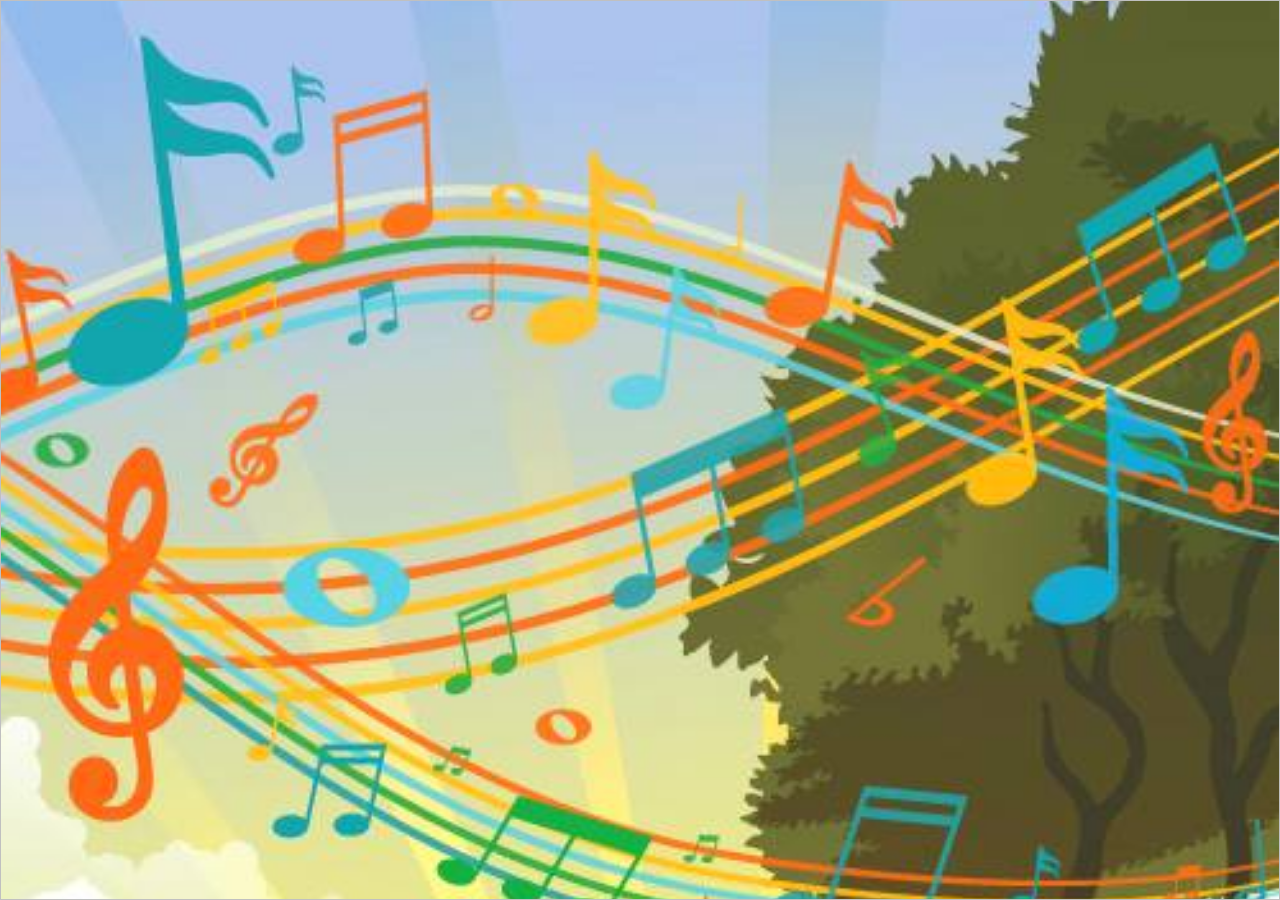
<file: index.html>
<!DOCTYPE html>
<html>
<head>
	<meta charset="utf-8">
	<meta name="viewport" content="width=device-width, initial-scale=1">
	<title>jQuery Mobile: Theme Download</title>
	<link rel="stylesheet" href="themes/mobiletheme.min.css" />
	<link rel="stylesheet" href="themes/jquery.mobile.icons.min.css" />
	<link rel="stylesheet" href="js/jquery.mobile.structure-1.4.3.min.css" />
	<script src="js/jquery-1.11.1.min.js"></script>
	<script src="js/jquery.mobile-1.4.3.min.js"></script>
	<script type="text/javascript" src="js/jquery_validate.js"></script>
	
	<style>
div.ex{
    width: 93%;
    padding: 10px;
    border: 5px;
    margin: auto;
}


#splash {
	position:fixed;
	height:100%;
	width:100%;
	background-image:url(css/splashscreen.jpg);
	background-position: top center;
	background-size: cover;
}
#relative {
    position: relative;
    top: -30px;
	color:white;
}

#bg{
	position:fixed;
	height:100%;
	width:100%;
	background-image:url(css/home.jpg);
	background-position: top center;
	background-size: cover;
}
	</style>
</head>
<body>
<!--Splash Page-->
<div data-role="page" data-theme="a" id="splash1">
		<img id="splash" />
		<div data-role="content" data-theme="a">
		</div>
</div>
<!--Login Page-->
<div data-role="page" data-theme="a" id="login">
		<img id="bg" />
		<div data-role="content" data-theme="a">
			<div id="relative"><br /><br /><br /><br /><br /><br /><br /><br /><br /><br /><br /><br /><br /><br /><br /><br /><br />
			<form id="hideme"  action="javascript:verifyfirst()">
						<div class="ex">
						<div class="ui-btn ui-icon-user ui-btn-icon-left" >
						<input type="text" class="form-control" name="username" id="username"  placeholder="Username" style="font-size:30px;" required />
						</div>
						<div class="ui-btn ui-icon-lock ui-btn-icon-left">
						<input type="password" class="form-control" name="pass" id="lpass" placeholder="Password" style="font-size:30px;" required />
						</div>
						<button name="submit" style="font-size:30px;">LOGIN</button>
			</div>
			</form>	
			<div id="result"></div>
			<h1 id="res"></h1>
			<div class="ex" style="display:none;" id="toggle">
			<div class="ui-btn ui-icon-info ui-btn-icon-left">
			<form id="signupform" action="javascript:registeruser();" >
                        <b>Full Name*:</b>
                        <input type="text" class="form-control" name="fullname" id="fullname" maxlength="150" style="font-size:30px;">
                        <small id="errorfullname" style="color:#ff0000;display:block"></small>
						<b>E-Mail*:</b>
                        <input type="email"  class="form-control" name="email" id="email" maxlength="50" style="font-size:30px;">
                        <small id="erroremail" style="color:#ff0000;display:block"></small>
                        <b>Username*:</b>
                        <small style="color:#2373a5"><br>8-15 Characters, Alphanumeric Characters</small>
                        <input type="text" class="form-control" name="username" id="username" maxlength="15" style="font-size:30px;">
                        <small id="errorusername" style="color:#ff0000;display:block"></small>
                        <b>Password*:</b>
                        <small style="color:#2373a5"><br>8-15 Characters, Alphanumeric Characters</small>
                        <input type="password" class="form-control" name="pass" id="pass" maxlength="15" style="font-size:30px;">
                        <small id="errorpass" style="color:#ff0000;display:block"></small>
                        <b>Confirm Password*:</b>
                        <input type="password" class="form-control" name="cpass" id="cpass" maxlength="15" style="font-size:30px;">
                        <small id="errorcpass" style="color:#ff0000;display:block"></small>
			</form>
			</div>
						<button id="btnsubmit" form="signupform" style="font-size:30px;">SUBMIT</button>
		</div>
		<button id="hideReg"><small id="change" style="font-size:30px;">REGISTER HERE</small></button>
		<button id="hideReg2" style="display:none;"><small id="change" style="font-size:30px;">CANCEL</small></button>
		</div>
		</div>
	</div>
	
	<script>
	
	
	 //Switches from Login to Registration
     $("#hideReg").click(function(){
	 $(this).hide();
					$.mobile.loading('show');
					$("#hideme").slideToggle();
						$("#toggle").slideToggle(function(){
								$.mobile.loading('hide');
							
						});
						$("#hideReg2").show();
     });
	 
	 $("#hideReg2").click(function(){
	 $(this).hide();
					$.mobile.loading('show');
					$("#hideme").slideToggle();
						$("#toggle").slideToggle(function(){
								$.mobile.loading('hide');
							
						});
						$("#hideReg").show();
     });
	 
					$("#hideReg1").click(function(){
							$.mobile.loading('show');
							location.href="index.html";
							$.mobile.loading('hide');
     });
	
	//jQuery Validate Plugin
	var form = $("#signupform");
         form.validate({
         				errorPlacement: function ($error, $element) {
         					var name = $element.attr("name");
         					$("#error" + name).html($error);
         				},
         				rules: {
         					fullname: {
         						required: true,
         						minlength: 1
         					},
         					
         					email: {
         						required: true,
         						email: true
         					},
         					
         					username: {
         						required: true,
         						minlength: 8
         					},
         					pass: {
         						required: true,
         						minlength: 8
         					},
         					cpass: {
         						required: true,
         						minlength: 8,
         						equalTo: "#pass"
         					}
         				
         				},
         				messages: {
         					fullname: {
         						required: "Please enter your Full Name"
         					},
         					
         					email: "Please enter a valid email address",
         				
         					username: {
         						required: "Please enter a valid username",
         						minlength: "Your username must be at least 8 characters long"
         					},
         					pass: {
         						required: "Please provide a password",
         						minlength: "Your password must be at least 8 characters long"
         					},
         					cpass: {
         						required: "Please provide a password",
         						minlength: "Your password must be at least 8 characters long",
         						equalTo: "Passwords does not match"
         					},
         					
         				}
         		});
//checks if form is valid
function registeruser()
         		{
         		//checks if form is valid
         		if(form.valid)
         			{	
         			
         			// validate if email and/or username exists in the database
         				$.getJSON("phpfiles/userval.php?callback=?", form.serialize() ,function(data)
         				{
         			
         				// uexists = username exists
         				if(data.uexists =="exists")
         				{
         				$("body").scrollTop($("#username").offset().top);
         				$("#errorusename").text("");
         				$("#errorusername").append("Username <b>"+ data.username + "</b> is already in use, use another username<br>");
         				}
         				else
         				{
         				$.getJSON("phpfiles/uregister.php?callback=?", form.serialize(),function(data)
         				{
							location.href="index.html";
         				}).fail(function(data){
         				alert("failed");
         				});
         				}
         				
         				}).fail(function(data){
         				
         				alert("validation failed");
         				
         		});
         			}
         		}

 // login verification function
         var lform = $("#hideme");
         		function verifyfirst(){
         		if($( "#lusername" ).val() == "" || $( "#lpass" ).val() == "")
         		{
         		return;
         		}
         			
         		
         			$.getJSON("phpfiles/verifyfirst.php?callback=?", lform.serialize(),function(data)
         			{
         				if (data.verified == "v1")
         				{
         				localStorage.setItem("datauser", data.username);
         				location.href="home.html";
         				}
         				else
         				{
         				alert("problem with your Account please try again.")
         				}
         			}).fail(function(data){
         				alert("failed to log in");
         				
         			});
         		}

//checks if theres an account logged-in
setTimeout(function(){
         if(localStorage.getItem("datauser") === null || localStorage.getItem("datauser") == "") 
         	{
         	//run splash screen
			location.href="#splash1";
			setTimeout(function(){
			location.href="home.html";
			},5000)
         	}
         else
         	{
         	//run splash screen
         	location.href="#splash1";
			setTimeout(function(){
			location.href="home.html";
			},5000)
         	}
         },1000);

</script>
</body>
</html>
</file>
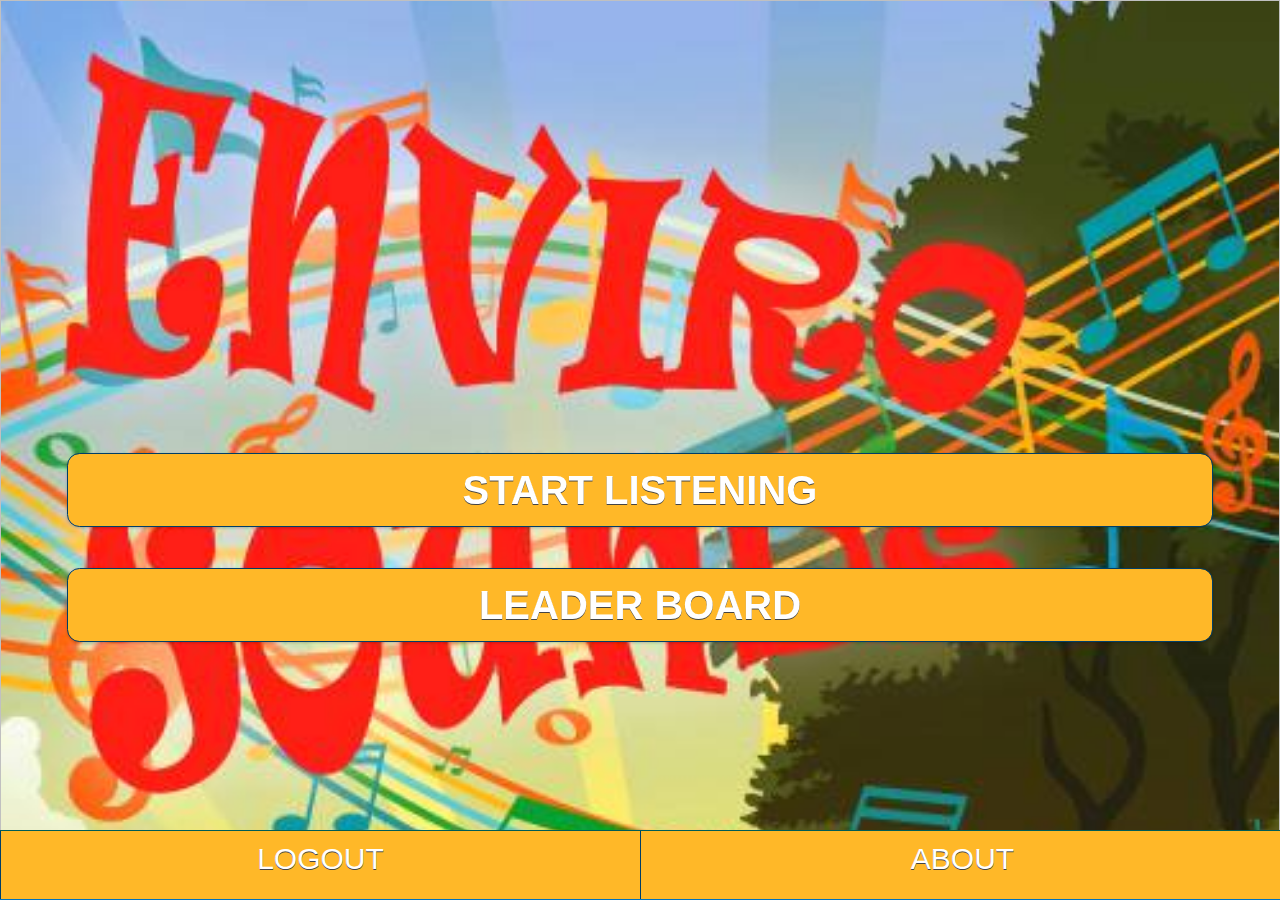
<file: home.html>
<!DOCTYPE html>
<html>
<head>
	<meta charset="utf-8">
	<meta name="viewport" content="width=device-width, initial-scale=1">
	<title>jQuery Mobile: Theme Download</title>
	<link rel="stylesheet" href="themes/mobiletheme.min.css" />
	<link rel="stylesheet" href="themes/jquery.mobile.icons.min.css" />
	<link rel="stylesheet" href="js/jquery.mobile.structure-1.4.3.min.css" />
	<script src="js/jquery-1.11.1.min.js"></script>
	<script src="js/jquery.mobile-1.4.3.min.js"></script>
	<script type="text/javascript" src="js/jquery_validate.js"></script>
	<style>
		/* Moving on to the styling, we'll start with the main progress bar first and then the value part of it. After that, we'll do some experiments :D */


progress {
	width: 400px;
	height: 14px;
	margin: 50px auto;
	display: block;
	/* Important Thing */
	-webkit-appearance: none;
	border: none;
}

/* All good till now. Now we'll style the background */
progress::-webkit-progress-bar {
	background: black;
	border-radius: 50px;
	padding: 2px;
	box-shadow: 0 1px 0px 0 rgba(255, 255, 255, 0.2);
}

/* Now the value part */
progress::-webkit-progress-value {
	border-radius: 50px;
	box-shadow: inset 0 1px 1px 0 rgba(255, 255, 255, 0.4);
	background:
		-webkit-linear-gradient(45deg, transparent, transparent 33%, rgba(0, 0, 0, 0.1) 33%, rgba(0, 0, 0, 0.1) 66%, transparent 66%),
		-webkit-linear-gradient(top, rgba(255, 255, 255, 0.25), rgba(0, 0, 0, 0.2)),
		-webkit-linear-gradient(left, #ba7448, #c4672d);
	
	/* Looks great, now animating it */
	background-size: 25px 14px, 100% 100%, 100% 100%;
	-webkit-animation: move 5s linear 0 infinite;
}

/* That's it! Now let's try creating a new stripe pattern and animate it using animation and keyframes properties  */

@-webkit-keyframes move {
	0% {background-position: 0px 0px, 0 0, 0 0}
	100% {background-position: -100px 0px, 0 0, 0 0}
}

/* Prefix-free was creating issues with the animation */

	</style>
	
	<style>

/*this is style for buttons,borders*/
div.ex {
    width: 90%;
    padding: 20px;
    border: 10px solid gray;
    margin: auto;
}

#border,#border2,#border3{
    width: 88%;
    margin: auto;
}
#forImage{
width: 93%;
    padding: 10px;
	border: 5px solid gray;
    margin: auto;
	height:100px;
}
#togglethis{
width: 93%;
    padding: 10px;
	border: 5px solid gray;
    margin: auto;
	height:100%;
}

#btnAnimals{
width: 90%;
    padding: 10px;
    margin: auto;
	height:100%;
	margin-left:auto;
	margin-right:auto;
	font-size: 40px;
}

#leaderBoard{
width: 90%;
    padding: 10px;
    margin: auto;
	height:100%;
	margin-left:auto;
	margin-right:auto;
	font-size: 40px;
}

#btnStartAnimals{
width: 90%;
    padding: 10px;
    margin: auto;
	height:100%;
	margin-left:auto;
	margin-right:auto;
}
	#bgPause{
	position:fixed;
	height:100%;
	width:100%;
	background-image:url(css/home.jpg);
	background-position: top center;
	background-size: cover;
}
#tips{
	position:fixed;
	height:100%;
	width:100%;
	background-image:url(css/tips.jpg);
	background-position: top center;
	background-size: cover;
}
#score,#game,#result{
	position:fixed;
	height:100%;
	width:100%;
	background-image:url(css/plain.jpg);
	background-position: top center;
	background-size: cover;
}

#about{
	position:fixed;
	height:100%;
	width:100%;
	background-image:url(css/about.jpg);
	background-position: top center;
	background-size: cover;
}
#showThis{
    width: 93%;
    padding: 10px;
    border: 5px solid gray;
    margin: auto;
}
.btn{
width: 90%;
    padding: 10px;
    margin: auto;
	height:100%;
	margin-left:auto;
	margin-right:auto;
}

#border,#rel,#rel2,#borderss {
    position: relative;
    top: -30px;
}
/*end of splice*/
	</style>
</head>
<body>
<!-- /Home Page -->
	<div data-role="page" data-theme="a" id="home">
	<img id="bgPause" />
		<div data-role="content" data-theme="a"><br /><br /><br />
		
		<br /><br /><br /><br /><br /><br /><br /><br /><br /><br /><br /><br /><br /><br /><br /><br /><br /><br />
		<a data-role="button" data-mini="true" id="btnAnimals" href="#pause">START LISTENING</a><br /><br />
		<a data-role="button" data-mini="true" id="leaderBoard" href="#leader" onclick="loadAjax()">LEADER BOARD</a>
	</div>
	<div data-role="footer" data-position="fixed">		
	<div data-role="navbar">
		<ul>
			<li><a href="#" id="logout"><label style="font-size:30px;">LOGOUT</label></a></li>
			<li><a href="#more" onClick="load()"><label style="font-size:30px;">ABOUT</label></a></li>
		</ul>
	</div><!-- /navbar -->
</div>
</div>
<!-- /end home -->
<!-- /more page-->
<div data-role="page" data-theme="a" id="more">
<img id="about" />
		<div data-role="content" data-theme="a"><br /><br /><br /><br /><br /><br /><br /><br /><br /><br /><br /><br /><br /><br /><br /><br /><br /><br /><br /><br /><br /><br /><br /><br /><br /><br /><br /><br /><br /><br /><br /><br /><br /><br /><br /><br /><br /><br /><br /><br /><br /><br /><br /><br /><br />
		<a href="#" data-role="button" class="btn" id="tweet2" target="_blank"><img src="css/twitter.png" /></a>
		
		
		<center>
		
		</center>
	</div>
	<div data-role="footer" data-position="fixed">		
	<div data-role="navbar">
		<ul>
			<li><a href="#home"><label style="font-size:30px;">BACK HOME</label></a></li>
		</ul>
	</div><!-- /navbar -->
</div>
</div>
<!-- /end of more page -->
<!-- /LEADERBOARD -->
	<div data-role="page" data-theme="a" id="leader">
	<img id="score" />
		<div data-role="content" data-theme="a">
		<div id="rel" style="color:white;">
		<br /><br />
		<center>
		<h1>LEADER BOARD</h1>
		<div id="inserthere"></div>
		</center>
		</div>
		</div>
		<div data-role="footer" data-position="fixed">		
		<div data-role="navbar">
		<ul>
		<li><a href="#home" id="logout" ><label style="font-size:30px">HOME</label></a></li>
		</ul>
	</div><!-- /navbar -->
</div>
</div>
<!-- /end of LeaderBoard -->
<!-- /Quiz function-->
<div data-role="page" data-theme="a" id="questionAnimals">
		<img id="game">
		<div data-role="content" data-theme="a">
		<div id="rel2" style="color:white;">
		<progress max="100" id="prog"></progress>
		
		<center>
		<img src="css/speak.png" id="boom" style="display:none;"/>
		<h1 id="lblScore" style="display:none">SCORE </h1><br /><label id="count"></label>
		<h1 id="asd"></h1>
		</center>
		
		<br /><br /><br /><br /><br /><br />
		<a data-role="button" id="check1" class="q1" style="display:none"><span id="c1" style="font-size:30px;" class="btn"></span></a>
		<a data-role="button" id="check2" class="q1" style="display:none"><span id="c2" style="font-size:30px;" class="btn"></span></a>

<!--question 2-->

		<a data-role="button" id="check3" class="q2" style="display:none"><span id="c4" style="font-size:30px;" class="btn"></span></a>
		<a data-role="button" id="check4" class="q2" style="display:none"><span id="c3" style="font-size:30px;" class="btn"></span></a>

<!--question 3-->

		<a data-role="button" id="check5" class="q3" style="display:none"><span id="c5" style="font-size:30px;" class="btn"></span></a>
		<a data-role="button" id="check6" class="q3" style="display:none"><span id="c6" style="font-size:30px;" class="btn"></span></a>

<!--question 4-->

		<a data-role="button" id="check7" class="q4" style="display:none"><span id="c7" style="font-size:30px;" class="btn"></span></a>
		<a data-role="button" id="check8" class="q4" style="display:none"><span id="c8" style="font-size:30px;" class="btn"></span></a>

<!--question 5-->

		<a data-role="button" id="check9" class="q5" style="display:none"><span id="c9" style="font-size:30px;" class="btn"></span></a>
		<a data-role="button" id="check10" class="q5" style="display:none"><span id="c10" style="font-size:30px;" class="btn"></span></a>

<!--question 6-->

		<a data-role="button" id="check11" class="q6" style="display:none"><span id="c11" style="font-size:30px;" class="btn"></span></a>
		<a data-role="button" id="check12" class="q6" style="display:none"><span id="c12" style="font-size:30px;" class="btn"></span></a>

<!--question 7-->

		<a data-role="button" id="check13" class="q7" style="display:none"><span id="c13" style="font-size:30px;" class="btn"></span></a>
		<a data-role="button" id="check14" class="q7" style="display:none"><span id="c14" style="font-size:30px;" class="btn"></span></a>

<!--question 8-->

		<a data-role="button" id="check15" class="q8" style="display:none"><span id="c15" style="font-size:30px;" class="btn"></span></a>
		<a data-role="button" id="check16" class="q8" style="display:none"><span id="c16" style="font-size:30px;" class="btn"></span></a>

<!--question 9-->

		<a data-role="button" id="check17" class="q9" style="display:none"><span id="c17" style="font-size:30px;" class="btn"></span></a>
		<a data-role="button" id="check18" class="q9" style="display:none"><span id="c18" style="font-size:30px;" class="btn"></span></a>

<!--question 10-->

		<a data-role="button" id="check19" class="q10" style="display:none"><span id="c19" style="font-size:30px;" class="btn"></span></a>
		<a data-role="button" id="check20" class="q10" style="display:none"><span id="c20" style="font-size:30px;" class="btn"></span></a>

<!--question 11-->

		<a data-role="button" id="check21" class="q11" style="display:none"><span id="c21" style="font-size:30px;" class="btn"></span></a>
		<a data-role="button" id="check22" class="q11" style="display:none"><span id="c22" style="font-size:30px;" class="btn"></span></a>

<!--question 12-->

		<a data-role="button" id="check23" class="q12" style="display:none"><span id="c23" style="font-size:30px;" class="btn"></span></a>
		<a data-role="button" id="check24" class="q12" style="display:none"><span id="c24" style="font-size:30px;" class="btn"></span></a>

<!--question 13-->

		<a data-role="button" id="check25" class="q13" style="display:none"><span id="c25" style="font-size:30px;" class="btn"></span></a>
		<a data-role="button" id="check26" class="q13" style="display:none"><span id="c26" style="font-size:30px;" class="btn"></span></a>

<!--question 14-->

		<a data-role="button" id="check27" class="q14" style="display:none"><span id="c27" style="font-size:30px;" class="btn"></span></a>
		<a data-role="button" id="check28" class="q14" style="display:none"><span id="c28" style="font-size:30px;" class="btn"></span></a>

<!--question 15-->

		<a data-role="button" id="check29" class="q15" style="display:none"><span id="c29" style="font-size:30px;" class="btn"></span></a>
		<a data-role="button" id="check30" class="q15" style="display:none"><span id="c30" style="font-size:30px;" class="btn"></span></a>

<!--question 16-->

		<a data-role="button" id="check31" class="q16" style="display:none"><span id="c31" style="font-size:30px;" class="btn"></span></a>
		<a data-role="button" id="check32" class="q16" style="display:none"><span id="c32" style="font-size:30px;" class="btn"></span></a>

<!--question 17-->

		<a data-role="button" id="check33" class="q17" style="display:none"><span id="c33" style="font-size:30px;" class="btn"></span></a>
		<a data-role="button" id="check34" class="q17" style="display:none"><span id="c34" style="font-size:30px;" class="btn"></span></a>

<!--question 18-->

		<a data-role="button" id="check35" class="q18" style="display:none"><span id="c35" style="font-size:30px;" class="btn"></span></a>
		<a data-role="button" id="check36" class="q18" style="display:none"><span id="c36" style="font-size:30px;" class="btn"></span></a>

<!--question 19-->

		<a data-role="button" id="check37" class="q19" style="display:none"><span id="c37" style="font-size:30px;" class="btn"></span></a>
		<a data-role="button" id="check38" class="q19" style="display:none"><span id="c38" style="font-size:30px;" class="btn"></span></a>

<!--question 20-->

		<a data-role="button" id="check39" class="q20" style="display:none"><span id="c39" style="font-size:30px;" class="btn"></span></a>
		<a data-role="button" id="check40" class="q20" style="display:none"><span id="c40" style="font-size:30px;" class="btn"></span></a>

<!--question 21-->

		<a data-role="button" id="check41" class="q21" style="display:none"><span id="c41" style="font-size:30px;" class="btn"></span></a>
		<a data-role="button" id="check42" class="q21" style="display:none"><span id="c42" style="font-size:30px;" class="btn"></span></a>

<!--question 22-->

		<a data-role="button" id="check43" class="q22" style="display:none"><span id="c43" style="font-size:30px;" class="btn"></span></a>
		<a data-role="button" id="check44" class="q22" style="display:none"><span id="c44" style="font-size:30px;" class="btn"></span></a>

<!--question 23-->

		<a data-role="button" id="check45" class="q23" style="display:none"><span id="c45" style="font-size:30px;" class="btn"></span></a>
		<a data-role="button" id="check46" class="q23" style="display:none"><span id="c46" style="font-size:30px;" class="btn"></span></a>

<!--question 24-->

		<a data-role="button" id="check47" class="q24" style="display:none"><span id="c47" style="font-size:30px;" class="btn"></span></a>
		<a data-role="button" id="check48" class="q24" style="display:none"><span id="c48" style="font-size:30px;" class="btn"></span></a>

<!--question 25-->

		<a data-role="button" id="check49" class="q25" style="display:none"><span id="c49" style="font-size:30px;" class="btn"></span></a>
		<a data-role="button" id="check50" class="q25" style="display:none"><span id="c50" style="font-size:30px;" class="btn"></span></a>

<!--question 26-->

		<a data-role="button" id="check51" class="q26" style="display:none"><span id="c51" style="font-size:30px;" class="btn"></span></a>
		<a data-role="button" id="check52" class="q26" style="display:none"><span id="c52" style="font-size:30px;" class="btn"></span></a>

<!--question 27-->

		<a data-role="button" id="check53" class="q27" style="display:none"><span id="c53" style="font-size:30px;" class="btn"></span></a>
		<a data-role="button" id="check54" class="q27" style="display:none"><span id="c54" style="font-size:30px;" class="btn"></span></a>

<!--question 28-->

		<a data-role="button" id="check55" class="q28" style="display:none"><span id="c55" style="font-size:30px;" class="btn"></span></a>
		<a data-role="button" id="check56" class="q28" style="display:none"><span id="c56" style="font-size:30px;" class="btn"></span></a>

<!--question 29-->

		<a data-role="button" id="check57" class="q29" style="display:none"><span id="c57" style="font-size:30px;" class="btn"></span></a>
		<a data-role="button" id="check58" class="q29" style="display:none"><span id="c58" style="font-size:30px;" class="btn"></span></a>

<!--question 30-->

		<a data-role="button" id="check59" class="q30" style="display:none"><span id="c59" style="font-size:30px;" class="btn"></span></a>
		<a data-role="button" id="check60" class="q30" style="display:none"><span id="c60" style="font-size:30px;" class="btn"></span></a>

<!--question 31-->

		<a data-role="button" id="check61" class="q31" style="display:none"><span id="c61" style="font-size:30px;" class="btn"></span></a>
		<a data-role="button" id="check62" class="q31" style="display:none"><span id="c62" style="font-size:30px;" class="btn"></span></a>

<!--question 32-->

		<a data-role="button" id="check63" class="q32" style="display:none"><span id="c63" style="font-size:30px;" class="btn"></span></a>
		<a data-role="button" id="check64" class="q32" style="display:none"><span id="c64" style="font-size:30px;" class="btn"></span></a>

<!--question 33-->

		<a data-role="button" id="check65" class="q33" style="display:none"><span id="c65" style="font-size:30px;" class="btn"></span></a>
		<a data-role="button" id="check66" class="q33" style="display:none"><span id="c66" style="font-size:30px;" class="btn"></span></a>

<!--question 34-->

		<a data-role="button" id="check67" class="q34" style="display:none"><span id="c67" style="font-size:30px;" class="btn"></span></a>
		<a data-role="button" id="check68" class="q34" style="display:none"><span id="c68" style="font-size:30px;" class="btn"></span></a>

<!--question 35-->

		<a data-role="button" id="check69" class="q35" style="display:none"><span id="c69" style="font-size:30px;" class="btn"></span></a>
		<a data-role="button" id="check70" class="q35" style="display:none"><span id="c70" style="font-size:30px;" class="btn"></span></a>

<!--question 36-->

		<a data-role="button" id="check71" class="q36" style="display:none"><span id="c71" style="font-size:30px;" class="btn"></span></a>
		<a data-role="button" id="check72" class="q36" style="display:none"><span id="c72" style="font-size:30px;" class="btn"></span></a>

<!--question 37-->

		<a data-role="button" id="check73" class="q37" style="display:none"><span id="c73" style="font-size:30px;" class="btn"></span></a>
		<a data-role="button" id="check74" class="q37" style="display:none"><span id="c74" style="font-size:30px;" class="btn"></span></a>

<!--question 38-->

		<a data-role="button" id="check75" class="q38" style="display:none"><span id="c75" style="font-size:30px;" class="btn"></span></a>
		<a data-role="button" id="check76" class="q38" style="display:none"><span id="c76" style="font-size:30px;" class="btn"></span></a>

<!--question 39-->

		<a data-role="button" id="check77" class="q39" style="display:none"><span id="c77" style="font-size:30px;" class="btn"></span></a>
		<a data-role="button" id="check78" class="q39" style="display:none"><span id="c78" style="font-size:30px;" class="btn"></span></a>

<!--question 40-->

		<a data-role="button" id="check79" class="q40" style="display:none"><span id="c79" style="font-size:30px;" class="btn"></span></a>
		<a data-role="button" id="check80" class="q40" style="display:none"><span id="c80" style="font-size:30px;" class="btn"></span></a>

<!--question 41-->

		<a data-role="button" id="check81" class="q41" style="display:none"><span id="c81" style="font-size:30px;" class="btn"></span></a>
		<a data-role="button" id="check82" class="q41" style="display:none"><span id="c82" style="font-size:30px;" class="btn"></span></a>

<!--question 42-->

		<a data-role="button" id="check83" class="q42" style="display:none"><span id="c83" style="font-size:30px;" class="btn"></span></a>
		<a data-role="button" id="check84" class="q42" style="display:none"><span id="c84" style="font-size:30px;" class="btn"></span></a>

<!--question 43-->

		<a data-role="button" id="check85" class="q43" style="display:none"><span id="c85" style="font-size:30px;" class="btn"></span></a>
		<a data-role="button" id="check86" class="q43" style="display:none"><span id="c86" style="font-size:30px;" class="btn"></span></a>

<!--question 44-->

		<a data-role="button" id="check87" class="q44" style="display:none"><span id="c87" style="font-size:30px;" class="btn"></span></a>
		<a data-role="button" id="check88" class="q44" style="display:none"><span id="c88" style="font-size:30px;" class="btn"></span></a>

<!--question 45-->

		<a data-role="button" id="check89" class="q45" style="display:none"><span id="c89" style="font-size:30px;" class="btn"></span></a>
		<a data-role="button" id="check90" class="q45" style="display:none"><span id="c90" style="font-size:30px;" class="btn"></span></a>

<!--question 46-->

		<a data-role="button" id="check91" class="q46" style="display:none"><span id="c91" style="font-size:30px;" class="btn"></span></a>
		<a data-role="button" id="check92" class="q46" style="display:none"><span id="c92" style="font-size:30px;" class="btn"></span></a>

<!--question 47-->

		<a data-role="button" id="check93" class="q47" style="display:none"><span id="c93" style="font-size:30px;" class="btn"></span></a>
		<a data-role="button" id="check94" class="q47" style="display:none"><span id="c94" style="font-size:30px;" class="btn"></span></a>

<!--question 48-->

		<a data-role="button" id="check95" class="q48" style="display:none"><span id="c95" style="font-size:30px;" class="btn"></span></a>
		<a data-role="button" id="check96" class="q48" style="display:none"><span id="c96" style="font-size:30px;" class="btn"></span></a>

<!--question 49-->

		<a data-role="button" id="check97" class="q49" style="display:none"><span id="c97" style="font-size:30px;" class="btn"></span></a>
		<a data-role="button" id="check98" class="q49" style="display:none"><span id="c98" style="font-size:30px;" class="btn"></span></a>

<!--question 50-->

		<a data-role="button" id="check99" class="q50" style="display:none"><span id="c99" style="font-size:30px;" class="btn"></span></a>
		<a data-role="button" id="check100" class="q50" style="display:none"><span id="c100" style="font-size:30px;" class="btn"></span></a>

<!--question 51-->

		<a data-role="button" id="check101" class="q51" style="display:none"><span id="c101" style="font-size:30px;" class="btn"></span></a>
		<a data-role="button" id="check102" class="q51" style="display:none"><span id="c102" style="font-size:30px;" class="btn"></span></a>


<!--question 52-->

		<a data-role="button" id="check103" class="q52" style="display:none"><span id="c103" style="font-size:30px;" class="btn"></span></a>
		<a data-role="button" id="check104" class="q52" style="display:none"><span id="c104" style="font-size:30px;" class="btn"></span></a>

<!--question 53-->

		<a data-role="button" id="check105" class="q53" style="display:none"><span id="c105" style="font-size:30px;" class="btn"></span></a>
		<a data-role="button" id="check106" class="q53" style="display:none"><span id="c106" style="font-size:30px;" class="btn"></span></a>

<!--question 54-->

		<a data-role="button" id="check107" class="q54" style="display:none"><span id="c107" style="font-size:30px;" class="btn"></span></a>
		<a data-role="button" id="check108" class="q54" style="display:none"><span id="c108" style="font-size:30px;" class="btn"></span></a>

<!--question 55-->

		<a data-role="button" id="check109" class="q55" style="display:none"><span id="c109" style="font-size:30px;" class="btn"></span></a>
		<a data-role="button" id="check110" class="q55" style="display:none"><span id="c110" style="font-size:30px;" class="btn"></span></a>

<!--question 56-->

		<a data-role="button" id="check111" class="q56" style="display:none"><span id="c111" style="font-size:30px;" class="btn"></span></a>
		<a data-role="button" id="check112" class="q56" style="display:none"><span id="c112" style="font-size:30px;" class="btn"></span></a>

<!--question 57-->

		<a data-role="button" id="check113" class="q57" style="display:none"><span id="c113" style="font-size:30px;" class="btn"></span></a>
		<a data-role="button" id="check114" class="q57" style="display:none"><span id="c114" style="font-size:30px;" class="btn"></span></a>

<!--question 58-->

		<a data-role="button" id="check115" class="q58" style="display:none"><span id="c115" style="font-size:30px;" class="btn"></span></a>
		<a data-role="button" id="check116" class="q58" style="display:none"><span id="c116" style="font-size:30px;" class="btn"></span></a>

<!--question 59-->

		<a data-role="button" id="check117" class="q59" style="display:none"><span id="c117" style="font-size:30px;" class="btn"></span></a>
		<a data-role="button" id="check118" class="q59" style="display:none"><span id="c118" style="font-size:30px;" class="btn"></span></a>

<!--question 60-->

		<a data-role="button" id="check119" class="q60" style="display:none"><span id="c119" style="font-size:30px;" class="btn"></span></a>
		<a data-role="button" id="check120" class="q60" style="display:none"><span id="c120" style="font-size:30px;" class="btn"></span></a>

<!--question 61-->

		<a data-role="button" id="check121" class="q61" style="display:none"><span id="c121" style="font-size:30px;" class="btn"></span></a>
		<a data-role="button" id="check122" class="q61" style="display:none"><span id="c122" style="font-size:30px;" class="btn"></span></a>

<!--question 62-->

		<a data-role="button" id="check123" class="q62" style="display:none"><span id="c123" style="font-size:30px;" class="btn"></span></a>
		<a data-role="button" id="check124" class="q62" style="display:none"><span id="c124" style="font-size:30px;" class="btn"></span></a>

<!--question 63-->

		<a data-role="button" id="check125" class="q63" style="display:none"><span id="c125" style="font-size:30px;" class="btn"></span></a>
		<a data-role="button" id="check126" class="q63" style="display:none"><span id="c126" style="font-size:30px;" class="btn"></span></a>

<!--question 64-->

		<a data-role="button" id="check127" class="q64" style="display:none"><span id="c127" style="font-size:30px;" class="btn"></span></a>
		<a data-role="button" id="check128" class="q64" style="display:none"><span id="c128" style="font-size:30px;" class="btn"></span></a>

<!--question 65-->

		<a data-role="button" id="check129" class="q65" style="display:none"><span id="c129" style="font-size:30px;" class="btn"></span></a>
		<a data-role="button" id="check130" class="q65" style="display:none"><span id="c130" style="font-size:30px;" class="btn"></span></a>

<!--question 66-->

		<a data-role="button" id="check131" class="q66" style="display:none"><span id="c131" style="font-size:30px;" class="btn"></span></a>
		<a data-role="button" id="check132" class="q66" style="display:none"><span id="c132" style="font-size:30px;" class="btn"></span></a>

<!--question 67-->

		<a data-role="button" id="check133" class="q67" style="display:none"><span id="c133" style="font-size:30px;" class="btn"></span></a>
		<a data-role="button" id="check134" class="q67" style="display:none"><span id="c134" style="font-size:30px;" class="btn"></span></a>

<!--question 68-->

		<a data-role="button" id="check135" class="q68" style="display:none"><span id="c135" style="font-size:30px;" class="btn"></span></a>
		<a data-role="button" id="check136" class="q68" style="display:none"><span id="c136" style="font-size:30px;" class="btn"></span></a>

<!--question 69-->

		<a data-role="button" id="check137" class="q69" style="display:none"><span id="c137" style="font-size:30px;" class="btn"></span></a>
		<a data-role="button" id="check138" class="q69" style="display:none"><span id="c138" style="font-size:30px;" class="btn"></span></a>

<!--question 70-->

		<a data-role="button" id="check139" class="q70" style="display:none"><span id="c139" style="font-size:30px;" class="btn"></span></a>
		<a data-role="button" id="check140" class="q70" style="display:none"><span id="c140" style="font-size:30px;" class="btn"></span></a>

<!--question 71-->

		<a data-role="button" id="check141" class="q71" style="display:none"><span id="c141" style="font-size:30px;" class="btn"></span></a>
		<a data-role="button" id="check142" class="q71" style="display:none"><span id="c142" style="font-size:30px;" class="btn"></span></a>

<!--question 72-->

		<a data-role="button" id="check143" class="q72" style="display:none"><span id="c143" style="font-size:30px;" class="btn"></span></a>
		<a data-role="button" id="check144" class="q72" style="display:none"><span id="c144" style="font-size:30px;" class="btn"></span></a>

<!--question 73-->

		<a data-role="button" id="check145" class="q73" style="display:none"><span id="c145" style="font-size:30px;" class="btn"></span></a>
		<a data-role="button" id="check146" class="q73" style="display:none"><span id="c146" style="font-size:30px;" class="btn"></span></a>

<!--question 74-->

		<a data-role="button" id="check147" class="q74" style="display:none"><span id="c147" style="font-size:30px;" class="btn"></span></a>
		<a data-role="button" id="check148" class="q74" style="display:none"><span id="c148" style="font-size:30px;" class="btn"></span></a>

<!--question 75-->

		<a data-role="button" id="check149" class="q75" style="display:none"><span id="c149" style="font-size:30px;" class="btn"></span></a>
		<a data-role="button" id="check150" class="q75" style="display:none"><span id="c150" style="font-size:30px;" class="btn"></span></a>

<!--question 76-->

		<a data-role="button" id="check151" class="q76" style="display:none"><span id="c151" style="font-size:30px;" class="btn"></span></a>
		<a data-role="button" id="check152" class="q76" style="display:none"><span id="c152" style="font-size:30px;" class="btn"></span></a>

<!--question 77-->

		<a data-role="button" id="check153" class="q77" style="display:none"><span id="c153" style="font-size:30px;" class="btn"></span></a>
		<a data-role="button" id="check154" class="q77" style="display:none"><span id="c154" style="font-size:30px;" class="btn"></span></a>

<!--question 78-->

		<a data-role="button" id="check155" class="q78" style="display:none"><span id="c155" style="font-size:30px;" class="btn"></span></a>
		<a data-role="button" id="check156" class="q78" style="display:none"><span id="c156" style="font-size:30px;" class="btn"></span></a>

<!--question 79-->

		<a data-role="button" id="check157" class="q79" style="display:none"><span id="c157" style="font-size:30px;" class="btn"></span></a>
		<a data-role="button" id="check158" class="q79" style="display:none"><span id="c158" style="font-size:30px;" class="btn"></span></a>

<!--question 80-->

		<a data-role="button" id="check159" class="q80" style="display:none"><span id="c159" style="font-size:30px;" class="btn"></span></a>
		<a data-role="button" id="check160" class="q80" style="display:none"><span id="c160" style="font-size:30px;" class="btn"></span></a>

<!--question 81-->

		<a data-role="button" id="check161" class="q81" style="display:none"><span id="c161" style="font-size:30px;" class="btn"></span></a>
		<a data-role="button" id="check162" class="q81" style="display:none"><span id="c162" style="font-size:30px;" class="btn"></span></a>

<!--question 82-->

		<a data-role="button" id="check163" class="q82" style="display:none"><span id="c163" style="font-size:30px;" class="btn"></span></a>
		<a data-role="button" id="check164" class="q82" style="display:none"><span id="c164" style="font-size:30px;" class="btn"></span></a>

<!--question 83-->

		<a data-role="button" id="check165" class="q83" style="display:none"><span id="c165" style="font-size:30px;" class="btn"></span></a>
		<a data-role="button" id="check166" class="q83" style="display:none"><span id="c166" style="font-size:30px;" class="btn"></span></a>

<!--question 84-->

		<a data-role="button" id="check167" class="q84" style="display:none"><span id="c167" style="font-size:30px;" class="btn"></span></a>
		<a data-role="button" id="check168" class="q84" style="display:none"><span id="c168" style="font-size:30px;" class="btn"></span></a>

<!--question 85-->

		<a data-role="button" id="check169" class="q85" style="display:none"><span id="c169" style="font-size:30px;" class="btn"></span></a>
		<a data-role="button" id="check170" class="q85" style="display:none"><span id="c170" style="font-size:30px;" class="btn"></span></a>

<!--question 86-->

		<a data-role="button" id="check171" class="q86" style="display:none"><span id="c171" style="font-size:30px;" class="btn"></span></a>
		<a data-role="button" id="check172" class="q86" style="display:none"><span id="c172" style="font-size:30px;" class="btn"></span></a>

<!--question 87-->

		<a data-role="button" id="check173" class="q87" style="display:none"><span id="c173" style="font-size:30px;" class="btn"></span></a>
		<a data-role="button" id="check174" class="q87" style="display:none"><span id="c174" style="font-size:30px;" class="btn"></span></a>

<!--question 88-->

		<a data-role="button" id="check175" class="q88" style="display:none"><span id="c175" style="font-size:30px;" class="btn"></span></a>
		<a data-role="button" id="check176" class="q88" style="display:none"><span id="c176" style="font-size:30px;" class="btn"></span></a>

<!--question 89-->

		<a data-role="button" id="check177" class="q89" style="display:none"><span id="c177" style="font-size:30px;" class="btn"></span></a>
		<a data-role="button" id="check178" class="q89" style="display:none"><span id="c178" style="font-size:30px;" class="btn"></span></a>

<!--question 90-->

		<a data-role="button" id="check179" class="q90" style="display:none"><span id="c179" style="font-size:30px;" class="btn"></span></a>
		<a data-role="button" id="check180" class="q90" style="display:none"><span id="c180" style="font-size:30px;" class="btn"></span></a>

<!--question 91-->

		<a data-role="button" id="check181" class="q91" style="display:none"><span id="c181" style="font-size:30px;" class="btn"></span></a>
		<a data-role="button" id="check182" class="q91" style="display:none"><span id="c182" style="font-size:30px;" class="btn"></span></a>

<!--question 92-->

		<a data-role="button" id="check183" class="q92" style="display:none"><span id="c183" style="font-size:30px;" class="btn"></span></a>
		<a data-role="button" id="check184" class="q92" style="display:none"><span id="c184" style="font-size:30px;" class="btn"></span></a>

<!--question 93-->

		<a data-role="button" id="check185" class="q93" style="display:none"><span id="c185" style="font-size:30px;" class="btn"></span></a>
		<a data-role="button" id="check186" class="q93" style="display:none"><span id="c186" style="font-size:30px;" class="btn"></span></a>

<!--question 94-->

		<a data-role="button" id="check187" class="q94" style="display:none"><span id="c187" style="font-size:30px;" class="btn"></span></a>
		<a data-role="button" id="check188" class="q94" style="display:none"><span id="c188" style="font-size:30px;" class="btn"></span></a>

<!--question 95-->

		<a data-role="button" id="check189" class="q95" style="display:none"><span id="c189" style="font-size:30px;" class="btn"></span></a>
		<a data-role="button" id="check190" class="q95" style="display:none"><span id="c190" style="font-size:30px;" class="btn"></span></a>

<!--question 96-->

		<a data-role="button" id="check191" class="q96" style="display:none"><span id="c191" style="font-size:30px;" class="btn"></span></a>
		<a data-role="button" id="check192" class="q96" style="display:none"><span id="c192" style="font-size:30px;" class="btn"></span></a>

<!--question 97-->

		<a data-role="button" id="check193" class="q97" style="display:none"><span id="c193" style="font-size:30px;" class="btn"></span></a>
		<a data-role="button" id="check194" class="q97" style="display:none"><span id="c194" style="font-size:30px;" class="btn"></span></a>

<!--question 98-->

		<a data-role="button" id="check195" class="q98" style="display:none"><span id="c195" style="font-size:30px;" class="btn"></span></a>
		<a data-role="button" id="check196" class="q98" style="display:none"><span id="c196" style="font-size:30px;" class="btn"></span></a>

<!--question 99-->

		<a data-role="button" id="check197" class="q99" style="display:none"><span id="c197" style="font-size:30px;" class="btn"></span></a>
		<a data-role="button" id="check198" class="q99" style="display:none"><span id="c198" style="font-size:30px;" class="btn"></span></a>

<!--question 100-->

		<a data-role="button" id="check199" class="q100" style="display:none"><span id="c199" style="font-size:30px;" class="btn"></span></a>
		<a data-role="button" id="check200" class="q100" style="display:none"><span id="c200" style="font-size:30px;" class="btn"></span></a>

		<button id="splice" style="display:none;" onClick="splice()">next</button>
</div>
</div>
<div data-role="footer" data-position="fixed">		
	<div data-role="navbar">
		<ul>
			<li><a id="quit" style="font-size:30px;">Quit</a></li>
		</ul>
	</div><!-- /navbar -->
</div>
</div>


<!-- /end of Quiz Functions -->
<div data-role="page" data-theme="a" id="pause">
<img id="tips" />
		<div data-role="content">
		</div>
		
		<div data-role="footer" data-position="fixed">		
	<div data-role="navbar">
		<ul>
			<li><a href="#questionAnimals"  id="startCount" ><label style="font-size:30px;">OK</label></a></li>
		<li><a href="#home"><label style="font-size:30px;">CANCEL</label></a></li>
		</ul>
	</div><!-- /navbar -->
</div>
</div> 

<!-- save online dialog-->

<div data-role="page" data-theme="a" id="saveDialog">
<img id="result" />
		<div data-role="content">
		<center>
		<div id="borderss" style="color:white;">
		<br /><br />
		<h1 id="tryAgain"></h1>
		<form id="savedata" action="javascript:saveOnline();">
		<h1>Last Score : </h1><input type="text" id="lastscore" style="font-size:30px;"disabled/>
		<input type="text" id="score" style="display:none;" name="score" />
		<h1 id="score2"></h1>
		<input type="text" id="username" name="username" style="display:none;"/>
		<h1 class="rels">Save Online?</h1>
		</form>
		<button form="savedata" style="font-size:30px;" class="btn">SAVE</button>
		<br />
		<a href="#" data-role="button" class="btn" id="tweet" onClick="tweet()" target="_blank" style="display:none;"><img src="css/twitter.png" /></a>
		</div>
		</center>
		</div>
			<div data-role="footer" data-position="fixed">		
		<div data-role="navbar">
		<ul>
		<li><a data-role="button" data-mini="true" id="playAgain" data-rel="dialog"><label style="font-size:30px;">PLAY AGAIN</label></a></li>
		<li><a href="#" data-role="button" data-mini="true" id="saveScore"><label style="font-size:30px;">HOME</label></a></li>
		</ul>
	</div>
</div> 
</div>
<!--end of save online dialog-->


<script>
//twitter api share score on twitter. for sharing on facebook you must be synced your twitter to facebook.
!function(d,s,id){var js,fjs=d.getElementsByTagName(s)[0];if(!d.getElementById(id)){js=d.createElement(s);js.id=id;js.src="http://platform.twitter.com/widgets.js";fjs.parentNode.insertBefore(js,fjs);}}(document,"script","twitter-wjs");

</script>

<script>

//if previous score is greater than the current score the share function will be hide else the current score is greater that previous score it will show the share function 
function tweet(){
var getScore=window.localStorage.getItem("score");
document.getElementById('tweet').href="https://twitter.com/intent/tweet?button_hashtag=EnviroSounds&text=I%20guessed%20"+getScore+"%20of%20Environment%20Sounds!";
}

//onload the share twitter api
function load(){
document.getElementById('tweet2').href="https://twitter.com/intent/tweet?button_hashtag=EnviroSounds&text=Download%20the%20EnviroSounds%20Game%20Application%20to%20test%20your%20hearing%20ability.";
}

//logout and clear user to localStorage
$("#logout").click(function(){
		window.localStorage.removeItem("datauser");
		location.href="index.html";
});
//save previous score on localStorage
$("#playAgain").click(function(){
		location.href="#pause";
		location.reload();
		var score=window.localStorage.getItem("score");
		var changeScore=window.localStorage.setItem("lastscore",score);
});
//save Score on localStorage
$("#saveScore").click(function(){
		location.href="#home";
		location.reload();
		var score=window.localStorage.getItem("score");
		window.localStorage.setItem("lastscore",score);
});

	
var form = $("#savedata"); // put form to variable
//save online via getJson method
function saveOnline(){
         				$.getJSON("phpfiles/savescore.php?callback=?", form.serialize(),function(data)
         				{
						location.href="home.html";
						var score=window.localStorage.getItem("score");
						window.localStorage.setItem("lastscore",score);
         				}).fail(function(data){
         				alert("failed");
         });
}

	
	// leaderboard get onLine via Ajax method
	function loadAjax(){
		var xmlhttp;
		if(window.XMLHttpRequest){
			xmlhttp = new XMLHttpRequest();
		}else{
			xmlhttp = new ActiveXObject("Microsoft.XMLHTTP");
		}
		xmlhttp.onreadystatechange=function(){
			if(xmlhttp.readyState==4 && xmlhttp.status==200){
				document.getElementById("inserthere").innerHTML=xmlhttp.responseText;
		}}
	xmlhttp.open("GET","phpfiles/leaderboard.php", true);
		xmlhttp.send();
}

//back home
$("#back").click(function(){
location.href="#home";
});
//quit game
$("#quit").click(function(){
location.href="home.html";
});

//this is timer to fire splice
var count=0;
$("#startCount").click(function(){
var set=setInterval(function(){
count=count+20;
$("#prog").val(count);
if(count==100){
$("#boom").show();
splice();
clearInterval(set);
$("#lblScore").show();
}
},1000);
});

//questions
var fruits = ["q1", "q2","q3","q4","q5","q6","q7","q8","q9","q10","q11","q12","q13","q14","q15","q16","q17","q18","q19","q20","q21","q22","q23","q24","q25","q26","q27","q28","q29","q30","q31","q32","q33","q34","q35","q36","q37","q38","q39","q40","q41","q42","q43","q44","q45","q46","q47","q48","q49","q50","q51","q52","q53","q54","q55","q56","q57","q58","q59","q60","q61","q62","q63","q64","q65","q66","q67","q68","q69","q70","q71","q72","q73","q74","q75","q76","q77","q78","q79","q80","q81","q82","q83","q84","q85","q86","q87","q88","q89","q90","q91","q92","q93","q94","q95","q96","q97","q98","q99","q100"];
var score=0;

//splice to remove the item selected by the random number using math.random
//show play Questions
//fire the timer
//show game over
function splice(){
			document.getElementById("asd").innerHTML=score;
			var rand=Math.floor((Math.random() * 4));
setTimeout(function(){
		var a=fruits.splice((Math.random() * fruits.length),1);
if(a=="q1"){
		$(".q1").show();
		var audio = new Audio('sounds/dog.wav');
		audio.play();
		$("#c1").text("dog");
		$("#c2").text("cat");
		$("#check1").click(function(){
		clearInterval(time);
		score=score+1;
		splice();
		$(".q1").hide();
		audio.pause();
});
$("#check2").click(function(){
		window.localStorage.setItem("score",score);
		document.getElementById("tryAgain").innerHTML="TRY AGAIN";
		document.getElementById("score2").innerHTML="Your Score: " + score;
		var getScore=window.localStorage.getItem("score");
		document.getElementById("score").value=getScore;
		var getlastscore=window.localStorage.getItem("lastscore");
		document.getElementById("lastscore").value=getlastscore;
		var getUsername=window.localStorage.getItem("datauser");
		document.getElementById("username").value=getUsername;
		
		if(getScore>getlastscore){
		$("#tweet").show();
		}
		location.href="#saveDialog";
		clearInterval(time);
		$(".q1").hide();
		audio.pause();
});
var timer=0;
var time=setInterval(function () {
		timer=timer+10;
		$("#prog").val(timer);
			if(timer==100){
				alert("times up!");
				window.localStorage.setItem("score",score);
				document.getElementById("tryAgain").innerHTML="TRY AGAIN";
				document.getElementById("score2").innerHTML="Your Score: " + score;
				var getScore=window.localStorage.getItem("score");
				document.getElementById("score").value=getScore;
				var getlastscore=window.localStorage.getItem("lastscore");
				document.getElementById("lastscore").value=getlastscore;
				var getUsername=window.localStorage.getItem("datauser");
				document.getElementById("username").value=getUsername;
		
		if(getScore>getlastscore){
		$("#tweet").show();
		}
				location.href="#saveDialog";
				clearInterval(time);
			}
}, 1000);

}else if(a=="q2"){
		$(".q2").show();
		var audio = new Audio('sounds/cat.ogg');
		audio.play();
		$("#c4").text("dog");
		$("#c3").text("cat");
$("#check3").click(function(){
			window.localStorage.setItem("score",score);
			document.getElementById("tryAgain").innerHTML="TRY AGAIN";
			document.getElementById("score2").innerHTML="Your Score: " + score;
			var getScore=window.localStorage.getItem("score");
			document.getElementById("score").value=getScore;
			var getlastscore=window.localStorage.getItem("lastscore");
			document.getElementById("lastscore").value=getlastscore;
			var getUsername=window.localStorage.getItem("datauser");
			document.getElementById("username").value=getUsername;
		
		if(getScore>getlastscore){
		$("#tweet").show();
		}
			location.href="#saveDialog";
			clearInterval(time);
			$(".q2").hide();
			audio.pause();
});
$("#check4").click(function(){
			clearInterval(time);
			score=score+1;
			splice();
			$(".q2").hide();
			audio.pause();
});
var timer=0;
var time=setInterval(function () {
			timer=timer+10;
			$("#prog").val(timer);
		if(timer==100){
			alert("times up!");
			window.localStorage.setItem("score",score);
			document.getElementById("tryAgain").innerHTML="TRY AGAIN";
			document.getElementById("score2").innerHTML="Your Score: " + score;
			var getScore=window.localStorage.getItem("score");
			document.getElementById("score").value=getScore;
			var getlastscore=window.localStorage.getItem("lastscore");
			document.getElementById("lastscore").value=getlastscore;
			var getUsername=window.localStorage.getItem("datauser");
			document.getElementById("username").value=getUsername;
		
		if(getScore>getlastscore){
		$("#tweet").show();
		}
			location.href="#saveDialog";
			clearInterval(time);
		}
}, 1000);

}else if(a=="q3"){
		$(".q3").show();
		var audio = new Audio('sounds/zipperup.ogg');
		audio.play();
		$("#c5").text("Zipperup");
		$("#c6").text("ZipLine");
$("#check5").click(function(){
		clearInterval(time);
		score=score+1;
		audio.pause();
		splice();
		$(".q3").hide();
});
$("#check6").click(function(){
		window.localStorage.setItem("score",score);
		document.getElementById("tryAgain").innerHTML="TRY AGAIN";
		document.getElementById("score2").innerHTML="Your Score: " + score;
		var getScore=window.localStorage.getItem("score");
		document.getElementById("score").value=getScore;
		var getlastscore=window.localStorage.getItem("lastscore");
		document.getElementById("lastscore").value=getlastscore;
		var getUsername=window.localStorage.getItem("datauser");
		document.getElementById("username").value=getUsername;
		
		if(getScore>getlastscore){
		$("#tweet").show();
		}
		location.href="#saveDialog";
		clearInterval(time);
		audio.pause();
		$(".q3").hide();
});
var timer=0;
var time=setInterval(function () {
		timer=timer+10;
		$("#prog").val(timer);
	if(timer==100){
		alert("times up!");
		window.localStorage.setItem("score",score);
		document.getElementById("tryAgain").innerHTML="TRY AGAIN";
		var getScore=window.localStorage.getItem("score");
		document.getElementById("score").value=getScore;
		var getlastscore=window.localStorage.getItem("lastscore");
		document.getElementById("lastscore").value=getlastscore;
		var getUsername=window.localStorage.getItem("datauser");
		document.getElementById("username").value=getUsername;
		
		if(getScore>getlastscore){
		$("#tweet").show();
		}
		location.href="#saveDialog";
		clearInterval(time);
	}
}, 1000);
}else if(a=="q4"){
		$(".q4").show();
		var audio = new Audio('sounds/Rooster.ogg');
		audio.play();
		$("#c7").text("Duck");
		$("#c8").text("Rooster");
$("#check7").click(function(){
		window.localStorage.setItem("score",score);
		document.getElementById("tryAgain").innerHTML="TRY AGAIN";
		document.getElementById("score2").innerHTML="Your Score: " + score;
		var getScore=window.localStorage.getItem("score");
		document.getElementById("score").value=getScore;
		var getlastscore=window.localStorage.getItem("lastscore");
		document.getElementById("lastscore").value=getlastscore;
		var getUsername=window.localStorage.getItem("datauser");
		document.getElementById("username").value=getUsername;
		
		if(getScore>getlastscore){
		$("#tweet").show();
		}
		location.href="#saveDialog";
		clearInterval(time);
		audio.pause();
		$(".q4").hide();
});
$("#check8").click(function(){
		clearInterval(time);
		score=score+1;
		audio.pause();
		splice();
		$(".q4").hide();
});

var timer=0;
var time=setInterval(function () {
		timer=timer+10;
		$("#prog").val(timer);
		if(timer==100){
		alert("times up!");
		window.localStorage.setItem("score",score);
		document.getElementById("tryAgain").innerHTML="TRY AGAIN";
		document.getElementById("score2").innerHTML="Your Score: " + score;
		var getScore=window.localStorage.getItem("score");
		document.getElementById("score").value=getScore;
		var getlastscore=window.localStorage.getItem("lastscore");
		document.getElementById("lastscore").value=getlastscore;
		var getUsername=window.localStorage.getItem("datauser");
		document.getElementById("username").value=getUsername;
		
		if(getScore>getlastscore){
		$("#tweet").show();
		}
		location.href="#saveDialog";
		clearInterval(time);
}
}, 1000);
}else if(a=="q5"){
		$(".q5").show();
		var audio = new Audio('sounds/Horse.ogg');
		audio.play();
		$("#c9").text("Horse");
		$("#c10").text("Donkey");
		$("#check9").click(function(){
		clearInterval(time);
		score=score+1;
		audio.pause();
		splice();
		$(".q5").hide();
});
$("#check10").click(function(){
		window.localStorage.setItem("score",score);
		document.getElementById("tryAgain").innerHTML="TRY AGAIN";
		document.getElementById("score2").innerHTML="Your Score: " + score;
		var getScore=window.localStorage.getItem("score");
		document.getElementById("score").value=getScore;
		var getlastscore=window.localStorage.getItem("lastscore");
		document.getElementById("lastscore").value=getlastscore;
		var getUsername=window.localStorage.getItem("datauser");
		document.getElementById("username").value=getUsername;
		
		if(getScore>getlastscore){
		$("#tweet").show();
		}
		location.href="#saveDialog";
		clearInterval(time);
		audio.pause();
		$(".q5").hide();
});

var timer=0;
var time=setInterval(function () {
		timer=timer+10;
		$("#prog").val(timer);
if(timer==100){
		alert("times up!");
		window.localStorage.setItem("score",score);
		document.getElementById("tryAgain").innerHTML="TRY AGAIN";
		document.getElementById("score2").innerHTML="Your Score: " + score;
		var getScore=window.localStorage.getItem("score");
		document.getElementById("score").value=getScore;
		var getlastscore=window.localStorage.getItem("lastscore");
		document.getElementById("lastscore").value=getlastscore;
		var getUsername=window.localStorage.getItem("datauser");
		document.getElementById("username").value=getUsername;
		
		if(getScore>getlastscore){
		$("#tweet").show();
		}
		location.href="#saveDialog";
		clearInterval(time);
}
}, 1000);
}else if(a=="q6"){
		$(".q6").show();
		var audio = new Audio('sounds/Elephants.ogg');
		audio.play();
		$("#c11").text("Hippo");
		$("#c12").text("Elephant");
		$("#check11").click(function(){
		window.localStorage.setItem("score",score);
		document.getElementById("tryAgain").innerHTML="TRY AGAIN";
		document.getElementById("score2").innerHTML="Your Score: " + score;
		var getScore=window.localStorage.getItem("score");
		document.getElementById("score").value=getScore;
		var getlastscore=window.localStorage.getItem("lastscore");
		document.getElementById("lastscore").value=getlastscore;
		var getUsername=window.localStorage.getItem("datauser");
		document.getElementById("username").value=getUsername;
		
		if(getScore>getlastscore){
		$("#tweet").show();
		}
		location.href="#saveDialog";
		clearInterval(time);
		audio.pause();
		$(".q6").hide();
});
$("#check12").click(function(){
clearInterval(time);
score=score+1;
audio.pause();
splice();
$(".q6").hide();
});

var timer=0;
var time=setInterval(function () {
timer=timer+10;
$("#prog").val(timer);
if(timer==100){
alert("times up!");
window.localStorage.setItem("score",score);
document.getElementById("tryAgain").innerHTML="TRY AGAIN";

document.getElementById("score2").innerHTML="Your Score: " + score;
var getScore=window.localStorage.getItem("score");
document.getElementById("score").value=getScore;
var getlastscore=window.localStorage.getItem("lastscore");
document.getElementById("lastscore").value=getlastscore;
var getUsername=window.localStorage.getItem("datauser");
document.getElementById("username").value=getUsername;
		
		if(getScore>getlastscore){
		$("#tweet").show();
		}
location.href="#saveDialog";
clearInterval(time);
}
}, 1000);}else if(a=="q7"){
$(".q7").show();
var audio = new Audio('sounds/punch.ogg');
audio.play();
$("#c13").text("Punch");
$("#c14").text("Kick");
$("#check13").click(function(){
score=score+1;
clearInterval(time);
splice();
audio.pause();
$(".q7").hide();
});
$("#check14").click(function(){
window.localStorage.setItem("score",score);
document.getElementById("tryAgain").innerHTML="TRY AGAIN";

document.getElementById("score2").innerHTML="Your Score: " + score;
var getScore=window.localStorage.getItem("score");
document.getElementById("score").value=getScore;
var getlastscore=window.localStorage.getItem("lastscore");
document.getElementById("lastscore").value=getlastscore;
var getUsername=window.localStorage.getItem("datauser");
document.getElementById("username").value=getUsername;
		
		if(getScore>getlastscore){
		$("#tweet").show();
		}
location.href="#saveDialog";
clearInterval(time);
audio.pause();
$(".q7").hide();
});

var timer=0;
var time=setInterval(function () {
timer=timer+10;
$("#prog").val(timer);
if(timer==100){
alert("times up!");
window.localStorage.setItem("score",score);
document.getElementById("tryAgain").innerHTML="TRY AGAIN";

document.getElementById("score2").innerHTML="Your Score: " + score;
var getScore=window.localStorage.getItem("score");
document.getElementById("score").value=getScore;
var getlastscore=window.localStorage.getItem("lastscore");
document.getElementById("lastscore").value=getlastscore;
var getUsername=window.localStorage.getItem("datauser");
document.getElementById("username").value=getUsername;
		
		if(getScore>getlastscore){
		$("#tweet").show();
		}
location.href="#saveDialog";
clearInterval(time);
}
}, 1000);
}else if(a=="q8"){
$(".q8").show();
var audio = new Audio('sounds/steelsword.ogg');
audio.play();
$("#c15").text("Breaking Glass");
$("#c16").text("Steelsword");
$("#check15").click(function(){
window.localStorage.setItem("score",score);
document.getElementById("tryAgain").innerHTML="TRY AGAIN";

document.getElementById("score2").innerHTML="Your Score: " + score;
var getScore=window.localStorage.getItem("score");
document.getElementById("score").value=getScore;
var getlastscore=window.localStorage.getItem("lastscore");
document.getElementById("lastscore").value=getlastscore;
var getUsername=window.localStorage.getItem("datauser");
document.getElementById("username").value=getUsername;
		
		if(getScore>getlastscore){
		$("#tweet").show();
		}
location.href="#saveDialog";
clearInterval(time);
audio.pause();
$(".q8").hide();
});
$("#check16").click(function(){
clearInterval(time);
score=score+1;
audio.pause();
splice();
$(".q8").hide();
});
var timer=0;
var time=setInterval(function () {
timer=timer+10;
$("#prog").val(timer);
if(timer==100){
alert("times up!");
window.localStorage.setItem("score",score);
document.getElementById("tryAgain").innerHTML="TRY AGAIN";

document.getElementById("score2").innerHTML="Your Score: " + score;
var getScore=window.localStorage.getItem("score");
document.getElementById("score").value=getScore;
var getlastscore=window.localStorage.getItem("lastscore");
document.getElementById("lastscore").value=getlastscore;
var getUsername=window.localStorage.getItem("datauser");
document.getElementById("username").value=getUsername;
		
		if(getScore>getlastscore){
		$("#tweet").show();
		}
location.href="#saveDialog";
clearInterval(time);
}
}, 1000);
}else if(a=="q9"){
$(".q9").show();
var audio = new Audio('sounds/dolphin.ogg');
audio.play();
$("#c17").text("Turtle");
$("#c18").text("Dolphin");
$("#check17").click(function(){
window.localStorage.setItem("score",score);
document.getElementById("tryAgain").innerHTML="TRY AGAIN";

document.getElementById("score2").innerHTML="Your Score: " + score;
var getScore=window.localStorage.getItem("score");
document.getElementById("score").value=getScore;
var getlastscore=window.localStorage.getItem("lastscore");
document.getElementById("lastscore").value=getlastscore;
var getUsername=window.localStorage.getItem("datauser");
document.getElementById("username").value=getUsername;
		
		if(getScore>getlastscore){
		$("#tweet").show();
		}
location.href="#saveDialog";
clearInterval(time);
audio.pause();
$(".q9").hide();
});
$("#check18").click(function(){
clearInterval(time);
audio.pause();
score=score+1;
splice();
$(".q9").hide();
});

var timer=0;
var time=setInterval(function () {
timer=timer+10;
$("#prog").val(timer);
if(timer==100){
alert("times up!");
window.localStorage.setItem("score",score);
document.getElementById("tryAgain").innerHTML="TRY AGAIN";

document.getElementById("score2").innerHTML="Your Score: " + score;
var getScore=window.localStorage.getItem("score");
document.getElementById("score").value=getScore;
var getlastscore=window.localStorage.getItem("lastscore");
document.getElementById("lastscore").value=getlastscore;
var getUsername=window.localStorage.getItem("datauser");
document.getElementById("username").value=getUsername;
		
		if(getScore>getlastscore){
		$("#tweet").show();
		}
location.href="#saveDialog";
clearInterval(time);
}
}, 1000);
}else if(a=="q10"){
$(".q10").show();
var audio = new Audio('sounds/gunfight.ogg');
audio.play();
$("#c19").text("Gunfight");
$("#c20").text("SwordFight");
$("#check19").click(function(){
clearInterval(time);
audio.pause();
score=score+1;
splice();
$(".q10").hide();
});
$("#check20").click(function(){
window.localStorage.setItem("score",score);
document.getElementById("tryAgain").innerHTML="TRY AGAIN";

document.getElementById("score2").innerHTML="Your Score: " + score;
var getScore=window.localStorage.getItem("score");
document.getElementById("score").value=getScore;
var getlastscore=window.localStorage.getItem("lastscore");
document.getElementById("lastscore").value=getlastscore;
var getUsername=window.localStorage.getItem("datauser");
document.getElementById("username").value=getUsername;
		
		if(getScore>getlastscore){
		$("#tweet").show();
		}
location.href="#saveDialog";
clearInterval(time);
audio.pause();
$(".q10").hide();
});
var timer=0;
var time=setInterval(function () {
timer=timer+10;
$("#prog").val(timer);
if(timer==100){
alert("times up!");
window.localStorage.setItem("score",score);
document.getElementById("tryAgain").innerHTML="TRY AGAIN";

document.getElementById("score2").innerHTML="Your Score: " + score;
var getScore=window.localStorage.getItem("score");
document.getElementById("score").value=getScore;
var getlastscore=window.localStorage.getItem("lastscore");
document.getElementById("lastscore").value=getlastscore;
var getUsername=window.localStorage.getItem("datauser");
document.getElementById("username").value=getUsername;
		
		if(getScore>getlastscore){
		$("#tweet").show();
		}
location.href="#saveDialog";
clearInterval(time);
}
}, 1000);
}else if(a=="q11"){
$(".q11").show();
var audio = new Audio('sounds/baby.ogg');
audio.play();
$("#c21").text("baby");
$("#c22").text("asdasd");
$("#check21").click(function(){
clearInterval(time);
audio.pause();
score=score+1;
splice();
$(".q11").hide();
});
$("#check22").click(function(){
window.localStorage.setItem("score",score);
document.getElementById("tryAgain").innerHTML="TRY AGAIN";

document.getElementById("score2").innerHTML="Your Score: " + score;
var getScore=window.localStorage.getItem("score");
document.getElementById("score").value=getScore;
var getlastscore=window.localStorage.getItem("lastscore");
document.getElementById("lastscore").value=getlastscore;
var getUsername=window.localStorage.getItem("datauser");
document.getElementById("username").value=getUsername;
		
		if(getScore>getlastscore){
		$("#tweet").show();
		}
location.href="#saveDialog";
clearInterval(time);
audio.pause();
$(".q11").hide();
});
var timer=0;
var time=setInterval(function () {
timer=timer+10;
$("#prog").val(timer);
if(timer==100){
alert("times up!");
window.localStorage.setItem("score",score);
document.getElementById("tryAgain").innerHTML="TRY AGAIN";

document.getElementById("score2").innerHTML="Your Score: " + score;
var getScore=window.localStorage.getItem("score");
document.getElementById("score").value=getScore;
var getlastscore=window.localStorage.getItem("lastscore");
document.getElementById("lastscore").value=getlastscore;
var getUsername=window.localStorage.getItem("datauser");
document.getElementById("username").value=getUsername;
		
		if(getScore>getlastscore){
		$("#tweet").show();
		}
location.href="#saveDialog";
clearInterval(time);
}
}, 1000);
}else if(a=="q12"){
$(".q12").show();
var audio = new Audio('sounds/bite.ogg');
audio.play();
$("#c23").text("Bite");
$("#c24").text("Smack");
$("#check23").click(function(){
clearInterval(time);
audio.pause();
score=score+1;
splice();
$(".q12").hide();
});
$("#check24").click(function(){
window.localStorage.setItem("score",score);
document.getElementById("tryAgain").innerHTML="TRY AGAIN";

document.getElementById("score2").innerHTML="Your Score: " + score;
var getScore=window.localStorage.getItem("score");
document.getElementById("score").value=getScore;
var getlastscore=window.localStorage.getItem("lastscore");
document.getElementById("lastscore").value=getlastscore;
var getUsername=window.localStorage.getItem("datauser");
document.getElementById("username").value=getUsername;
		
		if(getScore>getlastscore){
		$("#tweet").show();
		}
location.href="#saveDialog";
clearInterval(time);
audio.pause();
$(".q12").hide();
});
var timer=0;
var time=setInterval(function () {
timer=timer+10;
$("#prog").val(timer);
if(timer==100){
alert("times up!");
window.localStorage.setItem("score",score);
document.getElementById("tryAgain").innerHTML="TRY AGAIN";

document.getElementById("score2").innerHTML="Your Score: " + score;
var getScore=window.localStorage.getItem("score");
document.getElementById("score").value=getScore;
var getlastscore=window.localStorage.getItem("lastscore");
document.getElementById("lastscore").value=getlastscore;
var getUsername=window.localStorage.getItem("datauser");
document.getElementById("username").value=getUsername;
		
		if(getScore>getlastscore){
		$("#tweet").show();
		}
location.href="#saveDialog";
clearInterval(time);
}
}, 1000);
}else if(a=="q13"){
$(".q13").show();
var audio = new Audio('sounds/laugh.ogg');
audio.play();
$("#c25").text("Laugh");
$("#c26").text("Cry");
$("#check25").click(function(){
clearInterval(time);
audio.pause();
score=score+1;
splice();
$(".q13").hide();
});
$("#check26").click(function(){
window.localStorage.setItem("score",score);
document.getElementById("tryAgain").innerHTML="TRY AGAIN";

document.getElementById("score2").innerHTML="Your Score: " + score;
var getScore=window.localStorage.getItem("score");
document.getElementById("score").value=getScore;
var getlastscore=window.localStorage.getItem("lastscore");
document.getElementById("lastscore").value=getlastscore;
var getUsername=window.localStorage.getItem("datauser");
document.getElementById("username").value=getUsername;
		
		if(getScore>getlastscore){
		$("#tweet").show();
		}
location.href="#saveDialog";
clearInterval(time);
audio.pause();
$(".q13").hide();
});
var timer=0;
var time=setInterval(function () {
timer=timer+10;
$("#prog").val(timer);
if(timer==100){
alert("times up!");
window.localStorage.setItem("score",score);
document.getElementById("tryAgain").innerHTML="TRY AGAIN";

document.getElementById("score2").innerHTML="Your Score: " + score;
var getScore=window.localStorage.getItem("score");
document.getElementById("score").value=getScore;
var getlastscore=window.localStorage.getItem("lastscore");
document.getElementById("lastscore").value=getlastscore;
var getUsername=window.localStorage.getItem("datauser");
document.getElementById("username").value=getUsername;
		
		if(getScore>getlastscore){
		$("#tweet").show();
		}
location.href="#saveDialog";
clearInterval(time);
}
}, 1000);
}else if(a=="q14"){
$(".q14").show();
var audio = new Audio('sounds/vacuum.ogg');
audio.play();
$("#c27").text("Vacuum");
$("#c28").text("Razor");
$("#check27").click(function(){
clearInterval(time);
audio.pause();
score=score+1;
splice();
$(".q14").hide();
});
$("#check28").click(function(){
window.localStorage.setItem("score",score);
document.getElementById("tryAgain").innerHTML="TRY AGAIN";

document.getElementById("score2").innerHTML="Your Score: " + score;
var getScore=window.localStorage.getItem("score");
document.getElementById("score").value=getScore;
var getlastscore=window.localStorage.getItem("lastscore");
document.getElementById("lastscore").value=getlastscore;
var getUsername=window.localStorage.getItem("datauser");
document.getElementById("username").value=getUsername;
		
		if(getScore>getlastscore){
		$("#tweet").show();
		}
location.href="#saveDialog";
clearInterval(time);
audio.pause();
$(".q14").hide();
});
var timer=0;
var time=setInterval(function () {
timer=timer+10;
$("#prog").val(timer);
if(timer==100){
alert("times up!");
window.localStorage.setItem("score",score);
document.getElementById("tryAgain").innerHTML="TRY AGAIN";

document.getElementById("score2").innerHTML="Your Score: " + score;
var getScore=window.localStorage.getItem("score");
document.getElementById("score").value=getScore;
var getlastscore=window.localStorage.getItem("lastscore");
document.getElementById("lastscore").value=getlastscore;
var getUsername=window.localStorage.getItem("datauser");
document.getElementById("username").value=getUsername;
		
		if(getScore>getlastscore){
		$("#tweet").show();
		}
location.href="#saveDialog";
clearInterval(time);
}
}, 1000);
}else if(a=="q15"){
$(".q15").show();
var audio = new Audio('sounds/snore.ogg');
audio.play();
$("#c29").text("Snore");
$("#c30").text("Laugh");
$("#check29").click(function(){
clearInterval(time);
audio.pause();
score=score+1;
splice();
$(".q15").hide();
});
$("#check30").click(function(){
window.localStorage.setItem("score",score);
document.getElementById("tryAgain").innerHTML="TRY AGAIN";

document.getElementById("score2").innerHTML="Your Score: " + score;
var getScore=window.localStorage.getItem("score");
document.getElementById("score").value=getScore;
var getlastscore=window.localStorage.getItem("lastscore");
document.getElementById("lastscore").value=getlastscore;
var getUsername=window.localStorage.getItem("datauser");
document.getElementById("username").value=getUsername;
		
		if(getScore>getlastscore){
		$("#tweet").show();
		}
location.href="#saveDialog";
clearInterval(time);
audio.pause();
$(".q15").hide();
});
var timer=0;
var time=setInterval(function () {
timer=timer+10;
$("#prog").val(timer);
if(timer==100){
alert("times up!");
window.localStorage.setItem("score",score);
document.getElementById("tryAgain").innerHTML="TRY AGAIN";

document.getElementById("score2").innerHTML="Your Score: " + score;
var getScore=window.localStorage.getItem("score");
document.getElementById("score").value=getScore;
var getlastscore=window.localStorage.getItem("lastscore");
document.getElementById("lastscore").value=getlastscore;
var getUsername=window.localStorage.getItem("datauser");
document.getElementById("username").value=getUsername;
		
		if(getScore>getlastscore){
		$("#tweet").show();
		}
location.href="#saveDialog";
clearInterval(time);
}
}, 1000);
}else if(a=="q16"){
$(".q16").show();
var audio = new Audio('sounds/candrop.ogg');
audio.play();
$("#c31").text("Squizing");
$("#c32").text("Candrop");
$("#check31").click(function(){
window.localStorage.setItem("score",score);
document.getElementById("tryAgain").innerHTML="TRY AGAIN";

document.getElementById("score2").innerHTML="Your Score: " + score;
var getScore=window.localStorage.getItem("score");
document.getElementById("score").value=getScore;
var getlastscore=window.localStorage.getItem("lastscore");
document.getElementById("lastscore").value=getlastscore;
var getUsername=window.localStorage.getItem("datauser");
document.getElementById("username").value=getUsername;
		
		if(getScore>getlastscore){
		$("#tweet").show();
		}
location.href="#saveDialog";
clearInterval(time);
audio.pause();
$(".q16").hide();
});
$("#check32").click(function(){
clearInterval(time);
score=score+1;
splice();
audio.pause();
$(".q16").hide();
});
var timer=0;
var time=setInterval(function () {
timer=timer+10;
$("#prog").val(timer);
if(timer==100){
alert("times up!");
window.localStorage.setItem("score",score);
document.getElementById("tryAgain").innerHTML="TRY AGAIN";

document.getElementById("score2").innerHTML="Your Score: " + score;
var getScore=window.localStorage.getItem("score");
document.getElementById("score").value=getScore;
var getlastscore=window.localStorage.getItem("lastscore");
document.getElementById("lastscore").value=getlastscore;
var getUsername=window.localStorage.getItem("datauser");
document.getElementById("username").value=getUsername;
		
		if(getScore>getlastscore){
		$("#tweet").show();
		}
location.href="#saveDialog";
clearInterval(time);
}
}, 1000);
}else if(a=="q17"){
$(".q17").show();
var audio = new Audio('sounds/sneeze.ogg');
audio.play();
$("#c33").text("Snore");
$("#c34").text("Sneeze");
$("#check33").click(function(){
window.localStorage.setItem("score",score);
document.getElementById("tryAgain").innerHTML="TRY AGAIN";

document.getElementById("score2").innerHTML="Your Score: " + score;
var getScore=window.localStorage.getItem("score");
document.getElementById("score").value=getScore;
var getlastscore=window.localStorage.getItem("lastscore");
document.getElementById("lastscore").value=getlastscore;
var getUsername=window.localStorage.getItem("datauser");
document.getElementById("username").value=getUsername;
		
		if(getScore>getlastscore){
		$("#tweet").show();
		}
location.href="#saveDialog";
clearInterval(time);
audio.pause();
$(".q17").hide();
});
$("#check34").click(function(){
clearInterval(time);
score=score+1;
splice();
audio.pause();
$(".q17").hide();
});
var timer=0;
var time=setInterval(function () {
timer=timer+10;
$("#prog").val(timer);
if(timer==100){
alert("times up!");
window.localStorage.setItem("score",score);
document.getElementById("tryAgain").innerHTML="TRY AGAIN";

document.getElementById("score2").innerHTML="Your Score: " + score;
var getScore=window.localStorage.getItem("score");
document.getElementById("score").value=getScore;
var getlastscore=window.localStorage.getItem("lastscore");
document.getElementById("lastscore").value=getlastscore;
var getUsername=window.localStorage.getItem("datauser");
document.getElementById("username").value=getUsername;
		
		if(getScore>getlastscore){
		$("#tweet").show();
		}
location.href="#saveDialog";
clearInterval(time);
}
}, 1000);
}else if(a=="q18"){
$(".q18").show();
var audio = new Audio('sounds/shotgunpump.ogg');
audio.play();
$("#c35").text("Gun Reloading");
$("#c36").text("Shot gun pump");
$("#check35").click(function(){
window.localStorage.setItem("score",score);
document.getElementById("tryAgain").innerHTML="TRY AGAIN";

document.getElementById("score2").innerHTML="Your Score: " + score;
var getScore=window.localStorage.getItem("score");
document.getElementById("score").value=getScore;
var getlastscore=window.localStorage.getItem("lastscore");
document.getElementById("lastscore").value=getlastscore;
var getUsername=window.localStorage.getItem("datauser");
document.getElementById("username").value=getUsername;
		
		if(getScore>getlastscore){
		$("#tweet").show();
		}
location.href="#saveDialog";
clearInterval(time);
audio.pause();
$(".q18").hide();
});
$("#check36").click(function(){
clearInterval(time);
score=score+1;
splice();
audio.pause();
$(".q18").hide();
});
var timer=0;
var time=setInterval(function () {
timer=timer+10;
$("#prog").val(timer);
if(timer==100){
alert("times up!");
window.localStorage.setItem("score",score);
document.getElementById("tryAgain").innerHTML="TRY AGAIN";

document.getElementById("score2").innerHTML="Your Score: " + score;
var getScore=window.localStorage.getItem("score");
document.getElementById("score").value=getScore;
var getlastscore=window.localStorage.getItem("lastscore");
document.getElementById("lastscore").value=getlastscore;
var getUsername=window.localStorage.getItem("datauser");
document.getElementById("username").value=getUsername;
		
		if(getScore>getlastscore){
		$("#tweet").show();
		}
location.href="#saveDialog";
clearInterval(time);
}
}, 1000);
}else if(a=="q19"){
$(".q19").show();
var audio = new Audio('sounds/scream.ogg');
audio.play();
$("#c37").text("Snore");
$("#c38").text("Scream");
$("#check37").click(function(){
window.localStorage.setItem("score",score);
document.getElementById("tryAgain").innerHTML="TRY AGAIN";

document.getElementById("score2").innerHTML="Your Score: " + score;
var getScore=window.localStorage.getItem("score");
document.getElementById("score").value=getScore;
var getlastscore=window.localStorage.getItem("lastscore");
document.getElementById("lastscore").value=getlastscore;
var getUsername=window.localStorage.getItem("datauser");
document.getElementById("username").value=getUsername;
		
		if(getScore>getlastscore){
		$("#tweet").show();
		}
location.href="#saveDialog";
clearInterval(time);
audio.pause();
$(".q19").hide();
});
$("#check38").click(function(){
clearInterval(time);
score=score+1;
splice();
audio.pause();
$(".q19").hide();
});
var timer=0;
var time=setInterval(function () {
timer=timer+10;
$("#prog").val(timer);
if(timer==100){
alert("times up!");
window.localStorage.setItem("score",score);
document.getElementById("tryAgain").innerHTML="TRY AGAIN";

document.getElementById("score2").innerHTML="Your Score: " + score;
var getScore=window.localStorage.getItem("score");
document.getElementById("score").value=getScore;
var getlastscore=window.localStorage.getItem("lastscore");
document.getElementById("lastscore").value=getlastscore;
var getUsername=window.localStorage.getItem("datauser");
document.getElementById("username").value=getUsername;
		
		if(getScore>getlastscore){
		$("#tweet").show();
		}
location.href="#saveDialog";
clearInterval(time);
}
}, 1000);
}else if(a=="q20"){
$(".q20").show();
var audio = new Audio('sounds/phone_cellular.ogg');
audio.play();
$("#c39").text("Phone Power off");
$("#c40").text("Phone Cellular");
$("#check39").click(function(){
window.localStorage.setItem("score",score);
document.getElementById("tryAgain").innerHTML="TRY AGAIN";

document.getElementById("score2").innerHTML="Your Score: " + score;
var getScore=window.localStorage.getItem("score");
document.getElementById("score").value=getScore;
var getlastscore=window.localStorage.getItem("lastscore");
document.getElementById("lastscore").value=getlastscore;
var getUsername=window.localStorage.getItem("datauser");
document.getElementById("username").value=getUsername;
		
		if(getScore>getlastscore){
		$("#tweet").show();
		}
location.href="#saveDialog";
clearInterval(time);
audio.pause();
$(".q20").hide();
});
$("#check40").click(function(){
clearInterval(time);
score=score+1;
splice();
audio.pause();
$(".q20").hide();
});
var timer=0;
var time=setInterval(function () {
timer=timer+10;
$("#prog").val(timer);
if(timer==100){
alert("times up!");
window.localStorage.setItem("score",score);
document.getElementById("tryAgain").innerHTML="TRY AGAIN";

document.getElementById("score2").innerHTML="Your Score: " + score;
var getScore=window.localStorage.getItem("score");
document.getElementById("score").value=getScore;
var getlastscore=window.localStorage.getItem("lastscore");
document.getElementById("lastscore").value=getlastscore;
var getUsername=window.localStorage.getItem("datauser");
document.getElementById("username").value=getUsername;
		
		if(getScore>getlastscore){
		$("#tweet").show();
		}
location.href="#saveDialog";
clearInterval(time);
}
}, 1000);
}else if(a=="q21"){
$(".q21").show();
var audio = new Audio('sounds/KeyChimes.ogg');
audio.play();
$("#c41").text("Key Chimes");
$("#c42").text("Wind Mill");
$("#check41").click(function(){
clearInterval(time);
score=score+1;
splice();
audio.pause();
$(".q21").hide();
});
$("#check42").click(function(){
window.localStorage.setItem("score",score);
document.getElementById("tryAgain").innerHTML="TRY AGAIN";

document.getElementById("score2").innerHTML="Your Score: " + score;
var getScore=window.localStorage.getItem("score");
document.getElementById("score").value=getScore;
var getlastscore=window.localStorage.getItem("lastscore");
document.getElementById("lastscore").value=getlastscore;
var getUsername=window.localStorage.getItem("datauser");
document.getElementById("username").value=getUsername;
		
		if(getScore>getlastscore){
		$("#tweet").show();
		}
location.href="#saveDialog";
clearInterval(time);
audio.pause();
$(".q21").hide();
});
var timer=0;
var time=setInterval(function () {
timer=timer+10;
$("#prog").val(timer);
if(timer==100){
alert("times up!");
window.localStorage.setItem("score",score);
document.getElementById("tryAgain").innerHTML="TRY AGAIN";

document.getElementById("score2").innerHTML="Your Score: " + score;
var getScore=window.localStorage.getItem("score");
document.getElementById("score").value=getScore;
var getlastscore=window.localStorage.getItem("lastscore");
document.getElementById("lastscore").value=getlastscore;
var getUsername=window.localStorage.getItem("datauser");
document.getElementById("username").value=getUsername;
		
		if(getScore>getlastscore){
		$("#tweet").show();
		}
location.href="#saveDialog";
clearInterval(time);
}
}, 1000);
}else if(a=="q22"){
$(".q22").show();
var audio = new Audio('sounds/giggle.ogg');
audio.play();
$("#c43").text("Giggle");
$("#c44").text("Tackle");
$("#check43").click(function(){
clearInterval(time);
score=score+1;
splice();
audio.pause();
$(".q22").hide();
});
$("#check44").click(function(){
window.localStorage.setItem("score",score);
document.getElementById("tryAgain").innerHTML="TRY AGAIN";

document.getElementById("score2").innerHTML="Your Score: " + score;
var getScore=window.localStorage.getItem("score");
document.getElementById("score").value=getScore;
var getlastscore=window.localStorage.getItem("lastscore");
document.getElementById("lastscore").value=getlastscore;
var getUsername=window.localStorage.getItem("datauser");
document.getElementById("username").value=getUsername;
		
		if(getScore>getlastscore){
		$("#tweet").show();
		}
location.href="#saveDialog";
clearInterval(time);
audio.pause();
$(".q22").hide();
});
var timer=0;
var time=setInterval(function () {
timer=timer+10;
$("#prog").val(timer);
if(timer==100){
alert("times up!");
window.localStorage.setItem("score",score);
document.getElementById("tryAgain").innerHTML="TRY AGAIN";

document.getElementById("score2").innerHTML="Your Score: " + score;
var getScore=window.localStorage.getItem("score");
document.getElementById("score").value=getScore;
var getlastscore=window.localStorage.getItem("lastscore");
document.getElementById("lastscore").value=getlastscore;
var getUsername=window.localStorage.getItem("datauser");
document.getElementById("username").value=getUsername;
		
		if(getScore>getlastscore){
		$("#tweet").show();
		}
location.href="#saveDialog";
clearInterval(time);
}
}, 1000);
}else if(a=="q23"){
$(".q23").show();
var audio = new Audio('sounds/drwclose.ogg');
audio.play();
$("#c45").text("Drawer close");
$("#c46").text("Rope Pulling up");
$("#check45").click(function(){
clearInterval(time);
score=score+1;
splice();
audio.pause();
$(".q23").hide();
});
$("#check46").click(function(){
window.localStorage.setItem("score",score);
document.getElementById("tryAgain").innerHTML="TRY AGAIN";

document.getElementById("score2").innerHTML="Your Score: " + score;
var getScore=window.localStorage.getItem("score");
document.getElementById("score").value=getScore;
var getlastscore=window.localStorage.getItem("lastscore");
document.getElementById("lastscore").value=getlastscore;
var getUsername=window.localStorage.getItem("datauser");
document.getElementById("username").value=getUsername;
		
		if(getScore>getlastscore){
		$("#tweet").show();
		}
location.href="#saveDialog";
clearInterval(time);
audio.pause();
$(".q23").hide();
});
var timer=0;
var time=setInterval(function () {
timer=timer+10;
$("#prog").val(timer);
if(timer==100){
alert("times up!");
window.localStorage.setItem("score",score);
document.getElementById("tryAgain").innerHTML="TRY AGAIN";

document.getElementById("score2").innerHTML="Your Score: " + score;
var getScore=window.localStorage.getItem("score");
document.getElementById("score").value=getScore;
var getlastscore=window.localStorage.getItem("lastscore");
document.getElementById("lastscore").value=getlastscore;
var getUsername=window.localStorage.getItem("datauser");
document.getElementById("username").value=getUsername;
		
		if(getScore>getlastscore){
		$("#tweet").show();
		}
location.href="#saveDialog";
clearInterval(time);
}
}, 1000);
}else if(a=="q24"){
$(".q24").show();
var audio = new Audio('sounds/bomb.ogg');
audio.play();
$("#c47").text("Bomb");
$("#c48").text("Punch");
$("#check47").click(function(){
clearInterval(time);
score=score+1;
splice();
audio.pause();
$(".q24").hide();
});
$("#check48").click(function(){
window.localStorage.setItem("score",score);
document.getElementById("tryAgain").innerHTML="TRY AGAIN";

document.getElementById("score2").innerHTML="Your Score: " + score;
var getScore=window.localStorage.getItem("score");
document.getElementById("score").value=getScore;
var getlastscore=window.localStorage.getItem("lastscore");
document.getElementById("lastscore").value=getlastscore;
var getUsername=window.localStorage.getItem("datauser");
document.getElementById("username").value=getUsername;
		
		if(getScore>getlastscore){
		$("#tweet").show();
		}
location.href="#saveDialog";
clearInterval(time);
audio.pause();
$(".q24").hide();
});
var timer=0;
var time=setInterval(function () {
timer=timer+10;
$("#prog").val(timer);
if(timer==100){
alert("times up!");
window.localStorage.setItem("score",score);
document.getElementById("tryAgain").innerHTML="TRY AGAIN";

document.getElementById("score2").innerHTML="Your Score: " + score;
var getScore=window.localStorage.getItem("score");
document.getElementById("score").value=getScore;
var getlastscore=window.localStorage.getItem("lastscore");
document.getElementById("lastscore").value=getlastscore;
var getUsername=window.localStorage.getItem("datauser");
document.getElementById("username").value=getUsername;
		
		if(getScore>getlastscore){
		$("#tweet").show();
		}
location.href="#saveDialog";
clearInterval(time);
}
}, 1000);
}else if(a=="q25"){
$(".q25").show();
var audio = new Audio('sounds/chainsaw.ogg');
audio.play();
$("#c49").text("Chainsaw");
$("#c50").text("Grinder");
$("#check49").click(function(){
clearInterval(time);
score=score+1;
splice();
audio.pause();
$(".q25").hide();
});
$("#check50").click(function(){
window.localStorage.setItem("score",score);
document.getElementById("tryAgain").innerHTML="TRY AGAIN";

document.getElementById("score2").innerHTML="Your Score: " + score;
var getScore=window.localStorage.getItem("score");
document.getElementById("score").value=getScore;
var getlastscore=window.localStorage.getItem("lastscore");
document.getElementById("lastscore").value=getlastscore;
var getUsername=window.localStorage.getItem("datauser");
document.getElementById("username").value=getUsername;
		
		if(getScore>getlastscore){
		$("#tweet").show();
		}
location.href="#saveDialog";
clearInterval(time);
audio.pause();
$(".q25").hide();
});
var timer=0;
var time=setInterval(function () {
timer=timer+10;
$("#prog").val(timer);
if(timer==100){
alert("times up!");
window.localStorage.setItem("score",score);
document.getElementById("tryAgain").innerHTML="TRY AGAIN";

document.getElementById("score2").innerHTML="Your Score: " + score;
var getScore=window.localStorage.getItem("score");
document.getElementById("score").value=getScore;
var getlastscore=window.localStorage.getItem("lastscore");
document.getElementById("lastscore").value=getlastscore;
var getUsername=window.localStorage.getItem("datauser");
document.getElementById("username").value=getUsername;
		
		if(getScore>getlastscore){
		$("#tweet").show();
		}
location.href="#saveDialog";
clearInterval(time);
}
}, 1000);
}else if(a=="q26"){
$(".q26").show();
var audio = new Audio('sounds/broom.ogg');
audio.play();
$("#c51").text("Broom");
$("#c52").text("Dust Cleaner");
$("#check51").click(function(){
clearInterval(time);
score=score+1;
splice();
audio.pause();
$(".q26").hide();
});
$("#check52").click(function(){
window.localStorage.setItem("score",score);
document.getElementById("tryAgain").innerHTML="TRY AGAIN";

document.getElementById("score2").innerHTML="Your Score: " + score;
var getScore=window.localStorage.getItem("score");
document.getElementById("score").value=getScore;
var getlastscore=window.localStorage.getItem("lastscore");
document.getElementById("lastscore").value=getlastscore;
var getUsername=window.localStorage.getItem("datauser");
document.getElementById("username").value=getUsername;
		
		if(getScore>getlastscore){
		$("#tweet").show();
		}
location.href="#saveDialog";
clearInterval(time);
audio.pause();
$(".q26").hide();
});
var timer=0;
var time=setInterval(function () {
timer=timer+10;
$("#prog").val(timer);
if(timer==100){
alert("times up!");
window.localStorage.setItem("score",score);
document.getElementById("tryAgain").innerHTML="TRY AGAIN";

document.getElementById("score2").innerHTML="Your Score: " + score;
var getScore=window.localStorage.getItem("score");
document.getElementById("score").value=getScore;
var getlastscore=window.localStorage.getItem("lastscore");
document.getElementById("lastscore").value=getlastscore;
var getUsername=window.localStorage.getItem("datauser");
document.getElementById("username").value=getUsername;
		
		if(getScore>getlastscore){
		$("#tweet").show();
		}
location.href="#saveDialog";
clearInterval(time);
}
}, 1000);
}else if(a=="q27"){
$(".q27").show();
var audio = new Audio('sounds/clocktick.ogg');
audio.play();
$("#c53").text("Clock tick");
$("#c54").text("Clock Alarm");
$("#check53").click(function(){
clearInterval(time);
score=score+1;
splice();
audio.pause();
$(".q27").hide();
});
$("#check54").click(function(){
window.localStorage.setItem("score",score);
document.getElementById("tryAgain").innerHTML="TRY AGAIN";

document.getElementById("score2").innerHTML="Your Score: " + score;
var getScore=window.localStorage.getItem("score");
document.getElementById("score").value=getScore;
var getlastscore=window.localStorage.getItem("lastscore");
document.getElementById("lastscore").value=getlastscore;
var getUsername=window.localStorage.getItem("datauser");
document.getElementById("username").value=getUsername;
		
		if(getScore>getlastscore){
		$("#tweet").show();
		}
location.href="#saveDialog";
clearInterval(time);
audio.pause();
$(".q27").hide();
});
var timer=0;
var time=setInterval(function () {
timer=timer+10;
$("#prog").val(timer);
if(timer==100){
alert("times up!");
window.localStorage.setItem("score",score);
document.getElementById("tryAgain").innerHTML="TRY AGAIN";
document.getElementById("score2").innerHTML="Your Score: " + score;
var getScore=window.localStorage.getItem("score");
document.getElementById("score").value=getScore;
var getlastscore=window.localStorage.getItem("lastscore");
document.getElementById("lastscore").value=getlastscore;
var getUsername=window.localStorage.getItem("datauser");
document.getElementById("username").value=getUsername;
		
		if(getScore>getlastscore){
		$("#tweet").show();
		}
location.href="#saveDialog";
clearInterval(time);
}
}, 1000);
}else if(a=="q28"){
$(".q28").show();
var audio = new Audio('sounds/cry.ogg');
audio.play();
$("#c55").text("Smashing");
$("#c56").text("Cry");
$("#check55").click(function(){
window.localStorage.setItem("score",score);
document.getElementById("tryAgain").innerHTML="TRY AGAIN";
document.getElementById("score2").innerHTML="Your Score: " + score;
var getScore=window.localStorage.getItem("score");
document.getElementById("score").value=getScore;
var getlastscore=window.localStorage.getItem("lastscore");
document.getElementById("lastscore").value=getlastscore;
var getUsername=window.localStorage.getItem("datauser");
document.getElementById("username").value=getUsername;
		
		if(getScore>getlastscore){
		$("#tweet").show();
		}
location.href="#saveDialog";
clearInterval(time);
audio.pause();
$(".q28").hide();
});
$("#check56").click(function(){
clearInterval(time);
score=score+1;
splice();
audio.pause();
$(".q28").hide();
});
var timer=0;
var time=setInterval(function () {
timer=timer+10;
$("#prog").val(timer);
if(timer==100){
alert("times up!");
window.localStorage.setItem("score",score);
document.getElementById("tryAgain").innerHTML="TRY AGAIN";
document.getElementById("score2").innerHTML="Your Score: " + score;
var getScore=window.localStorage.getItem("score");
document.getElementById("score").value=getScore;
var getlastscore=window.localStorage.getItem("lastscore");
document.getElementById("lastscore").value=getlastscore;
var getUsername=window.localStorage.getItem("datauser");
document.getElementById("username").value=getUsername;
		
		if(getScore>getlastscore){
		$("#tweet").show();
		}
location.href="#saveDialog";
clearInterval(time);
}
}, 1000);
}else if(a=="q29"){
$(".q29").show();
var audio = new Audio('sounds/Hiccup.ogg');
audio.play();
$("#c57").text("Groan");
$("#c58").text("Hiccup");
$("#check57").click(function(){
window.localStorage.setItem("score",score);
document.getElementById("tryAgain").innerHTML="TRY AGAIN";
document.getElementById("score2").innerHTML="Your Score: " + score;
var getScore=window.localStorage.getItem("score");
document.getElementById("score").value=getScore;
var getlastscore=window.localStorage.getItem("lastscore");
document.getElementById("lastscore").value=getlastscore;
var getUsername=window.localStorage.getItem("datauser");
document.getElementById("username").value=getUsername;
		
		if(getScore>getlastscore){
		$("#tweet").show();
		}
location.href="#saveDialog";
clearInterval(time);
audio.pause();
$(".q29").hide();
});
$("#check58").click(function(){
clearInterval(time);
score=score+1;
splice();
audio.pause();
$(".q29").hide();
});
var timer=0;
var time=setInterval(function () {
timer=timer+10;
$("#prog").val(timer);
if(timer==100){
alert("times up!");
window.localStorage.setItem("score",score);
document.getElementById("tryAgain").innerHTML="TRY AGAIN";
document.getElementById("score2").innerHTML="Your Score: " + score;
var getScore=window.localStorage.getItem("score");
document.getElementById("score").value=getScore;
var getlastscore=window.localStorage.getItem("lastscore");
document.getElementById("lastscore").value=getlastscore;
var getUsername=window.localStorage.getItem("datauser");
document.getElementById("username").value=getUsername;
		
		if(getScore>getlastscore){
		$("#tweet").show();
		}
location.href="#saveDialog";
clearInterval(time);
}
}, 1000);
}else if(a=="q30"){
$(".q30").show();
var audio = new Audio('sounds/Battlesounds.ogg');
audio.play();
$("#c59").text("Loss in war");
$("#c60").text("Actual war");
$("#check59").click(function(){
window.localStorage.setItem("score",score);
document.getElementById("tryAgain").innerHTML="TRY AGAIN";
document.getElementById("score2").innerHTML="Your Score: " + score;
var getScore=window.localStorage.getItem("score");
document.getElementById("score").value=getScore;
var getlastscore=window.localStorage.getItem("lastscore");
document.getElementById("lastscore").value=getlastscore;
var getUsername=window.localStorage.getItem("datauser");
document.getElementById("username").value=getUsername;
		
		if(getScore>getlastscore){
		$("#tweet").show();
		}
location.href="#saveDialog";
clearInterval(time);
audio.pause();
$(".q30").hide();
});
$("#check60").click(function(){
score=score+1;
splice();
clearInterval(time);
audio.pause();
$(".q30").hide();
});
var timer=0;
var time=setInterval(function () {
timer=timer+10;
$("#prog").val(timer);
if(timer==100){
alert("times up!");
window.localStorage.setItem("score",score);
document.getElementById("tryAgain").innerHTML="TRY AGAIN";
document.getElementById("score2").innerHTML="Your Score: " + score;
var getScore=window.localStorage.getItem("score");
document.getElementById("score").value=getScore;
var getlastscore=window.localStorage.getItem("lastscore");
document.getElementById("lastscore").value=getlastscore;
var getUsername=window.localStorage.getItem("datauser");
document.getElementById("username").value=getUsername;
		
		if(getScore>getlastscore){
		$("#tweet").show();
		}
location.href="#saveDialog";
clearInterval(time);
}
}, 1000);
}else if(a=="q31"){
$(".q31").show();
var audio = new Audio('sounds/ambulance.ogg');
audio.play();
$("#c61").text("Taxi");
$("#c62").text("Ambulance");
$("#check61").click(function(){
window.localStorage.setItem("score",score);
document.getElementById("tryAgain").innerHTML="TRY AGAIN";
document.getElementById("score2").innerHTML="Your Score: " + score;
var getScore=window.localStorage.getItem("score");
document.getElementById("score").value=getScore;
var getlastscore=window.localStorage.getItem("lastscore");
document.getElementById("lastscore").value=getlastscore;
var getUsername=window.localStorage.getItem("datauser");
document.getElementById("username").value=getUsername;
		
		if(getScore>getlastscore){
		$("#tweet").show();
		}
location.href="#saveDialog";
clearInterval(time);
audio.pause();
$(".q31").hide();
});
$("#check62").click(function(){
score=score+1;
splice();
clearInterval(time);
audio.pause();
$(".q31").hide();
});
var timer=0;
var time=setInterval(function () {
timer=timer+10;
$("#prog").val(timer);
if(timer==100){
alert("times up!");
window.localStorage.setItem("score",score);
document.getElementById("tryAgain").innerHTML="TRY AGAIN";
document.getElementById("score2").innerHTML="Your Score: " + score;
var getScore=window.localStorage.getItem("score");
document.getElementById("score").value=getScore;
var getlastscore=window.localStorage.getItem("lastscore");
document.getElementById("lastscore").value=getlastscore;
var getUsername=window.localStorage.getItem("datauser");
document.getElementById("username").value=getUsername;
		
		if(getScore>getlastscore){
		$("#tweet").show();
		}
location.href="#saveDialog";
clearInterval(time);
}
}, 1000);
}else if(a=="q32"){
$(".q32").show();
var audio = new Audio('sounds/Electric.ogg');
audio.play();
$("#c63").text("Wood Slasher");
$("#c64").text("Electric");
$("#check63").click(function(){
window.localStorage.setItem("score",score);
document.getElementById("tryAgain").innerHTML="TRY AGAIN";
document.getElementById("score2").innerHTML="Your Score: " + score;
var getScore=window.localStorage.getItem("score");
document.getElementById("score").value=getScore;
var getlastscore=window.localStorage.getItem("lastscore");
document.getElementById("lastscore").value=getlastscore;
var getUsername=window.localStorage.getItem("datauser");
document.getElementById("username").value=getUsername;
		
		if(getScore>getlastscore){
		$("#tweet").show();
		}
location.href="#saveDialog";
clearInterval(time);
audio.pause();
$(".q32").hide();
});
$("#check64").click(function(){
score=score+1;
splice();
clearInterval(time);
audio.pause();
$(".q32").hide();
});
var timer=0;
var time=setInterval(function () {
timer=timer+10;
$("#prog").val(timer);
if(timer==100){
alert("times up!");
window.localStorage.setItem("score",score);
document.getElementById("tryAgain").innerHTML="TRY AGAIN";
document.getElementById("score2").innerHTML="Your Score: " + score;
var getScore=window.localStorage.getItem("score");
document.getElementById("score").value=getScore;
var getlastscore=window.localStorage.getItem("lastscore");
document.getElementById("lastscore").value=getlastscore;
var getUsername=window.localStorage.getItem("datauser");
document.getElementById("username").value=getUsername;
		
		if(getScore>getlastscore){
		$("#tweet").show();
		}
location.href="#saveDialog";
clearInterval(time);
}
}, 1000);
}else if(a=="q33"){
$(".q33").show();
var audio = new Audio('sounds/jackhammer.ogg');
audio.play();
$("#c65").text("Chainsaw");
$("#c66").text("Jackhammer");
$("#check65").click(function(){
window.localStorage.setItem("score",score);
document.getElementById("tryAgain").innerHTML="TRY AGAIN";
document.getElementById("score2").innerHTML="Your Score: " + score;
var getScore=window.localStorage.getItem("score");
document.getElementById("score").value=getScore;
var getlastscore=window.localStorage.getItem("lastscore");
document.getElementById("lastscore").value=getlastscore;
var getUsername=window.localStorage.getItem("datauser");
document.getElementById("username").value=getUsername;
		
		if(getScore>getlastscore){
		$("#tweet").show();
		}
location.href="#saveDialog";
clearInterval(time);
audio.pause();
$(".q33").hide();
});
$("#check66").click(function(){
score=score+1;
splice();
clearInterval(time);
audio.pause();
$(".q33").hide();
});
var timer=0;
var time=setInterval(function () {
timer=timer+10;
$("#prog").val(timer);
if(timer==100){
alert("times up!");
window.localStorage.setItem("score",score);
document.getElementById("tryAgain").innerHTML="TRY AGAIN";
document.getElementById("score2").innerHTML="Your Score: " + score;
var getScore=window.localStorage.getItem("score");
document.getElementById("score").value=getScore;
var getlastscore=window.localStorage.getItem("lastscore");
document.getElementById("lastscore").value=getlastscore;
var getUsername=window.localStorage.getItem("datauser");
document.getElementById("username").value=getUsername;
		
		if(getScore>getlastscore){
		$("#tweet").show();
		}
location.href="#saveDialog";
clearInterval(time);
}
}, 1000);
}else if(a=="q34"){
$(".q34").show();
var audio = new Audio('sounds/PoliceSiren.ogg');
audio.play();
$("#c67").text("Fire Siren");
$("#c68").text("Police Siren");
$("#check67").click(function(){
window.localStorage.setItem("score",score);
document.getElementById("tryAgain").innerHTML="TRY AGAIN";
document.getElementById("score2").innerHTML="Your Score: " + score;
var getScore=window.localStorage.getItem("score");
document.getElementById("score").value=getScore;
var getlastscore=window.localStorage.getItem("lastscore");
document.getElementById("lastscore").value=getlastscore;
var getUsername=window.localStorage.getItem("datauser");
document.getElementById("username").value=getUsername;
		
		if(getScore>getlastscore){
		$("#tweet").show();
		}
location.href="#saveDialog";
clearInterval(time);
audio.pause();
$(".q34").hide();
});
$("#check68").click(function(){
score=score+1;
splice();
clearInterval(time);
audio.pause();
$(".q34").hide();
});
var timer=0;
var time=setInterval(function () {
timer=timer+10;
$("#prog").val(timer);
if(timer==100){
alert("times up!");
window.localStorage.setItem("score",score);
document.getElementById("tryAgain").innerHTML="TRY AGAIN";
document.getElementById("score2").innerHTML="Your Score: " + score;
var getScore=window.localStorage.getItem("score");
document.getElementById("score").value=getScore;
var getlastscore=window.localStorage.getItem("lastscore");
document.getElementById("lastscore").value=getlastscore;
var getUsername=window.localStorage.getItem("datauser");
document.getElementById("username").value=getUsername;
		
		if(getScore>getlastscore){
		$("#tweet").show();
		}
location.href="#saveDialog";
clearInterval(time);
}
}, 1000);
}else if(a=="q35"){
$(".q35").show();
var audio = new Audio('sounds/truckhorn.ogg');
audio.play();
$("#c69").text("Bell");
$("#c70").text("Truck horn");
$("#check69").click(function(){
window.localStorage.setItem("score",score);
document.getElementById("tryAgain").innerHTML="TRY AGAIN";
document.getElementById("score2").innerHTML="Your Score: " + score;
var getScore=window.localStorage.getItem("score");
document.getElementById("score").value=getScore;
var getlastscore=window.localStorage.getItem("lastscore");
document.getElementById("lastscore").value=getlastscore;
var getUsername=window.localStorage.getItem("datauser");
document.getElementById("username").value=getUsername;
		
		if(getScore>getlastscore){
		$("#tweet").show();
		}
location.href="#saveDialog";
clearInterval(time);
audio.pause();
$(".q35").hide();
});
$("#check70").click(function(){
score=score+1;
splice();
clearInterval(time);
audio.pause();
$(".q35").hide();
});
var timer=0;
var time=setInterval(function () {
timer=timer+10;
$("#prog").val(timer);
if(timer==100){
alert("times up!");
window.localStorage.setItem("score",score);
document.getElementById("tryAgain").innerHTML="TRY AGAIN";
document.getElementById("score2").innerHTML="Your Score: " + score;
var getScore=window.localStorage.getItem("score");
document.getElementById("score").value=getScore;
var getlastscore=window.localStorage.getItem("lastscore");
document.getElementById("lastscore").value=getlastscore;
var getUsername=window.localStorage.getItem("datauser");
document.getElementById("username").value=getUsername;
		
		if(getScore>getlastscore){
		$("#tweet").show();
		}
location.href="#saveDialog";
clearInterval(time);
}
}, 1000);
}else if(a=="q36"){
$(".q36").show();
var audio = new Audio('sounds/keyboard.ogg');
audio.play();
$("#c71").text("Dialed Tone");
$("#c72").text("Keyboard");
$("#check71").click(function(){
window.localStorage.setItem("score",score);
document.getElementById("tryAgain").innerHTML="TRY AGAIN";
document.getElementById("score2").innerHTML="Your Score: " + score;
var getScore=window.localStorage.getItem("score");
document.getElementById("score").value=getScore;
var getlastscore=window.localStorage.getItem("lastscore");
document.getElementById("lastscore").value=getlastscore;
var getUsername=window.localStorage.getItem("datauser");
document.getElementById("username").value=getUsername;
		
		if(getScore>getlastscore){
		$("#tweet").show();
		}
location.href="#saveDialog";
clearInterval(time);
audio.pause();
$(".q36").hide();
});
$("#check72").click(function(){
score=score+1;
splice();
clearInterval(time);
audio.pause();
$(".q36").hide();
});
var timer=0;
var time=setInterval(function () {
timer=timer+10;
$("#prog").val(timer);
if(timer==100){
alert("times up!");
window.localStorage.setItem("score",score);
document.getElementById("tryAgain").innerHTML="TRY AGAIN";
document.getElementById("score2").innerHTML="Your Score: " + score;
var getScore=window.localStorage.getItem("score");
document.getElementById("score").value=getScore;
var getlastscore=window.localStorage.getItem("lastscore");
document.getElementById("lastscore").value=getlastscore;
var getUsername=window.localStorage.getItem("datauser");
document.getElementById("username").value=getUsername;
		
		if(getScore>getlastscore){
		$("#tweet").show();
		}
location.href="#saveDialog";
clearInterval(time);
}
}, 1000);
}else if(a=="q37"){
$(".q37").show();
var audio = new Audio('sounds/ElevatorDing.ogg');
audio.play();
$("#c73").text("Elevator Close");
$("#c74").text("Elevator Ding");
$("#check73").click(function(){
window.localStorage.setItem("score",score);
document.getElementById("tryAgain").innerHTML="TRY AGAIN";
document.getElementById("score2").innerHTML="Your Score: " + score;
var getScore=window.localStorage.getItem("score");
document.getElementById("score").value=getScore;
var getlastscore=window.localStorage.getItem("lastscore");
document.getElementById("lastscore").value=getlastscore;
var getUsername=window.localStorage.getItem("datauser");
document.getElementById("username").value=getUsername;
		
		if(getScore>getlastscore){
		$("#tweet").show();
		}
location.href="#saveDialog";
clearInterval(time);
audio.pause();
$(".q37").hide();
});
$("#check74").click(function(){
score=score+1;
splice();
clearInterval(time);
audio.pause();
$(".q37").hide();
});
var timer=0;
var time=setInterval(function () {
timer=timer+10;
$("#prog").val(timer);
if(timer==100){
alert("times up!");
window.localStorage.setItem("score",score);
document.getElementById("tryAgain").innerHTML="TRY AGAIN";
document.getElementById("score2").innerHTML="Your Score: " + score;
var getScore=window.localStorage.getItem("score");
document.getElementById("score").value=getScore;
var getlastscore=window.localStorage.getItem("lastscore");
document.getElementById("lastscore").value=getlastscore;
var getUsername=window.localStorage.getItem("datauser");
document.getElementById("username").value=getUsername;
		
		if(getScore>getlastscore){
		$("#tweet").show();
		}
location.href="#saveDialog";
clearInterval(time);
}
}, 1000);
}else if(a=="q38"){
$(".q38").show();
var audio = new Audio('sounds/ywwowoo.ogg');
audio.play();
$("#c75").text("Scaring");
$("#c76").text("Yelling");
$("#check75").click(function(){
window.localStorage.setItem("score",score);
document.getElementById("tryAgain").innerHTML="TRY AGAIN";
document.getElementById("score2").innerHTML="Your Score: " + score;
var getScore=window.localStorage.getItem("score");
document.getElementById("score").value=getScore;
var getlastscore=window.localStorage.getItem("lastscore");
document.getElementById("lastscore").value=getlastscore;
var getUsername=window.localStorage.getItem("datauser");
document.getElementById("username").value=getUsername;
		
		if(getScore>getlastscore){
		$("#tweet").show();
		}
location.href="#saveDialog";
clearInterval(time);
audio.pause();
$(".q38").hide();
});
$("#check76").click(function(){
score=score+1;
splice();
clearInterval(time);
audio.pause();
$(".q38").hide();
});
var timer=0;
var time=setInterval(function () {
timer=timer+10;
$("#prog").val(timer);
if(timer==100){
alert("times up!");
window.localStorage.setItem("score",score);
document.getElementById("tryAgain").innerHTML="TRY AGAIN";
document.getElementById("score2").innerHTML="Your Score: " + score;
var getScore=window.localStorage.getItem("score");
document.getElementById("score").value=getScore;
var getlastscore=window.localStorage.getItem("lastscore");
document.getElementById("lastscore").value=getlastscore;
var getUsername=window.localStorage.getItem("datauser");
document.getElementById("username").value=getUsername;
		
		if(getScore>getlastscore){
		$("#tweet").show();
		}
location.href="#saveDialog";
clearInterval(time);
}
}, 1000);
}else if(a=="q39"){
$(".q39").show();
var audio = new Audio('sounds/electricguitar.ogg');
audio.play();
$("#c77").text("Electric Fan");
$("#c78").text("Electric Guitar");
$("#check77").click(function(){
window.localStorage.setItem("score",score);
document.getElementById("tryAgain").innerHTML="TRY AGAIN";
document.getElementById("score2").innerHTML="Your Score: " + score;
var getScore=window.localStorage.getItem("score");
document.getElementById("score").value=getScore;
var getlastscore=window.localStorage.getItem("lastscore");
document.getElementById("lastscore").value=getlastscore;
var getUsername=window.localStorage.getItem("datauser");
document.getElementById("username").value=getUsername;
		
		if(getScore>getlastscore){
		$("#tweet").show();
		}
location.href="#saveDialog";
clearInterval(time);
audio.pause();
$(".q39").hide();
});
$("#check78").click(function(){
score=score+1;
splice();
clearInterval(time);
audio.pause();
$(".q39").hide();
});
var timer=0;
var time=setInterval(function () {
timer=timer+10;
$("#prog").val(timer);
if(timer==100){
alert("times up!");
window.localStorage.setItem("score",score);
document.getElementById("tryAgain").innerHTML="TRY AGAIN";
document.getElementById("score2").innerHTML="Your Score: " + score;
var getScore=window.localStorage.getItem("score");
document.getElementById("score").value=getScore;
var getlastscore=window.localStorage.getItem("lastscore");
document.getElementById("lastscore").value=getlastscore;
var getUsername=window.localStorage.getItem("datauser");
document.getElementById("username").value=getUsername;
		
		if(getScore>getlastscore){
		$("#tweet").show();
		}
location.href="#saveDialog";
clearInterval(time);
}
}, 1000);
}else if(a=="q40"){
$(".q40").show();
var audio = new Audio('sounds/carrbrake.ogg');
audio.play();
$("#c79").text("Drifting");
$("#c80").text("Car Brake");
$("#check79").click(function(){
window.localStorage.setItem("score",score);
document.getElementById("tryAgain").innerHTML="TRY AGAIN";
document.getElementById("score2").innerHTML="Your Score: " + score;
var getScore=window.localStorage.getItem("score");
document.getElementById("score").value=getScore;
var getlastscore=window.localStorage.getItem("lastscore");
document.getElementById("lastscore").value=getlastscore;
var getUsername=window.localStorage.getItem("datauser");
document.getElementById("username").value=getUsername;
		
		if(getScore>getlastscore){
		$("#tweet").show();
		}
location.href="#saveDialog";
clearInterval(time);
audio.pause();
$(".q40").hide();
});
$("#check80").click(function(){
score=score+1;
splice();
clearInterval(time);
audio.pause();
$(".q40").hide();
});
var timer=0;
var time=setInterval(function () {
timer=timer+10;
$("#prog").val(timer);
if(timer==100){
alert("times up!");
window.localStorage.setItem("score",score);
document.getElementById("tryAgain").innerHTML="TRY AGAIN";
document.getElementById("score2").innerHTML="Your Score: " + score;
var getScore=window.localStorage.getItem("score");
document.getElementById("score").value=getScore;
var getlastscore=window.localStorage.getItem("lastscore");
document.getElementById("lastscore").value=getlastscore;
var getUsername=window.localStorage.getItem("datauser");
document.getElementById("username").value=getUsername;
		
		if(getScore>getlastscore){
		$("#tweet").show();
		}
location.href="#saveDialog";
clearInterval(time);
}
}, 1000);
}else if(a=="q41"){
$(".q41").show();
var audio = new Audio('sounds/aah.ogg');
audio.play();
$("#c81").text("Snore");
$("#c82").text("Ahhhh");
$("#check81").click(function(){
window.localStorage.setItem("score",score);
document.getElementById("tryAgain").innerHTML="TRY AGAIN";
document.getElementById("score2").innerHTML="Your Score: " + score;
var getScore=window.localStorage.getItem("score");
document.getElementById("score").value=getScore;
var getlastscore=window.localStorage.getItem("lastscore");
document.getElementById("lastscore").value=getlastscore;
var getUsername=window.localStorage.getItem("datauser");
document.getElementById("username").value=getUsername;
		
		if(getScore>getlastscore){
		$("#tweet").show();
		}
location.href="#saveDialog";
clearInterval(time);
audio.pause();
$(".q41").hide();
});
$("#check82").click(function(){
score=score+1;
splice();
clearInterval(time);
audio.pause();
$(".q41").hide();
});
var timer=0;
var time=setInterval(function () {
timer=timer+10;
$("#prog").val(timer);
if(timer==100){
alert("times up!");
window.localStorage.setItem("score",score);
document.getElementById("tryAgain").innerHTML="TRY AGAIN";
document.getElementById("score2").innerHTML="Your Score: " + score;
var getScore=window.localStorage.getItem("score");
document.getElementById("score").value=getScore;
var getlastscore=window.localStorage.getItem("lastscore");
document.getElementById("lastscore").value=getlastscore;
var getUsername=window.localStorage.getItem("datauser");
document.getElementById("username").value=getUsername;
		
		if(getScore>getlastscore){
		$("#tweet").show();
		}
location.href="#saveDialog";
clearInterval(time);
}
}, 1000);
}else if(a=="q42"){
$(".q42").show();
var audio = new Audio('sounds/beach.ogg');
audio.play();
$("#c83").text("Forest");
$("#c84").text("Beach");
$("#check83").click(function(){
window.localStorage.setItem("score",score);
document.getElementById("tryAgain").innerHTML="TRY AGAIN";
document.getElementById("score2").innerHTML="Your Score: " + score;
var getScore=window.localStorage.getItem("score");
document.getElementById("score").value=getScore;
var getlastscore=window.localStorage.getItem("lastscore");
document.getElementById("lastscore").value=getlastscore;
var getUsername=window.localStorage.getItem("datauser");
document.getElementById("username").value=getUsername;
		
		if(getScore>getlastscore){
		$("#tweet").show();
		}
location.href="#saveDialog";
clearInterval(time);
audio.pause();
$(".q42").hide();
});
$("#check84").click(function(){
score=score+1;
splice();
clearInterval(time);
audio.pause();
$(".q42").hide();
});
var timer=0;
var time=setInterval(function () {
timer=timer+10;
$("#prog").val(timer);
if(timer==100){
alert("times up!");
window.localStorage.setItem("score",score);
document.getElementById("tryAgain").innerHTML="TRY AGAIN";
document.getElementById("score2").innerHTML="Your Score: " + score;
var getScore=window.localStorage.getItem("score");
document.getElementById("score").value=getScore;
var getlastscore=window.localStorage.getItem("lastscore");
document.getElementById("lastscore").value=getlastscore;
var getUsername=window.localStorage.getItem("datauser");
document.getElementById("username").value=getUsername;
		
		if(getScore>getlastscore){
		$("#tweet").show();
		}
location.href="#saveDialog";
clearInterval(time);
}
}, 1000);
}else if(a=="q43"){
$(".q43").show();
var audio = new Audio('sounds/beepbeep.ogg');
audio.play();
$("#c85").text("Truck Horn");
$("#c86").text("Beeping");
$("#check85").click(function(){
window.localStorage.setItem("score",score);
document.getElementById("tryAgain").innerHTML="TRY AGAIN";
document.getElementById("score2").innerHTML="Your Score: " + score;
var getScore=window.localStorage.getItem("score");
document.getElementById("score").value=getScore;
var getlastscore=window.localStorage.getItem("lastscore");
document.getElementById("lastscore").value=getlastscore;
var getUsername=window.localStorage.getItem("datauser");
document.getElementById("username").value=getUsername;
		
		if(getScore>getlastscore){
		$("#tweet").show();
		}
location.href="#saveDialog";
clearInterval(time);
audio.pause();
$(".q43").hide();
});
$("#check86").click(function(){
score=score+1;
splice();
clearInterval(time);
audio.pause();
$(".q43").hide();
});
var timer=0;
var time=setInterval(function () {
timer=timer+10;
$("#prog").val(timer);
if(timer==100){
alert("times up!");
window.localStorage.setItem("score",score);
document.getElementById("tryAgain").innerHTML="TRY AGAIN";
document.getElementById("score2").innerHTML="Your Score: " + score;
var getScore=window.localStorage.getItem("score");
document.getElementById("score").value=getScore;
var getlastscore=window.localStorage.getItem("lastscore");
document.getElementById("lastscore").value=getlastscore;
var getUsername=window.localStorage.getItem("datauser");
document.getElementById("username").value=getUsername;
		
		if(getScore>getlastscore){
		$("#tweet").show();
		}
location.href="#saveDialog";
clearInterval(time);
}
}, 1000);
}else if(a=="q44"){
$(".q44").show();
var audio = new Audio('sounds/Whistle.ogg');
audio.play();
$("#c87").text("Yawn");
$("#c88").text("Whistle");
$("#check87").click(function(){
window.localStorage.setItem("score",score);
document.getElementById("tryAgain").innerHTML="TRY AGAIN";
document.getElementById("score2").innerHTML="Your Score: " + score;
var getScore=window.localStorage.getItem("score");
document.getElementById("score").value=getScore;
var getlastscore=window.localStorage.getItem("lastscore");
document.getElementById("lastscore").value=getlastscore;
var getUsername=window.localStorage.getItem("datauser");
document.getElementById("username").value=getUsername;
		
		if(getScore>getlastscore){
		$("#tweet").show();
		}
location.href="#saveDialog";
clearInterval(time);
audio.pause();
$(".q44").hide();
});
$("#check88").click(function(){
score=score+1;
splice();
clearInterval(time);
audio.pause();
$(".q44").hide();
});
var timer=0;
var time=setInterval(function () {
timer=timer+10;
$("#prog").val(timer);
if(timer==100){
alert("times up!");
window.localStorage.setItem("score",score);
document.getElementById("tryAgain").innerHTML="TRY AGAIN";
document.getElementById("score2").innerHTML="Your Score: " + score;
var getScore=window.localStorage.getItem("score");
document.getElementById("score").value=getScore;
var getlastscore=window.localStorage.getItem("lastscore");
document.getElementById("lastscore").value=getlastscore;
var getUsername=window.localStorage.getItem("datauser");
document.getElementById("username").value=getUsername;
		
		if(getScore>getlastscore){
		$("#tweet").show();
		}
location.href="#saveDialog";
clearInterval(time);
}
}, 1000);
}else if(a=="q45"){
$(".q45").show();
var audio = new Audio('sounds/carignition.ogg');
audio.play();
$("#c89").text("Car break");
$("#c90").text("Car ignition");
$("#check89").click(function(){
window.localStorage.setItem("score",score);
document.getElementById("tryAgain").innerHTML="TRY AGAIN";
document.getElementById("score2").innerHTML="Your Score: " + score;
var getScore=window.localStorage.getItem("score");
document.getElementById("score").value=getScore;
var getlastscore=window.localStorage.getItem("lastscore");
document.getElementById("lastscore").value=getlastscore;
var getUsername=window.localStorage.getItem("datauser");
document.getElementById("username").value=getUsername;
		
		if(getScore>getlastscore){
		$("#tweet").show();
		}
location.href="#saveDialog";
clearInterval(time);
audio.pause();
$(".q45").hide();
});
$("#check90").click(function(){
score=score+1;
splice();
clearInterval(time);
audio.pause();
$(".q45").hide();
});
var timer=0;
var time=setInterval(function () {
timer=timer+10;
$("#prog").val(timer);
if(timer==100){
alert("times up!");
window.localStorage.setItem("score",score);
document.getElementById("tryAgain").innerHTML="TRY AGAIN";
document.getElementById("score2").innerHTML="Your Score: " + score;
var getScore=window.localStorage.getItem("score");
document.getElementById("score").value=getScore;
var getlastscore=window.localStorage.getItem("lastscore");
document.getElementById("lastscore").value=getlastscore;
var getUsername=window.localStorage.getItem("datauser");
document.getElementById("username").value=getUsername;
		
		if(getScore>getlastscore){
		$("#tweet").show();
		}
location.href="#saveDialog";
clearInterval(time);
}
}, 1000);
}else if(a=="q46"){
$(".q46").show();
var audio = new Audio('sounds/coin.ogg');
audio.play();
$("#c91").text("Pendant");
$("#c92").text("Coin");
$("#check91").click(function(){
window.localStorage.setItem("score",score);
document.getElementById("tryAgain").innerHTML="TRY AGAIN";
document.getElementById("score2").innerHTML="Your Score: " + score;
var getScore=window.localStorage.getItem("score");
document.getElementById("score").value=getScore;
var getlastscore=window.localStorage.getItem("lastscore");
document.getElementById("lastscore").value=getlastscore;
var getUsername=window.localStorage.getItem("datauser");
document.getElementById("username").value=getUsername;
		
		if(getScore>getlastscore){
		$("#tweet").show();
		}
location.href="#saveDialog";
clearInterval(time);
audio.pause();
$(".q46").hide();
});
$("#check92").click(function(){
score=score+1;
splice();
clearInterval(time);
audio.pause();
$(".q46").hide();
});
var timer=0;
var time=setInterval(function () {
timer=timer+10;
$("#prog").val(timer);
if(timer==100){
alert("times up!");
window.localStorage.setItem("score",score);
document.getElementById("tryAgain").innerHTML="TRY AGAIN";
document.getElementById("score2").innerHTML="Your Score: " + score;
var getScore=window.localStorage.getItem("score");
document.getElementById("score").value=getScore;
var getlastscore=window.localStorage.getItem("lastscore");
document.getElementById("lastscore").value=getlastscore;
var getUsername=window.localStorage.getItem("datauser");
document.getElementById("username").value=getUsername;
		
		if(getScore>getlastscore){
		$("#tweet").show();
		}
location.href="#saveDialog";
clearInterval(time);
}
}, 1000);
}else if(a=="q47"){
$(".q47").show();
var audio = new Audio('sounds/construction.ogg');
audio.play();
$("#c93").text("Destruction");
$("#c94").text("Construction");
$("#check93").click(function(){
window.localStorage.setItem("score",score);
document.getElementById("tryAgain").innerHTML="TRY AGAIN";
document.getElementById("score2").innerHTML="Your Score: " + score;
var getScore=window.localStorage.getItem("score");
document.getElementById("score").value=getScore;
var getlastscore=window.localStorage.getItem("lastscore");
document.getElementById("lastscore").value=getlastscore;
var getUsername=window.localStorage.getItem("datauser");
document.getElementById("username").value=getUsername;
		
		if(getScore>getlastscore){
		$("#tweet").show();
		}
location.href="#saveDialog";
clearInterval(time);
audio.pause();
$(".q47").hide();
});
$("#check94").click(function(){
score=score+1;
splice();
clearInterval(time);
audio.pause();
$(".q47").hide();
});
var timer=0;
var time=setInterval(function () {
timer=timer+10;
$("#prog").val(timer);
if(timer==100){
alert("times up!");
window.localStorage.setItem("score",score);
document.getElementById("tryAgain").innerHTML="TRY AGAIN";
document.getElementById("score2").innerHTML="Your Score: " + score;
var getScore=window.localStorage.getItem("score");
document.getElementById("score").value=getScore;
var getlastscore=window.localStorage.getItem("lastscore");
document.getElementById("lastscore").value=getlastscore;
var getUsername=window.localStorage.getItem("datauser");
document.getElementById("username").value=getUsername;
		
		if(getScore>getlastscore){
		$("#tweet").show();
		}
location.href="#saveDialog";
clearInterval(time);
}
}, 1000);
}else if(a=="q48"){
$(".q48").show();
var audio = new Audio('sounds/doorbell.wav');
audio.play();
$("#c95").text("Door Clossing");
$("#c96").text("Door Bell");
$("#check95").click(function(){
window.localStorage.setItem("score",score);
document.getElementById("tryAgain").innerHTML="TRY AGAIN";
document.getElementById("score2").innerHTML="Your Score: " + score;
var getScore=window.localStorage.getItem("score");
document.getElementById("score").value=getScore;
var getlastscore=window.localStorage.getItem("lastscore");
document.getElementById("lastscore").value=getlastscore;
var getUsername=window.localStorage.getItem("datauser");
document.getElementById("username").value=getUsername;
		
		if(getScore>getlastscore){
		$("#tweet").show();
		}
location.href="#saveDialog";
clearInterval(time);
audio.pause();
$(".q48").hide();
});
$("#check96").click(function(){
score=score+1;
splice();
clearInterval(time);
audio.pause();
$(".q48").hide();
});
var timer=0;
var time=setInterval(function () {
timer=timer+10;
$("#prog").val(timer);
if(timer==100){
alert("times up!");
window.localStorage.setItem("score",score);
document.getElementById("tryAgain").innerHTML="TRY AGAIN";
document.getElementById("score2").innerHTML="Your Score: " + score;
var getScore=window.localStorage.getItem("score");
document.getElementById("score").value=getScore;
var getlastscore=window.localStorage.getItem("lastscore");
document.getElementById("lastscore").value=getlastscore;
var getUsername=window.localStorage.getItem("datauser");
document.getElementById("username").value=getUsername;
		
		if(getScore>getlastscore){
		$("#tweet").show();
		}
location.href="#saveDialog";
clearInterval(time);
}
}, 1000);
}else if(a=="q49"){
$(".q49").show();
var audio = new Audio('sounds/doorknock.wav');
audio.play();
$("#c97").text("Door Smashing");
$("#c98").text("Door Knock");
$("#check97").click(function(){
window.localStorage.setItem("score",score);
document.getElementById("tryAgain").innerHTML="TRY AGAIN";
document.getElementById("score2").innerHTML="Your Score: " + score;
var getScore=window.localStorage.getItem("score");
document.getElementById("score").value=getScore;
var getlastscore=window.localStorage.getItem("lastscore");
document.getElementById("lastscore").value=getlastscore;
var getUsername=window.localStorage.getItem("datauser");
document.getElementById("username").value=getUsername;
		
		if(getScore>getlastscore){
		$("#tweet").show();
		}
location.href="#saveDialog";
clearInterval(time);
audio.pause();
$(".q49").hide();
});
$("#check98").click(function(){
score=score+1;
splice();
clearInterval(time);
audio.pause();
$(".q49").hide();
});
var timer=0;
var time=setInterval(function () {
timer=timer+10;
$("#prog").val(timer);
if(timer==100){
alert("times up!");
window.localStorage.setItem("score",score);
document.getElementById("tryAgain").innerHTML="TRY AGAIN";
document.getElementById("score2").innerHTML="Your Score: " + score;
var getScore=window.localStorage.getItem("score");
document.getElementById("score").value=getScore;
var getlastscore=window.localStorage.getItem("lastscore");
document.getElementById("lastscore").value=getlastscore;
var getUsername=window.localStorage.getItem("datauser");
document.getElementById("username").value=getUsername;
		
		if(getScore>getlastscore){
		$("#tweet").show();
		}
location.href="#saveDialog";
clearInterval(time);
}
}, 1000);
}else if(a=="q50"){
$(".q50").show();
var audio = new Audio('sounds/fart.ogg');
audio.play();
$("#c99").text("Burf");
$("#c100").text("Fart");
$("#check99").click(function(){
window.localStorage.setItem("score",score);
document.getElementById("tryAgain").innerHTML="TRY AGAIN";
document.getElementById("score2").innerHTML="Your Score: " + score;
var getScore=window.localStorage.getItem("score");
document.getElementById("score").value=getScore;
var getlastscore=window.localStorage.getItem("lastscore");
document.getElementById("lastscore").value=getlastscore;
var getUsername=window.localStorage.getItem("datauser");
document.getElementById("username").value=getUsername;
		
		if(getScore>getlastscore){
		$("#tweet").show();
		}
location.href="#saveDialog";
clearInterval(time);
audio.pause();
$(".q50").hide();
});
$("#check100").click(function(){
score=score+1;
splice();
clearInterval(time);
audio.pause();
$(".q50").hide();
});
var timer=0;
var time=setInterval(function () {
timer=timer+10;
$("#prog").val(timer);
if(timer==100){
alert("times up!");
window.localStorage.setItem("score",score);
document.getElementById("tryAgain").innerHTML="TRY AGAIN";
document.getElementById("score2").innerHTML="Your Score: " + score;
var getScore=window.localStorage.getItem("score");
document.getElementById("score").value=getScore;
var getlastscore=window.localStorage.getItem("lastscore");
document.getElementById("lastscore").value=getlastscore;
var getUsername=window.localStorage.getItem("datauser");
document.getElementById("username").value=getUsername;
		
		if(getScore>getlastscore){
		$("#tweet").show();
		}
location.href="#saveDialog";
clearInterval(time);
}
}, 1000);
}else if(a=="q51"){
$(".q51").show();
var audio = new Audio('sounds/forest.ogg');
audio.play();
$("#c101").text("River");
$("#c102").text("Forest");
$("#check101").click(function(){
window.localStorage.setItem("score",score);
document.getElementById("tryAgain").innerHTML="TRY AGAIN";
document.getElementById("score2").innerHTML="Your Score: " + score;
var getScore=window.localStorage.getItem("score");
document.getElementById("score").value=getScore;
var getlastscore=window.localStorage.getItem("lastscore");
document.getElementById("lastscore").value=getlastscore;
var getUsername=window.localStorage.getItem("datauser");
document.getElementById("username").value=getUsername;
		
		if(getScore>getlastscore){
		$("#tweet").show();
		}
location.href="#saveDialog";
clearInterval(time);
audio.pause();
$(".q51").hide();
});
$("#check102").click(function(){
score=score+1;
splice();
clearInterval(time);
audio.pause();
$(".q51").hide();
});
var timer=0;
var time=setInterval(function () {
timer=timer+10;
$("#prog").val(timer);
if(timer==100){
alert("times up!");
window.localStorage.setItem("score",score);
document.getElementById("tryAgain").innerHTML="TRY AGAIN";
document.getElementById("score2").innerHTML="Your Score: " + score;
var getScore=window.localStorage.getItem("score");
document.getElementById("score").value=getScore;
var getlastscore=window.localStorage.getItem("lastscore");
document.getElementById("lastscore").value=getlastscore;
var getUsername=window.localStorage.getItem("datauser");
document.getElementById("username").value=getUsername;
		
		if(getScore>getlastscore){
		$("#tweet").show();
		}
location.href="#saveDialog";
clearInterval(time);
}
}, 1000);
}else if(a=="q52"){
$(".q52").show();
var audio = new Audio('sounds/machinegun.ogg');
audio.play();
$("#c103").text("Pistol");
$("#c104").text("Machine gun");
$("#check103").click(function(){
window.localStorage.setItem("score",score);
document.getElementById("tryAgain").innerHTML="TRY AGAIN";
document.getElementById("score2").innerHTML="Your Score: " + score;
var getScore=window.localStorage.getItem("score");
document.getElementById("score").value=getScore;
var getlastscore=window.localStorage.getItem("lastscore");
document.getElementById("lastscore").value=getlastscore;
var getUsername=window.localStorage.getItem("datauser");
document.getElementById("username").value=getUsername;
		
		if(getScore>getlastscore){
		$("#tweet").show();
		}
location.href="#saveDialog";
clearInterval(time);
audio.pause();
$(".q52").hide();
});
$("#check104").click(function(){
score=score+1;
splice();
clearInterval(time);
audio.pause();
$(".q52").hide();
});
var timer=0;
var time=setInterval(function () {
timer=timer+10;
$("#prog").val(timer);
if(timer==100){
alert("times up!");
window.localStorage.setItem("score",score);
document.getElementById("tryAgain").innerHTML="TRY AGAIN";
document.getElementById("score2").innerHTML="Your Score: " + score;
var getScore=window.localStorage.getItem("score");
document.getElementById("score").value=getScore;
var getlastscore=window.localStorage.getItem("lastscore");
document.getElementById("lastscore").value=getlastscore;
var getUsername=window.localStorage.getItem("datauser");
document.getElementById("username").value=getUsername;
		
		if(getScore>getlastscore){
		$("#tweet").show();
		}
location.href="#saveDialog";
clearInterval(time);
}
}, 1000);
}else if(a=="q53"){
$(".q53").show();
var audio = new Audio('sounds/peacock.ogg');
audio.play();
$("#c105").text("Parrots");
$("#c106").text("Peacock");
$("#check105").click(function(){
window.localStorage.setItem("score",score);
document.getElementById("tryAgain").innerHTML="TRY AGAIN";
document.getElementById("score2").innerHTML="Your Score: " + score;
var getScore=window.localStorage.getItem("score");
document.getElementById("score").value=getScore;
var getlastscore=window.localStorage.getItem("lastscore");
document.getElementById("lastscore").value=getlastscore;
var getUsername=window.localStorage.getItem("datauser");
document.getElementById("username").value=getUsername;
		
		if(getScore>getlastscore){
		$("#tweet").show();
		}
location.href="#saveDialog";
clearInterval(time);
audio.pause();
$(".q53").hide();
});
$("#check106").click(function(){
score=score+1;
splice();
clearInterval(time);
audio.pause();
$(".q53").hide();
});
var timer=0;
var time=setInterval(function () {
timer=timer+10;
$("#prog").val(timer);
if(timer==100){
alert("times up!");
window.localStorage.setItem("score",score);
document.getElementById("tryAgain").innerHTML="TRY AGAIN";
document.getElementById("score2").innerHTML="Your Score: " + score;
var getScore=window.localStorage.getItem("score");
document.getElementById("score").value=getScore;
var getlastscore=window.localStorage.getItem("lastscore");
document.getElementById("lastscore").value=getlastscore;
var getUsername=window.localStorage.getItem("datauser");
document.getElementById("username").value=getUsername;
		
		if(getScore>getlastscore){
		$("#tweet").show();
		}
location.href="#saveDialog";
clearInterval(time);
}
}, 1000);
}else if(a=="q54"){
$(".q54").show();
var audio = new Audio('sounds/pencilsharpen.ogg');
audio.play();
$("#c107").text("Ballpen Drop");
$("#c108").text("Pencil Sharpen");
$("#check107").click(function(){
window.localStorage.setItem("score",score);
document.getElementById("tryAgain").innerHTML="TRY AGAIN";
document.getElementById("score2").innerHTML="Your Score: " + score;
var getScore=window.localStorage.getItem("score");
document.getElementById("score").value=getScore;
var getlastscore=window.localStorage.getItem("lastscore");
document.getElementById("lastscore").value=getlastscore;
var getUsername=window.localStorage.getItem("datauser");
document.getElementById("username").value=getUsername;
		
		if(getScore>getlastscore){
		$("#tweet").show();
		}
location.href="#saveDialog";
clearInterval(time);
audio.pause();
$(".q54").hide();
});
$("#check108").click(function(){
score=score+1;
splice();
clearInterval(time);
audio.pause();
$(".q54").hide();
});
var timer=0;
var time=setInterval(function () {
timer=timer+10;
$("#prog").val(timer);
if(timer==100){
alert("times up!");
window.localStorage.setItem("score",score);
document.getElementById("tryAgain").innerHTML="TRY AGAIN";
document.getElementById("score2").innerHTML="Your Score: " + score;

var getScore=window.localStorage.getItem("score");
document.getElementById("score").value=getScore;
var getlastscore=window.localStorage.getItem("lastscore");
document.getElementById("lastscore").value=getlastscore;
var getUsername=window.localStorage.getItem("datauser");
document.getElementById("username").value=getUsername;
		
		if(getScore>getlastscore){
		$("#tweet").show();
		}
location.href="#saveDialog";
clearInterval(time);
}
}, 1000);
}else if(a=="q54"){
$(".q54").show();
var audio = new Audio('sounds/Phone.ogg');
audio.play();
$("#c107").text("Telephone");
$("#c108").text("Phone");
$("#check107").click(function(){
window.localStorage.setItem("score",score);
document.getElementById("tryAgain").innerHTML="TRY AGAIN";
document.getElementById("score2").innerHTML="Your Score: " + score;
var getScore=window.localStorage.getItem("score");
document.getElementById("score").value=getScore;
var getlastscore=window.localStorage.getItem("lastscore");
document.getElementById("lastscore").value=getlastscore;
var getUsername=window.localStorage.getItem("datauser");
document.getElementById("username").value=getUsername;
		
		if(getScore>getlastscore){
		$("#tweet").show();
		}
location.href="#saveDialog";
clearInterval(time);
audio.pause();
$(".q54").hide();
});
$("#check107").click(function(){
score=score+1;
splice();
clearInterval(time);
audio.pause();
$(".q54").hide();
});
var timer=0;
var time=setInterval(function () {
timer=timer+10;
$("#prog").val(timer);
if(timer==100){
alert("times up!");
window.localStorage.setItem("score",score);
document.getElementById("tryAgain").innerHTML="TRY AGAIN";
document.getElementById("score2").innerHTML="Your Score: " + score;
var getScore=window.localStorage.getItem("score");
document.getElementById("score").value=getScore;
var getlastscore=window.localStorage.getItem("lastscore");
document.getElementById("lastscore").value=getlastscore;
var getUsername=window.localStorage.getItem("datauser");
document.getElementById("username").value=getUsername;
		
		if(getScore>getlastscore){
		$("#tweet").show();
		}
location.href="#saveDialog";
clearInterval(time);
}
}, 1000);
}else if(a=="q55"){
$(".q55").show();
var audio = new Audio('sounds/pig.ogg');
audio.play();
$("#c109").text("Girrafe");
$("#c110").text("Pig");
$("#check109").click(function(){
window.localStorage.setItem("score",score);
document.getElementById("tryAgain").innerHTML="TRY AGAIN";
document.getElementById("score2").innerHTML="Your Score: " + score;
var getScore=window.localStorage.getItem("score");
document.getElementById("score").value=getScore;
var getlastscore=window.localStorage.getItem("lastscore");
document.getElementById("lastscore").value=getlastscore;
var getUsername=window.localStorage.getItem("datauser");
document.getElementById("username").value=getUsername;
		
		if(getScore>getlastscore){
		$("#tweet").show();
		}
location.href="#saveDialog";
clearInterval(time);
audio.pause();
$(".q55").hide();
});
$("#check110").click(function(){
score=score+1;
splice();
clearInterval(time);
audio.pause();
$(".q55").hide();
});
var timer=0;
var time=setInterval(function () {
timer=timer+10;
$("#prog").val(timer);
if(timer==100){
alert("times up!");
window.localStorage.setItem("score",score);
document.getElementById("tryAgain").innerHTML="TRY AGAIN";
document.getElementById("score2").innerHTML="Your Score: " + score;
var getScore=window.localStorage.getItem("score");
document.getElementById("score").value=getScore;
var getlastscore=window.localStorage.getItem("lastscore");
document.getElementById("lastscore").value=getlastscore;
var getUsername=window.localStorage.getItem("datauser");
document.getElementById("username").value=getUsername;
		
		if(getScore>getlastscore){
		$("#tweet").show();
		}
location.href="#saveDialog";
clearInterval(time);
}
}, 1000);
}else if(a=="q56"){
$(".q56").show();
var audio = new Audio('sounds/shredder.ogg');
audio.play();
$("#c111").text("Grinder");
$("#c112").text("Shredder");
$("#check111").click(function(){
window.localStorage.setItem("score",score);
document.getElementById("tryAgain").innerHTML="TRY AGAIN";
document.getElementById("score2").innerHTML="Your Score: " + score;
var getScore=window.localStorage.getItem("score");
document.getElementById("score").value=getScore;
var getlastscore=window.localStorage.getItem("lastscore");
document.getElementById("lastscore").value=getlastscore;
var getUsername=window.localStorage.getItem("datauser");
document.getElementById("username").value=getUsername;
		
		if(getScore>getlastscore){
		$("#tweet").show();
		}
location.href="#saveDialog";
clearInterval(time);
audio.pause();
$(".q56").hide();
});
$("#check112").click(function(){
score=score+1;
splice();
clearInterval(time);
audio.pause();
$(".q56").hide();
});
var timer=0;
var time=setInterval(function () {
timer=timer+10;
$("#prog").val(timer);
if(timer==100){
alert("times up!");
window.localStorage.setItem("score",score);
document.getElementById("tryAgain").innerHTML="TRY AGAIN";
document.getElementById("score2").innerHTML="Your Score: " + score;
var getScore=window.localStorage.getItem("score");
document.getElementById("score").value=getScore;
var getlastscore=window.localStorage.getItem("lastscore");
document.getElementById("lastscore").value=getlastscore;
var getUsername=window.localStorage.getItem("datauser");
document.getElementById("username").value=getUsername;
		
		if(getScore>getlastscore){
		$("#tweet").show();
		}
location.href="#saveDialog";
clearInterval(time);
}
}, 1000);
}else if(a=="q57"){
$(".q57").show();
var audio = new Audio('sounds/tiger.ogg');
audio.play();
$("#c113").text("Lion");
$("#c114").text("Tiger");
$("#check113").click(function(){
window.localStorage.setItem("score",score);
document.getElementById("tryAgain").innerHTML="TRY AGAIN";
document.getElementById("score2").innerHTML="Your Score: " + score;
var getScore=window.localStorage.getItem("score");
document.getElementById("score").value=getScore;
var getlastscore=window.localStorage.getItem("lastscore");
document.getElementById("lastscore").value=getlastscore;
var getUsername=window.localStorage.getItem("datauser");
document.getElementById("username").value=getUsername;
		
		if(getScore>getlastscore){
		$("#tweet").show();
		}
location.href="#saveDialog";
clearInterval(time);
audio.pause();
$(".q57").hide();
});
$("#check114").click(function(){
score=score+1;
splice();
clearInterval(time);
audio.pause();
$(".q57").hide();
});
var timer=0;
var time=setInterval(function () {
timer=timer+10;
$("#prog").val(timer);
if(timer==100){
alert("times up!");
window.localStorage.setItem("score",score);
document.getElementById("tryAgain").innerHTML="TRY AGAIN";
document.getElementById("score2").innerHTML="Your Score: " + score;
var getScore=window.localStorage.getItem("score");
document.getElementById("score").value=getScore;
var getlastscore=window.localStorage.getItem("lastscore");
document.getElementById("lastscore").value=getlastscore;
var getUsername=window.localStorage.getItem("datauser");
document.getElementById("username").value=getUsername;
		
		if(getScore>getlastscore){
		$("#tweet").show();
		}
location.href="#saveDialog";
clearInterval(time);
}
}, 1000);
}else if(a=="q58"){
$(".q58").show();
var audio = new Audio('sounds/typingmedium.ogg');
audio.play();
$("#c115").text("Heart Beat");
$("#c116").text("Typing medium");
$("#check115").click(function(){
window.localStorage.setItem("score",score);
document.getElementById("tryAgain").innerHTML="TRY AGAIN";
document.getElementById("score2").innerHTML="Your Score: " + score;
var getScore=window.localStorage.getItem("score");
document.getElementById("score").value=getScore;
var getlastscore=window.localStorage.getItem("lastscore");
document.getElementById("lastscore").value=getlastscore;
var getUsername=window.localStorage.getItem("datauser");
document.getElementById("username").value=getUsername;
		
		if(getScore>getlastscore){
		$("#tweet").show();
		}
location.href="#saveDialog";
clearInterval(time);
audio.pause();
$(".q58").hide();
});
$("#check116").click(function(){
score=score+1;
splice();
clearInterval(time);
audio.pause();
$(".q58").hide();
});
var timer=0;
var time=setInterval(function () {
timer=timer+10;
$("#prog").val(timer);
if(timer==100){
alert("times up!");
window.localStorage.setItem("score",score);
document.getElementById("tryAgain").innerHTML="TRY AGAIN";
document.getElementById("score2").innerHTML="Your Score: " + score;
var getScore=window.localStorage.getItem("score");
document.getElementById("score").value=getScore;
var getlastscore=window.localStorage.getItem("lastscore");
document.getElementById("lastscore").value=getlastscore;
var getUsername=window.localStorage.getItem("datauser");
document.getElementById("username").value=getUsername;
		
		if(getScore>getlastscore){
		$("#tweet").show();
		}
location.href="#saveDialog";
clearInterval(time);
}
}, 1000);
}else if(a=="q59"){
$(".q59").show();
var audio = new Audio('sounds/Spilling.ogg');
audio.play();
$("#c117").text("Drafting");
$("#c118").text("Spilling");
$("#check117").click(function(){
window.localStorage.setItem("score",score);
document.getElementById("tryAgain").innerHTML="TRY AGAIN";
document.getElementById("score2").innerHTML="Your Score: " + score;
var getScore=window.localStorage.getItem("score");
document.getElementById("score").value=getScore;
var getlastscore=window.localStorage.getItem("lastscore");
document.getElementById("lastscore").value=getlastscore;
var getUsername=window.localStorage.getItem("datauser");
document.getElementById("username").value=getUsername;
		
		if(getScore>getlastscore){
		$("#tweet").show();
		}
location.href="#saveDialog";
clearInterval(time);
audio.pause();
$(".q59").hide();
});
$("#check118").click(function(){
score=score+1;
splice();
clearInterval(time);
audio.pause();
$(".q59").hide();
});
var timer=0;
var time=setInterval(function () {
timer=timer+10;
$("#prog").val(timer);
if(timer==100){
alert("times up!");
window.localStorage.setItem("score",score);
document.getElementById("tryAgain").innerHTML="TRY AGAIN";
document.getElementById("score2").innerHTML="Your Score: " + score;
var getScore=window.localStorage.getItem("score");
document.getElementById("score").value=getScore;
var getlastscore=window.localStorage.getItem("lastscore");
document.getElementById("lastscore").value=getlastscore;
var getUsername=window.localStorage.getItem("datauser");
document.getElementById("username").value=getUsername;
		
		if(getScore>getlastscore){
		$("#tweet").show();
		}
location.href="#saveDialog";
clearInterval(time);
}
}, 1000);
}else if(a=="q60"){
$(".q60").show();
var audio = new Audio('sounds/skyrocket.ogg');
audio.play();
$("#c119").text("Fireworks");
$("#c120").text("Sky rocket");
$("#check119").click(function(){
window.localStorage.setItem("score",score);
document.getElementById("tryAgain").innerHTML="TRY AGAIN";
document.getElementById("score2").innerHTML="Your Score: " + score;
var getScore=window.localStorage.getItem("score");
document.getElementById("score").value=getScore;
var getlastscore=window.localStorage.getItem("lastscore");
document.getElementById("lastscore").value=getlastscore;
var getUsername=window.localStorage.getItem("datauser");
document.getElementById("username").value=getUsername;
		
		if(getScore>getlastscore){
		$("#tweet").show();
		}
location.href="#saveDialog";
clearInterval(time);
audio.pause();
$(".q60").hide();
});
$("#check120").click(function(){
score=score+1;
splice();
clearInterval(time);
audio.pause();
$(".q60").hide();
});
var timer=0;
var time=setInterval(function () {
timer=timer+10;
$("#prog").val(timer);
if(timer==100){
alert("times up!");
window.localStorage.setItem("score",score);
document.getElementById("tryAgain").innerHTML="TRY AGAIN";
document.getElementById("score2").innerHTML="Your Score: " + score;
var getScore=window.localStorage.getItem("score");
document.getElementById("score").value=getScore;
var getlastscore=window.localStorage.getItem("lastscore");
document.getElementById("lastscore").value=getlastscore;
var getUsername=window.localStorage.getItem("datauser");
document.getElementById("username").value=getUsername;
		
		if(getScore>getlastscore){
		$("#tweet").show();
		}
location.href="#saveDialog";
clearInterval(time);
}
}, 1000);
}else if(a=="q61"){
$(".q61").show();
var audio = new Audio('sounds/Phonedialing.ogg');
audio.play();
$("#c121").text("Telephone Ringging");
$("#c122").text("Phone dialing");
$("#check121").click(function(){
window.localStorage.setItem("score",score);
document.getElementById("tryAgain").innerHTML="TRY AGAIN";
document.getElementById("score2").innerHTML="Your Score: " + score;
var getScore=window.localStorage.getItem("score");
document.getElementById("score").value=getScore;
var getlastscore=window.localStorage.getItem("lastscore");
document.getElementById("lastscore").value=getlastscore;
var getUsername=window.localStorage.getItem("datauser");
document.getElementById("username").value=getUsername;
		
		if(getScore>getlastscore){
		$("#tweet").show();
		}
location.href="#saveDialog";
clearInterval(time);
audio.pause();
$(".q61").hide();
});
$("#check122").click(function(){
score=score+1;
splice();
clearInterval(time);
audio.pause();
$(".q61").hide();
});
var timer=0;
var time=setInterval(function () {
timer=timer+10;
$("#prog").val(timer);
if(timer==100){
alert("times up!");
window.localStorage.setItem("score",score);
document.getElementById("tryAgain").innerHTML="TRY AGAIN";
document.getElementById("score2").innerHTML="Your Score: " + score;
var getScore=window.localStorage.getItem("score");
document.getElementById("score").value=getScore;
var getlastscore=window.localStorage.getItem("lastscore");
document.getElementById("lastscore").value=getlastscore;
var getUsername=window.localStorage.getItem("datauser");
document.getElementById("username").value=getUsername;
		
		if(getScore>getlastscore){
		$("#tweet").show();
		}
location.href="#saveDialog";
clearInterval(time);
}
}, 1000);
}else if(a=="q62"){
$(".q62").show();
var audio = new Audio('sounds/Militarybugle.ogg');
audio.play();
$("#c123").text("Emergency Siren");
$("#c124").text("Military bugle");
$("#check123").click(function(){
window.localStorage.setItem("score",score);
document.getElementById("tryAgain").innerHTML="TRY AGAIN";
document.getElementById("score2").innerHTML="Your Score: " + score;
var getScore=window.localStorage.getItem("score");
document.getElementById("score").value=getScore;
var getlastscore=window.localStorage.getItem("lastscore");
document.getElementById("lastscore").value=getlastscore;
var getUsername=window.localStorage.getItem("datauser");
document.getElementById("username").value=getUsername;
		
		if(getScore>getlastscore){
		$("#tweet").show();
		}
location.href="#saveDialog";
clearInterval(time);
audio.pause();
$(".q62").hide();
});
$("#check124").click(function(){
score=score+1;
splice();
clearInterval(time);
audio.pause();
$(".q62").hide();
});
var timer=0;
var time=setInterval(function () {
timer=timer+10;
$("#prog").val(timer);
if(timer==100){
alert("times up!");
window.localStorage.setItem("score",score);
document.getElementById("tryAgain").innerHTML="TRY AGAIN";
document.getElementById("score2").innerHTML="Your Score: " + score;
var getScore=window.localStorage.getItem("score");
document.getElementById("score").value=getScore;
var getlastscore=window.localStorage.getItem("lastscore");
document.getElementById("lastscore").value=getlastscore;
var getUsername=window.localStorage.getItem("datauser");
document.getElementById("username").value=getUsername;
		
		if(getScore>getlastscore){
		$("#tweet").show();
		}
location.href="#saveDialog";
clearInterval(time);
}
}, 1000);
}else if(a=="q63"){
$(".q63").show();
var audio = new Audio('sounds/boathorn.ogg');
audio.play();
$("#c125").text("Steal breaking");
$("#c126").text("Boat horn");
$("#check125").click(function(){
window.localStorage.setItem("score",score);
document.getElementById("tryAgain").innerHTML="TRY AGAIN";
document.getElementById("score2").innerHTML="Your Score: " + score;
var getScore=window.localStorage.getItem("score");
document.getElementById("score").value=getScore;
var getlastscore=window.localStorage.getItem("lastscore");
document.getElementById("lastscore").value=getlastscore;
var getUsername=window.localStorage.getItem("datauser");
document.getElementById("username").value=getUsername;
		
		if(getScore>getlastscore){
		$("#tweet").show();
		}
location.href="#saveDialog";
clearInterval(time);
audio.pause();
$(".q63").hide();
});
$("#check126").click(function(){
score=score+1;
splice();
clearInterval(time);
audio.pause();
$(".q63").hide();
});
var timer=0;
var time=setInterval(function () {
timer=timer+10;
$("#prog").val(timer);
if(timer==100){
alert("times up!");
window.localStorage.setItem("score",score);
document.getElementById("tryAgain").innerHTML="TRY AGAIN";
document.getElementById("score2").innerHTML="Your Score: " + score;
var getScore=window.localStorage.getItem("score");
document.getElementById("score").value=getScore;
var getlastscore=window.localStorage.getItem("lastscore");
document.getElementById("lastscore").value=getlastscore;
var getUsername=window.localStorage.getItem("datauser");
document.getElementById("username").value=getUsername;
		
		if(getScore>getlastscore){
		$("#tweet").show();
		}
location.href="#saveDialog";
clearInterval(time);
}
}, 1000);
}else if(a=="q64"){
$(".q64").show();
var audio = new Audio('sounds/cow.ogg');
audio.play();
$("#c127").text("Hen");
$("#c128").text("Cow");
$("#check127").click(function(){
window.localStorage.setItem("score",score);
document.getElementById("tryAgain").innerHTML="TRY AGAIN";
document.getElementById("score2").innerHTML="Your Score: " + score;
var getScore=window.localStorage.getItem("score");
document.getElementById("score").value=getScore;
var getlastscore=window.localStorage.getItem("lastscore");
document.getElementById("lastscore").value=getlastscore;
var getUsername=window.localStorage.getItem("datauser");
document.getElementById("username").value=getUsername;
		
		if(getScore>getlastscore){
		$("#tweet").show();
		}
location.href="#saveDialog";
clearInterval(time);
audio.pause();
$(".q64").hide();
});
$("#check128").click(function(){
score=score+1;
splice();
clearInterval(time);
audio.pause();
$(".q64").hide();
});
var timer=0;
var time=setInterval(function () {
timer=timer+10;
$("#prog").val(timer);
if(timer==100){
alert("times up!");
window.localStorage.setItem("score",score);
document.getElementById("tryAgain").innerHTML="TRY AGAIN";
document.getElementById("score2").innerHTML="Your Score: " + score;
var getScore=window.localStorage.getItem("score");
document.getElementById("score").value=getScore;
var getlastscore=window.localStorage.getItem("lastscore");
document.getElementById("lastscore").value=getlastscore;
var getUsername=window.localStorage.getItem("datauser");
document.getElementById("username").value=getUsername;
		
		if(getScore>getlastscore){
		$("#tweet").show();
		}
location.href="#saveDialog";
clearInterval(time);
}
}, 1000);
}else if(a=="q65"){
$(".q65").show();
var audio = new Audio('sounds/crows.ogg');
audio.play();
$("#c129").text("Pigeon");
$("#c130").text("Crows");
$("#check129").click(function(){
window.localStorage.setItem("score",score);
document.getElementById("tryAgain").innerHTML="TRY AGAIN";
document.getElementById("score2").innerHTML="Your Score: " + score;
var getScore=window.localStorage.getItem("score");
document.getElementById("score").value=getScore;
var getlastscore=window.localStorage.getItem("lastscore");
document.getElementById("lastscore").value=getlastscore;
var getUsername=window.localStorage.getItem("datauser");
document.getElementById("username").value=getUsername;
		
		if(getScore>getlastscore){
		$("#tweet").show();
		}
location.href="#saveDialog";
clearInterval(time);
audio.pause();
$(".q65").hide();
});
$("#check130").click(function(){
score=score+1;
splice();
clearInterval(time);
audio.pause();
$(".q65").hide();
});
var timer=0;
var time=setInterval(function () {
timer=timer+10;
$("#prog").val(timer);
if(timer==100){
alert("times up!");
window.localStorage.setItem("score",score);
document.getElementById("tryAgain").innerHTML="TRY AGAIN";
document.getElementById("score2").innerHTML="Your Score: " + score;
var getScore=window.localStorage.getItem("score");
document.getElementById("score").value=getScore;
var getlastscore=window.localStorage.getItem("lastscore");
document.getElementById("lastscore").value=getlastscore;
var getUsername=window.localStorage.getItem("datauser");
document.getElementById("username").value=getUsername;
		
		if(getScore>getlastscore){
		$("#tweet").show();
		}
location.href="#saveDialog";
clearInterval(time);
}
}, 1000);
}else if(a=="q66"){
$(".q66").show();
var audio = new Audio('sounds/Goat.ogg');
audio.play();
$("#c131").text("Sheep");
$("#c132").text("Goat");
$("#check131").click(function(){
window.localStorage.setItem("score",score);
document.getElementById("tryAgain").innerHTML="TRY AGAIN";
document.getElementById("score2").innerHTML="Your Score: " + score;
var getScore=window.localStorage.getItem("score");
document.getElementById("score").value=getScore;
var getlastscore=window.localStorage.getItem("lastscore");
document.getElementById("lastscore").value=getlastscore;
var getUsername=window.localStorage.getItem("datauser");
document.getElementById("username").value=getUsername;
		
		if(getScore>getlastscore){
		$("#tweet").show();
		}
location.href="#saveDialog";
clearInterval(time);
audio.pause();
$(".q66").hide();
});
$("#check132").click(function(){
score=score+1;
splice();
clearInterval(time);
audio.pause();
$(".q66").hide();
});
var timer=0;
var time=setInterval(function () {
timer=timer+10;
$("#prog").val(timer);
if(timer==100){
alert("times up!");
window.localStorage.setItem("score",score);
document.getElementById("tryAgain").innerHTML="TRY AGAIN";
document.getElementById("score2").innerHTML="Your Score: " + score;
var getScore=window.localStorage.getItem("score");
document.getElementById("score").value=getScore;
var getlastscore=window.localStorage.getItem("lastscore");
document.getElementById("lastscore").value=getlastscore;
var getUsername=window.localStorage.getItem("datauser");
document.getElementById("username").value=getUsername;
		
		if(getScore>getlastscore){
		$("#tweet").show();
		}
location.href="#saveDialog";
clearInterval(time);
}
}, 1000);
}else if(a=="q67"){
$(".q67").show();
var audio = new Audio('sounds/Helicopterinflight.ogg');
audio.play();
$("#c133").text("Jet Landing");
$("#c134").text("Helicopter in flight");
$("#check133").click(function(){
window.localStorage.setItem("score",score);
document.getElementById("tryAgain").innerHTML="TRY AGAIN";
document.getElementById("score2").innerHTML="Your Score: " + score;
var getScore=window.localStorage.getItem("score");
document.getElementById("score").value=getScore;
var getlastscore=window.localStorage.getItem("lastscore");
document.getElementById("lastscore").value=getlastscore;
var getUsername=window.localStorage.getItem("datauser");
document.getElementById("username").value=getUsername;
		
		if(getScore>getlastscore){
		$("#tweet").show();
		}
location.href="#saveDialog";
clearInterval(time);
audio.pause();
$(".q67").hide();
});
$("#check134").click(function(){
score=score+1;
splice();
clearInterval(time);
audio.pause();
$(".q67").hide();
});
var timer=0;
var time=setInterval(function () {
timer=timer+10;
$("#prog").val(timer);
if(timer==100){
alert("times up!");
window.localStorage.setItem("score",score);
document.getElementById("tryAgain").innerHTML="TRY AGAIN";
document.getElementById("score2").innerHTML="Your Score: " + score;
var getScore=window.localStorage.getItem("score");
document.getElementById("score").value=getScore;
var getlastscore=window.localStorage.getItem("lastscore");
document.getElementById("lastscore").value=getlastscore;
var getUsername=window.localStorage.getItem("datauser");
document.getElementById("username").value=getUsername;
		
		if(getScore>getlastscore){
		$("#tweet").show();
		}
location.href="#saveDialog";
clearInterval(time);
}
}, 1000);
}else if(a=="q68"){
$(".q68").show();
var audio = new Audio('sounds/Pigsquealing.ogg');
audio.play();
$("#c135").text("Hamster ");
$("#c136").text("Pigs quealing");
$("#check135").click(function(){
window.localStorage.setItem("score",score);
document.getElementById("tryAgain").innerHTML="TRY AGAIN";
document.getElementById("score2").innerHTML="Your Score: " + score;
var getScore=window.localStorage.getItem("score");
document.getElementById("score").value=getScore;
var getlastscore=window.localStorage.getItem("lastscore");
document.getElementById("lastscore").value=getlastscore;
var getUsername=window.localStorage.getItem("datauser");
document.getElementById("username").value=getUsername;
		
		if(getScore>getlastscore){
		$("#tweet").show();
		}
location.href="#saveDialog";
clearInterval(time);
audio.pause();
$(".q68").hide();
});
$("#check136").click(function(){
score=score+1;
splice();
clearInterval(time);
audio.pause();
$(".q68").hide();
});
var timer=0;
var time=setInterval(function () {
timer=timer+10;
$("#prog").val(timer);
if(timer==100){
alert("times up!");
window.localStorage.setItem("score",score);
document.getElementById("tryAgain").innerHTML="TRY AGAIN";
document.getElementById("score2").innerHTML="Your Score: " + score;
var getScore=window.localStorage.getItem("score");
document.getElementById("score").value=getScore;
var getlastscore=window.localStorage.getItem("lastscore");
document.getElementById("lastscore").value=getlastscore;
var getUsername=window.localStorage.getItem("datauser");
document.getElementById("username").value=getUsername;
		
		if(getScore>getlastscore){
		$("#tweet").show();
		}
location.href="#saveDialog";
clearInterval(time);
}
}, 1000);
}else if(a=="q69"){
$(".q69").show();
var audio = new Audio('sounds/Sawingwood.ogg');
audio.play();
$("#c137").text("Chewing Gum");
$("#c138").text("Sawing wood");
$("#check137").click(function(){
window.localStorage.setItem("score",score);
document.getElementById("tryAgain").innerHTML="TRY AGAIN";
document.getElementById("score2").innerHTML="Your Score: " + score;
var getScore=window.localStorage.getItem("score");
document.getElementById("score").value=getScore;
var getlastscore=window.localStorage.getItem("lastscore");
document.getElementById("lastscore").value=getlastscore;
var getUsername=window.localStorage.getItem("datauser");
document.getElementById("username").value=getUsername;
		
		if(getScore>getlastscore){
		$("#tweet").show();
		}
location.href="#saveDialog";
clearInterval(time);
audio.pause();
$(".q69").hide();
});
$("#check138").click(function(){
score=score+1;
splice();
clearInterval(time);
audio.pause();
$(".q69").hide();
});
var timer=0;
var time=setInterval(function () {
timer=timer+10;
$("#prog").val(timer);
if(timer==100){
alert("times up!");
window.localStorage.setItem("score",score);
document.getElementById("tryAgain").innerHTML="TRY AGAIN";
document.getElementById("score2").innerHTML="Your Score: " + score;
var getScore=window.localStorage.getItem("score");
document.getElementById("score").value=getScore;
var getlastscore=window.localStorage.getItem("lastscore");
document.getElementById("lastscore").value=getlastscore;
var getUsername=window.localStorage.getItem("datauser");
document.getElementById("username").value=getUsername;
		
		if(getScore>getlastscore){
		$("#tweet").show();
		}
location.href="#saveDialog";
clearInterval(time);
}
}, 1000);
}else if(a=="q70"){
$(".q70").show();
var audio = new Audio('sounds/Beatingeggs.ogg');
audio.play();
$("#c139").text("Beating eggs");
$("#c140").text("Frying Pancake");
$("#check139").click(function(){
score=score+1;
splice();
clearInterval(time);
audio.pause();
$(".q70").hide();
});
$("#check140").click(function(){
window.localStorage.setItem("score",score);
document.getElementById("tryAgain").innerHTML="TRY AGAIN";
document.getElementById("score2").innerHTML="Your Score: " + score;
var getScore=window.localStorage.getItem("score");
document.getElementById("score").value=getScore;
var getlastscore=window.localStorage.getItem("lastscore");
document.getElementById("lastscore").value=getlastscore;
var getUsername=window.localStorage.getItem("datauser");
document.getElementById("username").value=getUsername;
		
		if(getScore>getlastscore){
		$("#tweet").show();
		}
location.href="#saveDialog";
clearInterval(time);
audio.pause();
$(".q70").hide();
});
var timer=0;
var time=setInterval(function () {
timer=timer+10;
$("#prog").val(timer);
if(timer==100){
alert("times up!");
window.localStorage.setItem("score",score);
document.getElementById("tryAgain").innerHTML="TRY AGAIN";
document.getElementById("score2").innerHTML="Your Score: " + score;
var getScore=window.localStorage.getItem("score");
document.getElementById("score").value=getScore;
var getlastscore=window.localStorage.getItem("lastscore");
document.getElementById("lastscore").value=getlastscore;
var getUsername=window.localStorage.getItem("datauser");
document.getElementById("username").value=getUsername;
		
		if(getScore>getlastscore){
		$("#tweet").show();
		}
location.href="#saveDialog";
clearInterval(time);
}
}, 1000);
}else if(a=="q71"){
$(".q71").show();
var audio = new Audio('sounds/Fireworks,.ogg');
audio.play();
$("#c141").text("Fireworks,");
$("#c142").text("EarthQuake");
$("#check141").click(function(){
score=score+1;
splice();
clearInterval(time);
audio.pause();
$(".q71").hide();
});
$("#check142").click(function(){
window.localStorage.setItem("score",score);
document.getElementById("tryAgain").innerHTML="TRY AGAIN";
document.getElementById("score2").innerHTML="Your Score: " + score;
var getScore=window.localStorage.getItem("score");
document.getElementById("score").value=getScore;
var getlastscore=window.localStorage.getItem("lastscore");
document.getElementById("lastscore").value=getlastscore;
var getUsername=window.localStorage.getItem("datauser");
document.getElementById("username").value=getUsername;
		
		if(getScore>getlastscore){
		$("#tweet").show();
		}
location.href="#saveDialog";
clearInterval(time);
audio.pause();
$(".q71").hide();
});
var timer=0;
var time=setInterval(function () {
timer=timer+10;
$("#prog").val(timer);
if(timer==100){
alert("times up!");
window.localStorage.setItem("score",score);
document.getElementById("tryAgain").innerHTML="TRY AGAIN";
document.getElementById("score2").innerHTML="Your Score: " + score;
var getScore=window.localStorage.getItem("score");
document.getElementById("score").value=getScore;
var getlastscore=window.localStorage.getItem("lastscore");
document.getElementById("lastscore").value=getlastscore;
var getUsername=window.localStorage.getItem("datauser");
document.getElementById("username").value=getUsername;
		
		if(getScore>getlastscore){
		$("#tweet").show();
		}
location.href="#saveDialog";
clearInterval(time);
}
}, 1000);
}else if(a=="q72"){
$(".q72").show();
var audio = new Audio('sounds/Glasscrash.ogg');
audio.play();
$("#c143").text("Glass crash");
$("#c144").text("Sawing");
$("#check143").click(function(){
score=score+1;
splice();
clearInterval(time);
audio.pause();
$(".q72").hide();
});
$("#check144").click(function(){
window.localStorage.setItem("score",score);
document.getElementById("tryAgain").innerHTML="TRY AGAIN";
document.getElementById("score2").innerHTML="Your Score: " + score;
var getScore=window.localStorage.getItem("score");
document.getElementById("score").value=getScore;
var getlastscore=window.localStorage.getItem("lastscore");
document.getElementById("lastscore").value=getlastscore;
var getUsername=window.localStorage.getItem("datauser");
document.getElementById("username").value=getUsername;
		
		if(getScore>getlastscore){
		$("#tweet").show();
		}
location.href="#saveDialog";
clearInterval(time);
audio.pause();
$(".q72").hide();
});
var timer=0;
var time=setInterval(function () {
timer=timer+10;
$("#prog").val(timer);
if(timer==100){
alert("times up!");
window.localStorage.setItem("score",score);
document.getElementById("tryAgain").innerHTML="TRY AGAIN";
document.getElementById("score2").innerHTML="Your Score: " + score;
var getScore=window.localStorage.getItem("score");
document.getElementById("score").value=getScore;
var getlastscore=window.localStorage.getItem("lastscore");
document.getElementById("lastscore").value=getlastscore;
var getUsername=window.localStorage.getItem("datauser");
document.getElementById("username").value=getUsername;
		
		if(getScore>getlastscore){
		$("#tweet").show();
		}
location.href="#saveDialog";
clearInterval(time);
}
}, 1000);
}else if(a=="q73"){
$(".q73").show();
var audio = new Audio('sounds/MenMarching.ogg');
audio.play();
$("#c145").text("Men Marching");
$("#c146").text("Yawling");
$("#check145").click(function(){
score=score+1;
splice();
clearInterval(time);
audio.pause();
$(".q73").hide();
});
$("#check146").click(function(){
window.localStorage.setItem("score",score);
document.getElementById("tryAgain").innerHTML="TRY AGAIN";
document.getElementById("score2").innerHTML="Your Score: " + score;
var getScore=window.localStorage.getItem("score");
document.getElementById("score").value=getScore;
var getlastscore=window.localStorage.getItem("lastscore");
document.getElementById("lastscore").value=getlastscore;
var getUsername=window.localStorage.getItem("datauser");
document.getElementById("username").value=getUsername;
		
		if(getScore>getlastscore){
		$("#tweet").show();
		}
location.href="#saveDialog";
clearInterval(time);
audio.pause();
$(".q73").hide();
});
var timer=0;
var time=setInterval(function () {
timer=timer+10;
$("#prog").val(timer);
if(timer==100){
alert("times up!");
window.localStorage.setItem("score",score);
document.getElementById("tryAgain").innerHTML="TRY AGAIN";
document.getElementById("score2").innerHTML="Your Score: " + score;
var getScore=window.localStorage.getItem("score");
document.getElementById("score").value=getScore;
var getlastscore=window.localStorage.getItem("lastscore");
document.getElementById("lastscore").value=getlastscore;
var getUsername=window.localStorage.getItem("datauser");
document.getElementById("username").value=getUsername;
		
		if(getScore>getlastscore){
		$("#tweet").show();
		}
location.href="#saveDialog";
clearInterval(time);
}
}, 1000);
}else if(a=="q74"){
$(".q74").show();
var audio = new Audio('sounds/Pouringabeer.ogg');
audio.play();
$("#c147").text("Pouring a beer");
$("#c148").text("Spilling Liquid");
$("#check147").click(function(){
score=score+1;
splice();
clearInterval(time);
audio.pause();
$(".q74").hide();
});
$("#check148").click(function(){
window.localStorage.setItem("score",score);
document.getElementById("tryAgain").innerHTML="TRY AGAIN";
document.getElementById("score2").innerHTML="Your Score: " + score;
var getScore=window.localStorage.getItem("score");
document.getElementById("score").value=getScore;
var getlastscore=window.localStorage.getItem("lastscore");
document.getElementById("lastscore").value=getlastscore;
var getUsername=window.localStorage.getItem("datauser");
document.getElementById("username").value=getUsername;
		
		if(getScore>getlastscore){
		$("#tweet").show();
		}
location.href="#saveDialog";
clearInterval(time);
audio.pause();
$(".q74").hide();
});
var timer=0;
var time=setInterval(function () {
timer=timer+10;
$("#prog").val(timer);
if(timer==100){
alert("times up!");
window.localStorage.setItem("score",score);
document.getElementById("tryAgain").innerHTML="TRY AGAIN";
document.getElementById("score2").innerHTML="Your Score: " + score;
var getScore=window.localStorage.getItem("score");
document.getElementById("score").value=getScore;
var getlastscore=window.localStorage.getItem("lastscore");
document.getElementById("lastscore").value=getlastscore;
var getUsername=window.localStorage.getItem("datauser");
document.getElementById("username").value=getUsername;
		
		if(getScore>getlastscore){
		$("#tweet").show();
		}
location.href="#saveDialog";
clearInterval(time);
}
}, 1000);
}else if(a=="q75"){
$(".q75").show();
var audio = new Audio('sounds/Teethbrushing.ogg');
audio.play();
$("#c149").text("Teeth brushing");
$("#c150").text("Foot Masaging");
$("#check149").click(function(){
score=score+1;
splice();
clearInterval(time);
audio.pause();
$(".q75").hide();
});
$("#check150").click(function(){
window.localStorage.setItem("score",score);
document.getElementById("tryAgain").innerHTML="TRY AGAIN";
document.getElementById("score2").innerHTML="Your Score: " + score;
var getScore=window.localStorage.getItem("score");
document.getElementById("score").value=getScore;
var getlastscore=window.localStorage.getItem("lastscore");
document.getElementById("lastscore").value=getlastscore;
var getUsername=window.localStorage.getItem("datauser");
document.getElementById("username").value=getUsername;
		
		if(getScore>getlastscore){
		$("#tweet").show();
		}
location.href="#saveDialog";
clearInterval(time);
audio.pause();
$(".q75").hide();
});
var timer=0;
var time=setInterval(function () {
timer=timer+10;
$("#prog").val(timer);
if(timer==100){
alert("times up!");
window.localStorage.setItem("score",score);
document.getElementById("tryAgain").innerHTML="TRY AGAIN";
document.getElementById("score2").innerHTML="Your Score: " + score;
var getScore=window.localStorage.getItem("score");
document.getElementById("score").value=getScore;
var getlastscore=window.localStorage.getItem("lastscore");
document.getElementById("lastscore").value=getlastscore;
var getUsername=window.localStorage.getItem("datauser");
document.getElementById("username").value=getUsername;
		
		if(getScore>getlastscore){
		$("#tweet").show();
		}
location.href="#saveDialog";
clearInterval(time);
}
}, 1000);
}else if(a=="q76"){
$(".q76").show();
var audio = new Audio('sounds/Airbeingreleasedfromballoon.ogg');
audio.play();
$("#c151").text("Air being released from balloon");
$("#c152").text("Farting");
$("#check151").click(function(){
score=score+1;
splice();
clearInterval(time);
audio.pause();
$(".q76").hide();
});
$("#check152").click(function(){
window.localStorage.setItem("score",score);
document.getElementById("tryAgain").innerHTML="TRY AGAIN";
document.getElementById("score2").innerHTML="Your Score: " + score;
var getScore=window.localStorage.getItem("score");
document.getElementById("score").value=getScore;
var getlastscore=window.localStorage.getItem("lastscore");
document.getElementById("lastscore").value=getlastscore;
var getUsername=window.localStorage.getItem("datauser");
document.getElementById("username").value=getUsername;
		
		if(getScore>getlastscore){
		$("#tweet").show();
		}
location.href="#saveDialog";
clearInterval(time);
audio.pause();
$(".q76").hide();
});
var timer=0;
var time=setInterval(function () {
timer=timer+10;
$("#prog").val(timer);
if(timer==100){
alert("times up!");
window.localStorage.setItem("score",score);
document.getElementById("tryAgain").innerHTML="TRY AGAIN";
document.getElementById("score2").innerHTML="Your Score: " + score;
var getScore=window.localStorage.getItem("score");
document.getElementById("score").value=getScore;
var getlastscore=window.localStorage.getItem("lastscore");
document.getElementById("lastscore").value=getlastscore;
var getUsername=window.localStorage.getItem("datauser");
document.getElementById("username").value=getUsername;
		
		if(getScore>getlastscore){
		$("#tweet").show();
		}
location.href="#saveDialog";
clearInterval(time);
}
}, 1000);
}else if(a=="q77"){
$(".q77").show();
var audio = new Audio('sounds/TurkeyCall.ogg');
audio.play();
$("#c153").text("Turkey Call");
$("#c154").text("Chicken");
$("#check153").click(function(){
score=score+1;
splice();
clearInterval(time);
audio.pause();
$(".q77").hide();
});
$("#check154").click(function(){
window.localStorage.setItem("score",score);
document.getElementById("tryAgain").innerHTML="TRY AGAIN";
document.getElementById("score2").innerHTML="Your Score: " + score;
var getScore=window.localStorage.getItem("score");
document.getElementById("score").value=getScore;
var getlastscore=window.localStorage.getItem("lastscore");
document.getElementById("lastscore").value=getlastscore;
var getUsername=window.localStorage.getItem("datauser");
document.getElementById("username").value=getUsername;
		
		if(getScore>getlastscore){
		$("#tweet").show();
		}
location.href="#saveDialog";
clearInterval(time);
audio.pause();
$(".q77").hide();
});
var timer=0;
var time=setInterval(function () {
timer=timer+10;
$("#prog").val(timer);
if(timer==100){
alert("times up!");
window.localStorage.setItem("score",score);
document.getElementById("tryAgain").innerHTML="TRY AGAIN";
document.getElementById("score2").innerHTML="Your Score: " + score;
var getScore=window.localStorage.getItem("score");
document.getElementById("score").value=getScore;
var getlastscore=window.localStorage.getItem("lastscore");
document.getElementById("lastscore").value=getlastscore;
var getUsername=window.localStorage.getItem("datauser");
document.getElementById("username").value=getUsername;
		
		if(getScore>getlastscore){
		$("#tweet").show();
		}
location.href="#saveDialog";
clearInterval(time);
}
}, 1000);
}else if(a=="q78"){
$(".q78").show();
var audio = new Audio('sounds/QuackQuack.ogg');
audio.play();
$("#c155").text("Quack Quack");
$("#c156").text("Molding Flour");
$("#check155").click(function(){
score=score+1;
splice();
clearInterval(time);
audio.pause();
$(".q78").hide();
});
$("#check156").click(function(){
window.localStorage.setItem("score",score);
document.getElementById("tryAgain").innerHTML="TRY AGAIN";
document.getElementById("score2").innerHTML="Your Score: " + score;
var getScore=window.localStorage.getItem("score");
document.getElementById("score").value=getScore;
var getlastscore=window.localStorage.getItem("lastscore");
document.getElementById("lastscore").value=getlastscore;
var getUsername=window.localStorage.getItem("datauser");
document.getElementById("username").value=getUsername;
		
		if(getScore>getlastscore){
		$("#tweet").show();
		}
location.href="#saveDialog";
clearInterval(time);
audio.pause();
$(".q78").hide();
});
var timer=0;
var time=setInterval(function () {
timer=timer+10;
$("#prog").val(timer);
if(timer==100){
alert("times up!");
window.localStorage.setItem("score",score);
document.getElementById("tryAgain").innerHTML="TRY AGAIN";
document.getElementById("score2").innerHTML="Your Score: " + score;
var getScore=window.localStorage.getItem("score");
document.getElementById("score").value=getScore;
var getlastscore=window.localStorage.getItem("lastscore");
document.getElementById("lastscore").value=getlastscore;
var getUsername=window.localStorage.getItem("datauser");
document.getElementById("username").value=getUsername;
		
		if(getScore>getlastscore){
		$("#tweet").show();
		}
location.href="#saveDialog";
clearInterval(time);
}
}, 1000);
}else if(a=="q79"){
$(".q79").show();
var audio = new Audio('sounds/CowMoos.ogg');
audio.play();
$("#c157").text("Cow Moos");
$("#c158").text("Dog Barking");
$("#check157").click(function(){
score=score+1;
splice();
clearInterval(time);
audio.pause();
$(".q79").hide();
});
$("#check158").click(function(){
window.localStorage.setItem("score",score);
document.getElementById("tryAgain").innerHTML="TRY AGAIN";
document.getElementById("score2").innerHTML="Your Score: " + score;
var getScore=window.localStorage.getItem("score");
document.getElementById("score").value=getScore;
var getlastscore=window.localStorage.getItem("lastscore");
document.getElementById("lastscore").value=getlastscore;
var getUsername=window.localStorage.getItem("datauser");
document.getElementById("username").value=getUsername;
		
		if(getScore>getlastscore){
		$("#tweet").show();
		}
location.href="#saveDialog";
clearInterval(time);
audio.pause();
$(".q79").hide();
});
var timer=0;
var time=setInterval(function () {
timer=timer+10;
$("#prog").val(timer);
if(timer==100){
alert("times up!");
window.localStorage.setItem("score",score);
document.getElementById("tryAgain").innerHTML="TRY AGAIN";
document.getElementById("score2").innerHTML="Your Score: " + score;
var getScore=window.localStorage.getItem("score");
document.getElementById("score").value=getScore;
var getlastscore=window.localStorage.getItem("lastscore");
document.getElementById("lastscore").value=getlastscore;
var getUsername=window.localStorage.getItem("datauser");
document.getElementById("username").value=getUsername;
		
		if(getScore>getlastscore){
		$("#tweet").show();
		}
location.href="#saveDialog";
clearInterval(time);
}
}, 1000);
}else if(a=="q80"){
$(".q80").show();
var audio = new Audio('sounds/TyrannosaurusRexRoar.ogg');
audio.play();
$("#c159").text("TyrannosaurusRexRoar");
$("#c160").text("Pig");
$("#check159").click(function(){
score=score+1;
splice();
clearInterval(time);
audio.pause();
$(".q80").hide();
});
$("#check160").click(function(){
window.localStorage.setItem("score",score);
document.getElementById("tryAgain").innerHTML="TRY AGAIN";
document.getElementById("score2").innerHTML="Your Score: " + score;
var getScore=window.localStorage.getItem("score");
document.getElementById("score").value=getScore;
var getlastscore=window.localStorage.getItem("lastscore");
document.getElementById("lastscore").value=getlastscore;
var getUsername=window.localStorage.getItem("datauser");
document.getElementById("username").value=getUsername;
		
		if(getScore>getlastscore){
		$("#tweet").show();
		}
location.href="#saveDialog";
clearInterval(time);
audio.pause();
$(".q80").hide();
});
var timer=0;
var time=setInterval(function () {
timer=timer+10;
$("#prog").val(timer);
if(timer==100){
alert("times up!");
window.localStorage.setItem("score",score);
document.getElementById("tryAgain").innerHTML="TRY AGAIN";
document.getElementById("score2").innerHTML="Your Score: " + score;
var getScore=window.localStorage.getItem("score");
document.getElementById("score").value=getScore;
var getlastscore=window.localStorage.getItem("lastscore");
document.getElementById("lastscore").value=getlastscore;
var getUsername=window.localStorage.getItem("datauser");
document.getElementById("username").value=getUsername;
		
		if(getScore>getlastscore){
		$("#tweet").show();
		}
location.href="#saveDialog";
clearInterval(time);
}
}, 1000);
}else if(a=="q81"){
$(".q81").show();
var audio = new Audio('sounds/EvilLaugh.wav');
audio.play();
$("#c161").text("Evil Laugh");
$("#c162").text("Angel Cry");
$("#check161").click(function(){
score=score+1;
splice();
clearInterval(time);
audio.pause();
$(".q81").hide();
});
$("#check162").click(function(){
window.localStorage.setItem("score",score);
document.getElementById("tryAgain").innerHTML="TRY AGAIN";
document.getElementById("score2").innerHTML="Your Score: " + score;
var getScore=window.localStorage.getItem("score");
document.getElementById("score").value=getScore;
var getlastscore=window.localStorage.getItem("lastscore");
document.getElementById("lastscore").value=getlastscore;
var getUsername=window.localStorage.getItem("datauser");
document.getElementById("username").value=getUsername;
		
		if(getScore>getlastscore){
		$("#tweet").show();
		}
location.href="#saveDialog";
clearInterval(time);
audio.pause();
$(".q81").hide();
});
var timer=0;
var time=setInterval(function () {
timer=timer+10;
$("#prog").val(timer);
if(timer==100){
alert("times up!");
window.localStorage.setItem("score",score);
document.getElementById("tryAgain").innerHTML="TRY AGAIN";
document.getElementById("score2").innerHTML="Your Score: " + score;
var getScore=window.localStorage.getItem("score");
document.getElementById("score").value=getScore;
var getlastscore=window.localStorage.getItem("lastscore");
document.getElementById("lastscore").value=getlastscore;
var getUsername=window.localStorage.getItem("datauser");
document.getElementById("username").value=getUsername;
		
		if(getScore>getlastscore){
		$("#tweet").show();
		}
location.href="#saveDialog";
clearInterval(time);
}
}, 1000);
}else if(a=="q82"){
$(".q82").show();
var audio = new Audio('sounds/Toilet.wav');
audio.play();
$("#c163").text("Toilet");
$("#c164").text("Walking in Cabin");
$("#check163").click(function(){
score=score+1;
splice();
clearInterval(time);
audio.pause();
$(".q82").hide();
});
$("#check164").click(function(){
window.localStorage.setItem("score",score);
document.getElementById("tryAgain").innerHTML="TRY AGAIN";
document.getElementById("score2").innerHTML="Your Score: " + score;
var getScore=window.localStorage.getItem("score");
document.getElementById("score").value=getScore;
var getlastscore=window.localStorage.getItem("lastscore");
document.getElementById("lastscore").value=getlastscore;
var getUsername=window.localStorage.getItem("datauser");
document.getElementById("username").value=getUsername;
		
		if(getScore>getlastscore){
		$("#tweet").show();
		}
location.href="#saveDialog";
clearInterval(time);
audio.pause();
$(".q82").hide();
});
var timer=0;
var time=setInterval(function () {
timer=timer+10;
$("#prog").val(timer);
if(timer==100){
alert("times up!");
window.localStorage.setItem("score",score);
document.getElementById("tryAgain").innerHTML="TRY AGAIN";
document.getElementById("score2").innerHTML="Your Score: " + score;
var getScore=window.localStorage.getItem("score");
document.getElementById("score").value=getScore;
var getlastscore=window.localStorage.getItem("lastscore");
document.getElementById("lastscore").value=getlastscore;
var getUsername=window.localStorage.getItem("datauser");
document.getElementById("username").value=getUsername;
		
		if(getScore>getlastscore){
		$("#tweet").show();
		}
location.href="#saveDialog";
clearInterval(time);
}
}, 1000);
}else if(a=="q83"){
$(".q83").show();
var audio = new Audio('sounds/WaterBalloon.ogg');
audio.play();
$("#c165").text("Water Balloon");
$("#c166").text("Air Gliding");
$("#check165").click(function(){
score=score+1;
splice();
clearInterval(time);
audio.pause();
$(".q83").hide();
});
$("#check166").click(function(){
window.localStorage.setItem("score",score);
document.getElementById("tryAgain").innerHTML="TRY AGAIN";
document.getElementById("score2").innerHTML="Your Score: " + score;
var getScore=window.localStorage.getItem("score");
document.getElementById("score").value=getScore;
var getlastscore=window.localStorage.getItem("lastscore");
document.getElementById("lastscore").value=getlastscore;
var getUsername=window.localStorage.getItem("datauser");
document.getElementById("username").value=getUsername;
		
		if(getScore>getlastscore){
		$("#tweet").show();
		}
location.href="#saveDialog";
clearInterval(time);
audio.pause();
$(".q83").hide();
});
var timer=0;
var time=setInterval(function () {
timer=timer+10;
$("#prog").val(timer);
if(timer==100){
alert("times up!");
window.localStorage.setItem("score",score);
document.getElementById("tryAgain").innerHTML="TRY AGAIN";
document.getElementById("score2").innerHTML="Your Score: " + score;
var getScore=window.localStorage.getItem("score");
document.getElementById("score").value=getScore;
var getlastscore=window.localStorage.getItem("lastscore");
document.getElementById("lastscore").value=getlastscore;
var getUsername=window.localStorage.getItem("datauser");
document.getElementById("username").value=getUsername;
		
		if(getScore>getlastscore){
		$("#tweet").show();
		}
location.href="#saveDialog";
clearInterval(time);
}
}, 1000);
}else if(a=="q84"){
$(".q84").show();
var audio = new Audio('sounds/WaterLisa.ogg');
audio.play();
$("#c167").text("Water Lisa");
$("#c168").text("Aircon Stop");
$("#check167").click(function(){
score=score+1;
splice();
clearInterval(time);
audio.pause();
$(".q84").hide();
});
$("#check168").click(function(){
window.localStorage.setItem("score",score);
document.getElementById("tryAgain").innerHTML="TRY AGAIN";
document.getElementById("score2").innerHTML="Your Score: " + score;
var getScore=window.localStorage.getItem("score");
document.getElementById("score").value=getScore;
var getlastscore=window.localStorage.getItem("lastscore");
document.getElementById("lastscore").value=getlastscore;
var getUsername=window.localStorage.getItem("datauser");
document.getElementById("username").value=getUsername;
		
		if(getScore>getlastscore){
		$("#tweet").show();
		}
location.href="#saveDialog";
clearInterval(time);
audio.pause();
$(".q84").hide();
});
var timer=0;
var time=setInterval(function () {
timer=timer+10;
$("#prog").val(timer);
if(timer==100){
alert("times up!");
window.localStorage.setItem("score",score);
document.getElementById("tryAgain").innerHTML="TRY AGAIN";
document.getElementById("score2").innerHTML="Your Score: " + score;
var getScore=window.localStorage.getItem("score");
document.getElementById("score").value=getScore;
var getlastscore=window.localStorage.getItem("lastscore");
document.getElementById("lastscore").value=getlastscore;
var getUsername=window.localStorage.getItem("datauser");
document.getElementById("username").value=getUsername;
		
		if(getScore>getlastscore){
		$("#tweet").show();
		}
location.href="#saveDialog";
clearInterval(time);
}
}, 1000);
}else if(a=="q85"){
$(".q85").show();
var audio = new Audio('sounds/duck.ogg');
audio.play();
$("#c169").text("Duck");
$("#c170").text("Leopard");
$("#check169").click(function(){
score=score+1;
splice();
clearInterval(time);
audio.pause();
$(".q85").hide();
});
$("#check170").click(function(){
window.localStorage.setItem("score",score);
document.getElementById("tryAgain").innerHTML="TRY AGAIN";
document.getElementById("score2").innerHTML="Your Score: " + score;
var getScore=window.localStorage.getItem("score");
document.getElementById("score").value=getScore;
var getlastscore=window.localStorage.getItem("lastscore");
document.getElementById("lastscore").value=getlastscore;
var getUsername=window.localStorage.getItem("datauser");
document.getElementById("username").value=getUsername;
		
		if(getScore>getlastscore){
		$("#tweet").show();
		}
location.href="#saveDialog";
clearInterval(time);
audio.pause();
$(".q85").hide();
});
var timer=0;
var time=setInterval(function () {
timer=timer+10;
$("#prog").val(timer);
if(timer==100){
alert("times up!");
window.localStorage.setItem("score",score);
document.getElementById("tryAgain").innerHTML="TRY AGAIN";
document.getElementById("score2").innerHTML="Your Score: " + score;
var getScore=window.localStorage.getItem("score");
document.getElementById("score").value=getScore;
var getlastscore=window.localStorage.getItem("lastscore");
document.getElementById("lastscore").value=getlastscore;
var getUsername=window.localStorage.getItem("datauser");
document.getElementById("username").value=getUsername;
		
		if(getScore>getlastscore){
		$("#tweet").show();
		}
location.href="#saveDialog";
clearInterval(time);
}
}, 1000);
}else if(a=="q86"){
$(".q86").show();
var audio = new Audio('sounds/MirrorBreaking.ogg');
audio.play();
$("#c171").text("Mirror Breaking");
$("#c172").text("Wood Cracking");
$("#check171").click(function(){
score=score+1;
splice();
clearInterval(time);
audio.pause();
$(".q86").hide();
});
$("#check172").click(function(){
window.localStorage.setItem("score",score);
document.getElementById("tryAgain").innerHTML="TRY AGAIN";
document.getElementById("score2").innerHTML="Your Score: " + score;
var getScore=window.localStorage.getItem("score");
document.getElementById("score").value=getScore;
var getlastscore=window.localStorage.getItem("lastscore");
document.getElementById("lastscore").value=getlastscore;
var getUsername=window.localStorage.getItem("datauser");
document.getElementById("username").value=getUsername;
		
		if(getScore>getlastscore){
		$("#tweet").show();
		}
location.href="#saveDialog";
clearInterval(time);
audio.pause();
$(".q86").hide();
});
var timer=0;
var time=setInterval(function () {
timer=timer+10;
$("#prog").val(timer);
if(timer==100){
alert("times up!");
window.localStorage.setItem("score",score);
document.getElementById("tryAgain").innerHTML="TRY AGAIN";
document.getElementById("score2").innerHTML="Your Score: " + score;
var getScore=window.localStorage.getItem("score");
document.getElementById("score").value=getScore;
var getlastscore=window.localStorage.getItem("lastscore");
document.getElementById("lastscore").value=getlastscore;
var getUsername=window.localStorage.getItem("datauser");
document.getElementById("username").value=getUsername;
		
		if(getScore>getlastscore){
		$("#tweet").show();
		}
location.href="#saveDialog";
clearInterval(time);
}
}, 1000);
}else if(a=="q87"){
$(".q87").show();
var audio = new Audio('sounds/hawk.ogg');
audio.play();
$("#c173").text("Hawk");
$("#c174").text("Ostrich");
$("#check173").click(function(){
score=score+1;
splice();
clearInterval(time);
audio.pause();
$(".q87").hide();
});
$("#check174").click(function(){
window.localStorage.setItem("score",score);
document.getElementById("tryAgain").innerHTML="TRY AGAIN";
document.getElementById("score2").innerHTML="Your Score: " + score;
var getScore=window.localStorage.getItem("score");
document.getElementById("score").value=getScore;
var getlastscore=window.localStorage.getItem("lastscore");
document.getElementById("lastscore").value=getlastscore;
var getUsername=window.localStorage.getItem("datauser");
document.getElementById("username").value=getUsername;
		
		if(getScore>getlastscore){
		$("#tweet").show();
		}
location.href="#saveDialog";
clearInterval(time);
audio.pause();
$(".q87").hide();
});
var timer=0;
var time=setInterval(function () {
timer=timer+10;
$("#prog").val(timer);
if(timer==100){
alert("times up!");
window.localStorage.setItem("score",score);
document.getElementById("tryAgain").innerHTML="TRY AGAIN";
document.getElementById("score2").innerHTML="Your Score: " + score;
var getScore=window.localStorage.getItem("score");
document.getElementById("score").value=getScore;
var getlastscore=window.localStorage.getItem("lastscore");
document.getElementById("lastscore").value=getlastscore;
var getUsername=window.localStorage.getItem("datauser");
document.getElementById("username").value=getUsername;
		
		if(getScore>getlastscore){
		$("#tweet").show();
		}
location.href="#saveDialog";
clearInterval(time);
}
}, 1000);
}else if(a=="q88"){
$(".q88").show();
var audio = new Audio('sounds/Godzilla.ogg');
audio.play();
$("#c175").text("TyrannoSaurus Rex Roar");
$("#c176").text("Lion Roaring");
$("#check175").click(function(){
score=score+1;
splice();
clearInterval(time);
audio.pause();
$(".q88").hide();
});
$("#check176").click(function(){
window.localStorage.setItem("score",score);
document.getElementById("tryAgain").innerHTML="TRY AGAIN";
document.getElementById("score2").innerHTML="Your Score: " + score;
var getScore=window.localStorage.getItem("score");
document.getElementById("score").value=getScore;
var getlastscore=window.localStorage.getItem("lastscore");
document.getElementById("lastscore").value=getlastscore;
var getUsername=window.localStorage.getItem("datauser");
document.getElementById("username").value=getUsername;
		
		if(getScore>getlastscore){
		$("#tweet").show();
		}
location.href="#saveDialog";
clearInterval(time);
audio.pause();
$(".q88").hide();
});
var timer=0;
var time=setInterval(function () {
timer=timer+10;
$("#prog").val(timer);
if(timer==100){
alert("times up!");
window.localStorage.setItem("score",score);
document.getElementById("tryAgain").innerHTML="TRY AGAIN";
document.getElementById("score2").innerHTML="Your Score: " + score;
var getScore=window.localStorage.getItem("score");
document.getElementById("score").value=getScore;
var getlastscore=window.localStorage.getItem("lastscore");
document.getElementById("lastscore").value=getlastscore;
var getUsername=window.localStorage.getItem("datauser");
document.getElementById("username").value=getUsername;
		
		if(getScore>getlastscore){
		$("#tweet").show();
		}
location.href="#saveDialog";
clearInterval(time);
}
}, 1000);
}else if(a=="q89"){
$(".q89").show();
var audio = new Audio('sounds/Falcon.ogg');
audio.play();
$("#c177").text("Falcon");
$("#c178").text("Penguin");
$("#check177").click(function(){
score=score+1;
splice();
clearInterval(time);
audio.pause();
$(".q89").hide();
});
$("#check178").click(function(){
window.localStorage.setItem("score",score);
document.getElementById("tryAgain").innerHTML="TRY AGAIN";
document.getElementById("score2").innerHTML="Your Score: " + score;
var getScore=window.localStorage.getItem("score");
document.getElementById("score").value=getScore;
var getlastscore=window.localStorage.getItem("lastscore");
document.getElementById("lastscore").value=getlastscore;
var getUsername=window.localStorage.getItem("datauser");
document.getElementById("username").value=getUsername;
		
		if(getScore>getlastscore){
		$("#tweet").show();
		}
location.href="#saveDialog";
clearInterval(time);
audio.pause();
$(".q89").hide();
});
var timer=0;
var time=setInterval(function () {
timer=timer+10;
$("#prog").val(timer);
if(timer==100){
alert("times up!");
window.localStorage.setItem("score",score);
document.getElementById("tryAgain").innerHTML="TRY AGAIN";
document.getElementById("score2").innerHTML="Your Score: " + score;
var getScore=window.localStorage.getItem("score");
document.getElementById("score").value=getScore;
var getlastscore=window.localStorage.getItem("lastscore");
document.getElementById("lastscore").value=getlastscore;
var getUsername=window.localStorage.getItem("datauser");
document.getElementById("username").value=getUsername;
		
		if(getScore>getlastscore){
		$("#tweet").show();
		}
location.href="#saveDialog";
clearInterval(time);
}
}, 1000);
}else if(a=="q90"){
$(".q90").show();
var audio = new Audio('sounds/EagletBird.ogg');
audio.play();
$("#c179").text("Eagle Bird");
$("#c180").text("Whale");
$("#check179").click(function(){
score=score+1;
splice();
clearInterval(time);
audio.pause();
$(".q90").hide();
});
$("#check180").click(function(){
window.localStorage.setItem("score",score);
document.getElementById("tryAgain").innerHTML="TRY AGAIN";
document.getElementById("score2").innerHTML="Your Score: " + score;
var getScore=window.localStorage.getItem("score");
document.getElementById("score").value=getScore;
var getlastscore=window.localStorage.getItem("lastscore");
document.getElementById("lastscore").value=getlastscore;
var getUsername=window.localStorage.getItem("datauser");
document.getElementById("username").value=getUsername;
		
		if(getScore>getlastscore){
		$("#tweet").show();
		}
location.href="#saveDialog";
clearInterval(time);
audio.pause();
$(".q90").hide();
});
var timer=0;
var time=setInterval(function () {
timer=timer+10;
$("#prog").val(timer);
if(timer==100){
alert("times up!");
window.localStorage.setItem("score",score);
document.getElementById("tryAgain").innerHTML="TRY AGAIN";
document.getElementById("score2").innerHTML="Your Score: " + score;
var getScore=window.localStorage.getItem("score");
document.getElementById("score").value=getScore;
var getlastscore=window.localStorage.getItem("lastscore");
document.getElementById("lastscore").value=getlastscore;
var getUsername=window.localStorage.getItem("datauser");
document.getElementById("username").value=getUsername;
		
		if(getScore>getlastscore){
		$("#tweet").show();
		}
location.href="#saveDialog";
clearInterval(time);
}
}, 1000);
}else if(a=="q91"){
$(".q91").show();
var audio = new Audio('sounds/CowMoo.ogg');
audio.play();
$("#c181").text("Cow Moo");
$("#c182").text("Tiger Yawling");
$("#check181").click(function(){
score=score+1;
splice();
clearInterval(time);
audio.pause();
$(".q91").hide();
});
$("#check182").click(function(){
window.localStorage.setItem("score",score);
document.getElementById("tryAgain").innerHTML="TRY AGAIN";
document.getElementById("score2").innerHTML="Your Score: " + score;
var getScore=window.localStorage.getItem("score");
document.getElementById("score").value=getScore;
var getlastscore=window.localStorage.getItem("lastscore");
document.getElementById("lastscore").value=getlastscore;
var getUsername=window.localStorage.getItem("datauser");
document.getElementById("username").value=getUsername;
		
		if(getScore>getlastscore){
		$("#tweet").show();
		}
location.href="#saveDialog";
clearInterval(time);
audio.pause();
$(".q91").hide();
});
var timer=0;
var time=setInterval(function () {
timer=timer+10;
$("#prog").val(timer);
if(timer==100){
alert("times up!");
window.localStorage.setItem("score",score);
document.getElementById("tryAgain").innerHTML="TRY AGAIN";
document.getElementById("score2").innerHTML="Your Score: " + score;
var getScore=window.localStorage.getItem("score");
document.getElementById("score").value=getScore;
var getlastscore=window.localStorage.getItem("lastscore");
document.getElementById("lastscore").value=getlastscore;
var getUsername=window.localStorage.getItem("datauser");
document.getElementById("username").value=getUsername;
		
		if(getScore>getlastscore){
		$("#tweet").show();
		}
location.href="#saveDialog";
clearInterval(time);
}
}, 1000);
}else if(a=="q92"){
$(".q92").show();
var audio = new Audio('sounds/CaveBats.ogg');
audio.play();
$("#c183").text("Cave Bats");
$("#c184").text("Street Dogs");
$("#check183").click(function(){
score=score+1;
splice();
clearInterval(time);
audio.pause();
$(".q92").hide();
});
$("#check184").click(function(){
window.localStorage.setItem("score",score);
document.getElementById("tryAgain").innerHTML="TRY AGAIN";
document.getElementById("score2").innerHTML="Your Score: " + score;
var getScore=window.localStorage.getItem("score");
document.getElementById("score").value=getScore;
var getlastscore=window.localStorage.getItem("lastscore");
document.getElementById("lastscore").value=getlastscore;
var getUsername=window.localStorage.getItem("datauser");
document.getElementById("username").value=getUsername;
		
		if(getScore>getlastscore){
		$("#tweet").show();
		}
location.href="#saveDialog";
clearInterval(time);
audio.pause();
$(".q92").hide();
});
var timer=0;
var time=setInterval(function () {
timer=timer+10;
$("#prog").val(timer);
if(timer==100){
alert("times up!");
window.localStorage.setItem("score",score);
document.getElementById("tryAgain").innerHTML="TRY AGAIN";
document.getElementById("score2").innerHTML="Your Score: " + score;
var getScore=window.localStorage.getItem("score");
document.getElementById("score").value=getScore;
var getlastscore=window.localStorage.getItem("lastscore");
document.getElementById("lastscore").value=getlastscore;
var getUsername=window.localStorage.getItem("datauser");
document.getElementById("username").value=getUsername;
		
		if(getScore>getlastscore){
		$("#tweet").show();
		}
location.href="#saveDialog";
clearInterval(time);
}
}, 1000);
}else if(a=="q93"){
$(".q93").show();
var audio = new Audio('sounds/BigBomb.ogg');
audio.play();
$("#c185").text("Big Bomb");
$("#c186").text("Shotgun");
$("#check185").click(function(){
score=score+1;
splice();
clearInterval(time);
audio.pause();
$(".q93").hide();
});
$("#check186").click(function(){
window.localStorage.setItem("score",score);
document.getElementById("tryAgain").innerHTML="TRY AGAIN";
document.getElementById("score2").innerHTML="Your Score: " + score;
var getScore=window.localStorage.getItem("score");
document.getElementById("score").value=getScore;
var getlastscore=window.localStorage.getItem("lastscore");
document.getElementById("lastscore").value=getlastscore;
var getUsername=window.localStorage.getItem("datauser");
document.getElementById("username").value=getUsername;
		
		if(getScore>getlastscore){
		$("#tweet").show();
		}
location.href="#saveDialog";
clearInterval(time);
audio.pause();
$(".q93").hide();
});
var timer=0;
var time=setInterval(function () {
timer=timer+10;
$("#prog").val(timer);
if(timer==100){
alert("times up!");
window.localStorage.setItem("score",score);
document.getElementById("tryAgain").innerHTML="TRY AGAIN";
document.getElementById("score2").innerHTML="Your Score: " + score;
var getScore=window.localStorage.getItem("score");
document.getElementById("score").value=getScore;
var getlastscore=window.localStorage.getItem("lastscore");
document.getElementById("lastscore").value=getlastscore;
var getUsername=window.localStorage.getItem("datauser");
document.getElementById("username").value=getUsername;
		
		if(getScore>getlastscore){
		$("#tweet").show();
		}
location.href="#saveDialog";
clearInterval(time);
}
}, 1000);
}else if(a=="q94"){
$(".q94").show();
var audio = new Audio('sounds/duck.ogg');
audio.play();
$("#c187").text("Duck");
$("#c188").text("Pigeon");
$("#check187").click(function(){
score=score+1;
splice();
clearInterval(time);
audio.pause();
$(".q94").hide();
});
$("#check188").click(function(){
window.localStorage.setItem("score",score);
document.getElementById("tryAgain").innerHTML="TRY AGAIN";
document.getElementById("score2").innerHTML="Your Score: " + score;
var getScore=window.localStorage.getItem("score");
document.getElementById("score").value=getScore;
var getlastscore=window.localStorage.getItem("lastscore");
document.getElementById("lastscore").value=getlastscore;
var getUsername=window.localStorage.getItem("datauser");
document.getElementById("username").value=getUsername;
		
		if(getScore>getlastscore){
		$("#tweet").show();
		}
location.href="#saveDialog";
clearInterval(time);
audio.pause();
$(".q94").hide();
});
var timer=0;
var time=setInterval(function () {
timer=timer+10;
$("#prog").val(timer);
if(timer==100){
alert("times up!");
window.localStorage.setItem("score",score);
document.getElementById("tryAgain").innerHTML="TRY AGAIN";
document.getElementById("score2").innerHTML="Your Score: " + score;
var getScore=window.localStorage.getItem("score");
document.getElementById("score").value=getScore;
var getlastscore=window.localStorage.getItem("lastscore");
document.getElementById("lastscore").value=getlastscore;
var getUsername=window.localStorage.getItem("datauser");
document.getElementById("username").value=getUsername;
		
		if(getScore>getlastscore){
		$("#tweet").show();
		}
location.href="#saveDialog";
clearInterval(time);
}
}, 1000);
}else if(a=="q95"){
$(".q95").show();
var audio = new Audio('sounds/ElevatorDing.ogg');
audio.play();
$("#c189").text("Elevator Ding");
$("#c190").text("Door Bell");
$("#check189").click(function(){
score=score+1;
splice();
clearInterval(time);
audio.pause();
$(".q95").hide();
});
$("#check190").click(function(){
window.localStorage.setItem("score",score);
document.getElementById("tryAgain").innerHTML="TRY AGAIN";
document.getElementById("score2").innerHTML="Your Score: " + score;
var getScore=window.localStorage.getItem("score");
document.getElementById("score").value=getScore;
var getlastscore=window.localStorage.getItem("lastscore");
document.getElementById("lastscore").value=getlastscore;
var getUsername=window.localStorage.getItem("datauser");
document.getElementById("username").value=getUsername;
		
		if(getScore>getlastscore){
		$("#tweet").show();
		}
location.href="#saveDialog";
clearInterval(time);
audio.pause();
$(".q95").hide();
});
var timer=0;
var time=setInterval(function () {
timer=timer+10;
$("#prog").val(timer);
if(timer==100){
alert("times up!");
window.localStorage.setItem("score",score);
document.getElementById("tryAgain").innerHTML="TRY AGAIN";
document.getElementById("score2").innerHTML="Your Score: " + score;
var getScore=window.localStorage.getItem("score");
document.getElementById("score").value=getScore;
var getlastscore=window.localStorage.getItem("lastscore");
document.getElementById("lastscore").value=getlastscore;
var getUsername=window.localStorage.getItem("datauser");
document.getElementById("username").value=getUsername;
		
		if(getScore>getlastscore){
		$("#tweet").show();
		}
location.href="#saveDialog";
clearInterval(time);
}
}, 1000);
}else if(a=="q96"){
$(".q96").show();
var audio = new Audio('sounds/jackhammer.ogg');
audio.play();
$("#c191").text("Jack hammer");
$("#c192").text("Chainsaw");
$("#check191").click(function(){
score=score+1;
splice();
clearInterval(time);
audio.pause();
$(".q96").hide();
});
$("#check192").click(function(){
window.localStorage.setItem("score",score);
document.getElementById("tryAgain").innerHTML="TRY AGAIN";
document.getElementById("score2").innerHTML="Your Score: " + score;
var getScore=window.localStorage.getItem("score");
document.getElementById("score").value=getScore;
var getlastscore=window.localStorage.getItem("lastscore");
document.getElementById("lastscore").value=getlastscore;
var getUsername=window.localStorage.getItem("datauser");
document.getElementById("username").value=getUsername;
		
		if(getScore>getlastscore){
		$("#tweet").show();
		}
location.href="#saveDialog";
clearInterval(time);
audio.pause();
$(".q96").hide();
});
var timer=0;
var time=setInterval(function () {
timer=timer+10;
$("#prog").val(timer);
if(timer==100){
alert("times up!");
window.localStorage.setItem("score",score);
document.getElementById("tryAgain").innerHTML="TRY AGAIN";
document.getElementById("score2").innerHTML="Your Score: " + score;
var getScore=window.localStorage.getItem("score");
document.getElementById("score").value=getScore;
var getlastscore=window.localStorage.getItem("lastscore");
document.getElementById("lastscore").value=getlastscore;
var getUsername=window.localStorage.getItem("datauser");
document.getElementById("username").value=getUsername;
		
		if(getScore>getlastscore){
		$("#tweet").show();
		}
location.href="#saveDialog";
clearInterval(time);
}
}, 1000);
}else if(a=="q97"){
$(".q97").show();
var audio = new Audio('sounds/Sawingwood.ogg');
audio.play();
$("#c193").text("Sawing wood");
$("#c194").text("JackHammer");
$("#check193").click(function(){
score=score+1;
splice();
clearInterval(time);
audio.pause();
$(".q97").hide();
});
$("#check194").click(function(){
window.localStorage.setItem("score",score);
document.getElementById("tryAgain").innerHTML="TRY AGAIN";
document.getElementById("score2").innerHTML="Your Score: " + score;
var getScore=window.localStorage.getItem("score");
document.getElementById("score").value=getScore;
var getlastscore=window.localStorage.getItem("lastscore");
document.getElementById("lastscore").value=getlastscore;
var getUsername=window.localStorage.getItem("datauser");
document.getElementById("username").value=getUsername;
		
		if(getScore>getlastscore){
		$("#tweet").show();
		}
location.href="#saveDialog";
clearInterval(time);
audio.pause();
$(".q97").hide();
});
var timer=0;
var time=setInterval(function () {
timer=timer+10;
$("#prog").val(timer);
if(timer==100){
alert("times up!");
window.localStorage.setItem("score",score);
document.getElementById("tryAgain").innerHTML="TRY AGAIN";
document.getElementById("score2").innerHTML="Your Score: " + score;
var getScore=window.localStorage.getItem("score");
document.getElementById("score").value=getScore;
var getlastscore=window.localStorage.getItem("lastscore");
document.getElementById("lastscore").value=getlastscore;
var getUsername=window.localStorage.getItem("datauser");
document.getElementById("username").value=getUsername;
		
		if(getScore>getlastscore){
		$("#tweet").show();
		}
location.href="#saveDialog";
clearInterval(time);
}
}, 1000);
}else if(a=="q98"){
$(".q98").show();
var audio = new Audio('sounds/vacuum.ogg');
audio.play();
$("#c195").text("vacuum");
$("#c196").text("Blender");
$("#check195").click(function(){
score=score+1;
splice();
clearInterval(time);
audio.pause();
$(".q98").hide();
});
$("#check196").click(function(){
window.localStorage.setItem("score",score);
document.getElementById("tryAgain").innerHTML="TRY AGAIN";
document.getElementById("score2").innerHTML="Your Score: " + score;
var getScore=window.localStorage.getItem("score");
document.getElementById("score").value=getScore;
var getlastscore=window.localStorage.getItem("lastscore");
document.getElementById("lastscore").value=getlastscore;
var getUsername=window.localStorage.getItem("datauser");
document.getElementById("username").value=getUsername;
		
		if(getScore>getlastscore){
		$("#tweet").show();
		}
location.href="#saveDialog";
clearInterval(time);
audio.pause();
$(".q98").hide();
});
var timer=0;
var time=setInterval(function () {
timer=timer+10;
$("#prog").val(timer);
if(timer==100){
alert("times up!");
window.localStorage.setItem("score",score);
document.getElementById("tryAgain").innerHTML="TRY AGAIN";
document.getElementById("score2").innerHTML="Your Score: " + score;
var getScore=window.localStorage.getItem("score");
document.getElementById("score").value=getScore;
var getlastscore=window.localStorage.getItem("lastscore");
document.getElementById("lastscore").value=getlastscore;
var getUsername=window.localStorage.getItem("datauser");
document.getElementById("username").value=getUsername;
		
		if(getScore>getlastscore){
		$("#tweet").show();
		}
location.href="#saveDialog";
clearInterval(time);
}
}, 1000);
}else if(a=="q99"){
$(".q99").show();
var audio = new Audio('sounds/zipperup.ogg');
audio.play();
$("#c197").text("Zipper up");
$("#c198").text("Air Gliding");
$("#check197").click(function(){
score=score+1;
splice();
clearInterval(time);
audio.pause();
$(".q99").hide();
});
$("#check198").click(function(){
window.localStorage.setItem("score",score);
document.getElementById("tryAgain").innerHTML="TRY AGAIN";
document.getElementById("score2").innerHTML="Your Score: " + score;
var getScore=window.localStorage.getItem("score");
document.getElementById("score").value=getScore;
var getlastscore=window.localStorage.getItem("lastscore");
document.getElementById("lastscore").value=getlastscore;
var getUsername=window.localStorage.getItem("datauser");
document.getElementById("username").value=getUsername;
		
		if(getScore>getlastscore){
		$("#tweet").show();
		}
location.href="#saveDialog";
clearInterval(time);
audio.pause();
$(".q99").hide();
});
var timer=0;
var time=setInterval(function () {
timer=timer+10;
$("#prog").val(timer);
if(timer==100){
alert("times up!");
window.localStorage.setItem("score",score);
document.getElementById("tryAgain").innerHTML="TRY AGAIN";
document.getElementById("score2").innerHTML="Your Score: " + score;
var getScore=window.localStorage.getItem("score");
document.getElementById("score").value=getScore;
var getlastscore=window.localStorage.getItem("lastscore");
document.getElementById("lastscore").value=getlastscore;
var getUsername=window.localStorage.getItem("datauser");
document.getElementById("username").value=getUsername;
		
		if(getScore>getlastscore){
		$("#tweet").show();
		}
location.href="#saveDialog";
clearInterval(time);
}
}, 1000);
}else if(a=="q100"){
$(".q100").show();
var audio = new Audio('sounds/Godzilla.ogg');
audio.play();
$("#c199").text("Godzilla");
$("#c200").text("SpongeBob");
$("#check199").click(function(){
score=score+1;
splice();
clearInterval(time);
audio.pause();
$(".q100").hide();
});
$("#check200").click(function(){
window.localStorage.setItem("score",score);
document.getElementById("tryAgain").innerHTML="TRY AGAIN";
document.getElementById("score2").innerHTML="Your Score: " + score;
var getScore=window.localStorage.getItem("score");
document.getElementById("score").value=getScore;
var getlastscore=window.localStorage.getItem("lastscore");
document.getElementById("lastscore").value=getlastscore;
var getUsername=window.localStorage.getItem("datauser");
document.getElementById("username").value=getUsername;
		
		if(getScore>getlastscore){
		$("#tweet").show();
		}
location.href="#saveDialog";
clearInterval(time);
audio.pause();
$(".q100").hide();
});
var timer=0;
var time=setInterval(function () {
timer=timer+10;
$("#prog").val(timer);
if(timer==100){
alert("times up!");
window.localStorage.setItem("score",score);
document.getElementById("tryAgain").innerHTML="TRY AGAIN";
document.getElementById("score2").innerHTML="Your Score: " + score;
var getScore=window.localStorage.getItem("score");
document.getElementById("score").value=getScore;
var getlastscore=window.localStorage.getItem("lastscore");
document.getElementById("lastscore").value=getlastscore;
var getUsername=window.localStorage.getItem("datauser");
document.getElementById("username").value=getUsername;
		
		if(getScore>getlastscore){
		$("#tweet").show();
		}
location.href="#saveDialog";
clearInterval(time);
}
}, 1000);
}else if(a=="" || fruits.length==0){
fruits.splice(0,1);
document.getElementById("tryAgain").innerHTML="CONGRATS!! You made it";
window.localStorage.setItem("score",score);
var getScore=window.localStorage.getItem("score");
document.getElementById("score").value=getScore;
document.getElementById("score2").innerHTML="Name :"+getUsername+"Your Score :" + score;
var getlastscore=window.localStorage.getItem("lastscore");
document.getElementById("lastscore").value=getlastscore;
var getUsername=window.localStorage.getItem("datauser");
document.getElementById("username").value=getUsername;
		
		if(getScore>getlastscore){
		$("#tweet").show();
		}
location.href="#saveDialog";
}
},1000);
}
//end of splice function
</script>
</body>
</html>
</file>
<file: themes/mobiletheme.min.css>
/*!
* jQuery Mobile 1.4.3
* Git HEAD hash: b9c6473e3d90af26570e6f14e5a0307897ab385c <> Date: Tue Jul 1 2014 15:37:36 UTC
* http://jquerymobile.com
*
* Copyright 2010, 2014 jQuery Foundation, Inc. and othercontributors
* Released under the MIT license.
* http://jquery.org/license
*
*/


/* Globals */
/* Font
-----------------------------------------------------------------------------------------------------------*/
html {
	font-size: 100%;
}
body,
input,
select,
textarea,
button,
.ui-btn {
	font-size: 1em;
	line-height: 1.3;
	 font-family: sans-serif /*{global-font-family}*/;
}
legend,
.ui-input-text input,
.ui-input-search input {
	color: inherit;
	text-shadow: inherit;
}
/* Form labels (overrides font-weight bold in bars, and mini font-size) */
.ui-mobile label,
div.ui-controlgroup-label {
	font-weight: normal;
	font-size: 16px;
}
/* Separators
-----------------------------------------------------------------------------------------------------------*/
/* Field contain separator (< 28em) */
.ui-field-contain {
	border-bottom-color: #828282;
	border-bottom-color: rgba(0,0,0,.15);
	border-bottom-width: 1px;
	border-bottom-style: solid;
}
/* Table opt-in classes: strokes between each row, and alternating row stripes */
/* Classes table-stroke and table-stripe are deprecated in 1.4. */
.table-stroke thead th,
.table-stripe thead th,
.table-stripe tbody tr:last-child {
	border-bottom: 1px solid #d6d6d6; /* non-RGBA fallback */
	border-bottom: 1px solid rgba(0,0,0,.1);
}
.table-stroke tbody th,
.table-stroke tbody td {
	border-bottom: 1px solid #e6e6e6; /* non-RGBA fallback  */
	border-bottom: 1px solid rgba(0,0,0,.05);
}
.table-stripe.table-stroke tbody tr:last-child th,
.table-stripe.table-stroke tbody tr:last-child td {
	border-bottom: 0;
}
.table-stripe tbody tr:nth-child(odd) td,
.table-stripe tbody tr:nth-child(odd) th {
	background-color: #eeeeee; /* non-RGBA fallback  */
	background-color: rgba(0,0,0,.04);
}
/* Buttons
-----------------------------------------------------------------------------------------------------------*/
.ui-btn,
label.ui-btn {
	font-weight: bold;
	border-width: 1px;
	border-style: solid;
}
.ui-btn {
	text-decoration: none !important;
}
.ui-btn-active {
	cursor: pointer;
}
/* Corner rounding
-----------------------------------------------------------------------------------------------------------*/
/* Class ui-btn-corner-all deprecated in 1.4 */
.ui-corner-all {
	-webkit-border-radius: .6em /*{global-radii-blocks}*/;
	border-radius: .6em /*{global-radii-blocks}*/;
}
/* Buttons */
.ui-btn-corner-all,
.ui-btn.ui-corner-all,
/* Slider track */
.ui-slider-track.ui-corner-all,
/* Flipswitch */
.ui-flipswitch.ui-corner-all,
/* Count bubble */
.ui-li-count {
	-webkit-border-radius: .3125em /*{global-radii-buttons}*/;
	border-radius: .3125em /*{global-radii-buttons}*/;
}
/* Icon-only buttons */
.ui-btn-icon-notext.ui-btn-corner-all,
.ui-btn-icon-notext.ui-corner-all {
	-webkit-border-radius: 1em;
	border-radius: 1em;
}
/* Radius clip workaround for cleaning up corner trapping */
.ui-btn-corner-all,
.ui-corner-all {
	-webkit-background-clip: padding;
	background-clip: padding-box;
}
/* Popup arrow */
.ui-popup.ui-corner-all > .ui-popup-arrow-guide {
	left: .6em /*{global-radii-blocks}*/;
	right: .6em /*{global-radii-blocks}*/;
	top: .6em /*{global-radii-blocks}*/;
	bottom: .6em /*{global-radii-blocks}*/;
}
/* Shadow
-----------------------------------------------------------------------------------------------------------*/
.ui-shadow {
	-webkit-box-shadow: 0 1px 3px /*{global-box-shadow-size}*/ rgba(0,0,0,.2) /*{global-box-shadow-color}*/;
	-moz-box-shadow: 0 1px 3px /*{global-box-shadow-size}*/ rgba(0,0,0,.2) /*{global-box-shadow-color}*/;
	box-shadow: 0 1px 3px /*{global-box-shadow-size}*/ rgba(0,0,0,.2) /*{global-box-shadow-color}*/;
}
.ui-shadow-inset {
	-webkit-box-shadow: inset 0 1px 3px /*{global-box-shadow-size}*/ rgba(0,0,0,.2) /*{global-box-shadow-color}*/;
	-moz-box-shadow: inset 0 1px 3px /*{global-box-shadow-size}*/ rgba(0,0,0,.2) /*{global-box-shadow-color}*/;
	box-shadow: inset 0 1px 3px /*{global-box-shadow-size}*/ rgba(0,0,0,.2) /*{global-box-shadow-color}*/;
}
.ui-overlay-shadow {
	-webkit-box-shadow: 0 0 12px 		rgba(0,0,0,.6);
	-moz-box-shadow: 0 0 12px 			rgba(0,0,0,.6);
	box-shadow: 0 0 12px 				rgba(0,0,0,.6);
}
/* Icons
-----------------------------------------------------------------------------------------------------------*/
.ui-btn-icon-left:after,
.ui-btn-icon-right:after,
.ui-btn-icon-top:after,
.ui-btn-icon-bottom:after,
.ui-btn-icon-notext:after {
	background-color: #666666 /*{global-icon-color}*/;
	background-color: rgba(0,0,0,.15) /*{global-icon-disc}*/;
	background-position: center center;
	background-repeat: no-repeat;
	-webkit-border-radius: 1em;
	border-radius: 1em;
}
/* Alt icons */
.ui-alt-icon.ui-btn:after,
.ui-alt-icon .ui-btn:after,
html .ui-alt-icon.ui-checkbox-off:after,
html .ui-alt-icon.ui-radio-off:after,
html .ui-alt-icon .ui-checkbox-off:after,
html .ui-alt-icon .ui-radio-off:after {
	background-color: #666666 /*{global-icon-color}*/;
	background-color: rgba(0,0,0,.15) /*{global-icon-disc}*/;
}
/* No disc */
.ui-nodisc-icon.ui-btn:after,
.ui-nodisc-icon .ui-btn:after {
	background-color: transparent;
}
/* Icon shadow */
.ui-shadow-icon.ui-btn:after,
.ui-shadow-icon .ui-btn:after {
	-webkit-box-shadow: 0 1px 0 rgba(255,255,255,.3) /*{global-icon-shadow}*/;
	-moz-box-shadow: 0 1px 0 rgba(255,255,255,.3) /*{global-icon-shadow}*/;
	box-shadow: 0 1px 0 rgba(255,255,255,.3) /*{global-icon-shadow}*/;
}
/* Checkbox and radio */
.ui-btn.ui-checkbox-off:after,
.ui-btn.ui-checkbox-on:after,
.ui-btn.ui-radio-off:after,
.ui-btn.ui-radio-on:after {
	display: block;
	width: 18px;
	height: 18px;
	margin: -9px 2px 0 2px;
}
.ui-checkbox-off:after,
.ui-btn.ui-radio-off:after {
	filter: Alpha(Opacity=30);
	opacity: .3;
}
.ui-btn.ui-checkbox-off:after,
.ui-btn.ui-checkbox-on:after {
	-webkit-border-radius: .1875em;
	border-radius: .1875em;
}
.ui-btn.ui-checkbox-off:after {
	background-color: #666;
	background-color: rgba(0,0,0,.3);
}
.ui-radio .ui-btn.ui-radio-on:after {
	background-image: none;
	background-color: #fff;
	width: 8px;
	height: 8px;
	border-width: 5px;
	border-style: solid; 
}
.ui-alt-icon.ui-btn.ui-radio-on:after,
.ui-alt-icon .ui-btn.ui-radio-on:after {
	background-color: #000;
}
/* Loader */
.ui-icon-loading {
	background: url("images/ajax-loader.gif");
	background-size: 2.875em 2.875em;
}.ui-bar-a,.ui-page-theme-a .ui-bar-inherit,html .ui-bar-a .ui-bar-inherit,html .ui-body-a .ui-bar-inherit,html body .ui-group-theme-a .ui-bar-inherit{background-color:#0071bc ;border-color:#005c56 ;color:#ffffff ;text-shadow:0  1px  0  #444444 ;font-weight:bold;}.ui-bar-a{border-width:1px;border-style:solid;}.ui-overlay-a,.ui-page-theme-a,.ui-page-theme-a .ui-panel-wrapper{background-color:#e6e6e6 ;border-color:#e6e6e6 ;color:#000000 ;text-shadow:0  1px  0  #eeeeee ;}.ui-body-a,.ui-page-theme-a .ui-body-inherit,html .ui-bar-a .ui-body-inherit,html .ui-body-a .ui-body-inherit,html body .ui-group-theme-a .ui-body-inherit,html .ui-panel-page-container-a{background-color:#e6e6e6 ;border-color:#7e7e7e ;color:#000000 ;text-shadow:0  1px  0  #eeeeee ;}.ui-body-a{border-width:1px;border-style:solid;}.ui-page-theme-a a,html .ui-bar-a a,html .ui-body-a a,html body .ui-group-theme-a a{color:#3388cc ;font-weight:bold;}.ui-page-theme-a a:visited,html .ui-bar-a a:visited,html .ui-body-a a:visited,html body .ui-group-theme-a a:visited{   color:#3388cc ;}.ui-page-theme-a a:hover,html .ui-bar-a a:hover,html .ui-body-a a:hover,html body .ui-group-theme-a a:hover{color:#005599 ;}.ui-page-theme-a a:active,html .ui-bar-a a:active,html .ui-body-a a:active,html body .ui-group-theme-a a:active{color:#005599 ;}.ui-page-theme-a .ui-btn,html .ui-bar-a .ui-btn,html .ui-body-a .ui-btn,html body .ui-group-theme-a .ui-btn,html head + body .ui-btn.ui-btn-a,.ui-page-theme-a .ui-btn:visited,html .ui-bar-a .ui-btn:visited,html .ui-body-a .ui-btn:visited,html body .ui-group-theme-a .ui-btn:visited,html head + body .ui-btn.ui-btn-a:visited{background-color:#ffb828 ;border-color:#003e67 ;color:#ffffff ;text-shadow:0  1px  0  #444444 ;}.ui-page-theme-a .ui-btn:hover,html .ui-bar-a .ui-btn:hover,html .ui-body-a .ui-btn:hover,html body .ui-group-theme-a .ui-btn:hover,html head + body .ui-btn.ui-btn-a:hover{background-color:#4581d8 ;border-color:#254676 ;color:#ffffff ;text-shadow:0  1px  0  #444444 ;}.ui-page-theme-a .ui-btn:active,html .ui-bar-a .ui-btn:active,html .ui-body-a .ui-btn:active,html body .ui-group-theme-a .ui-btn:active,html head + body .ui-btn.ui-btn-a:active{background-color:#4581d8 ;border-color:#254676 ;color:#ffffff ;text-shadow:0  1px  0  #444444 ;}.ui-page-theme-a .ui-btn.ui-btn-active,html .ui-bar-a .ui-btn.ui-btn-active,html .ui-body-a .ui-btn.ui-btn-active,html body .ui-group-theme-a .ui-btn.ui-btn-active,html head + body .ui-btn.ui-btn-a.ui-btn-active,.ui-page-theme-a .ui-checkbox-on:after,html .ui-bar-a .ui-checkbox-on:after,html .ui-body-a .ui-checkbox-on:after,html body .ui-group-theme-a .ui-checkbox-on:after,.ui-btn.ui-checkbox-on.ui-btn-a:after,.ui-page-theme-a .ui-flipswitch-active,html .ui-bar-a .ui-flipswitch-active,html .ui-body-a .ui-flipswitch-active,html body .ui-group-theme-a .ui-flipswitch-active,html body .ui-flipswitch.ui-bar-a.ui-flipswitch-active,.ui-page-theme-a .ui-slider-track .ui-btn-active,html .ui-bar-a .ui-slider-track .ui-btn-active,html .ui-body-a .ui-slider-track .ui-btn-active,html body .ui-group-theme-a .ui-slider-track .ui-btn-active,html body div.ui-slider-track.ui-body-a .ui-btn-active{background-color:#0071bc ;border-color:#003e67 ;color:#ffffff ;text-shadow:0  1px  0  #444444 ;}.ui-page-theme-a .ui-radio-on:after,html .ui-bar-a .ui-radio-on:after,html .ui-body-a .ui-radio-on:after,html body .ui-group-theme-a .ui-radio-on:after,.ui-btn.ui-radio-on.ui-btn-a:after{border-color:#0071bc ;}.ui-page-theme-a .ui-btn:focus,html .ui-bar-a .ui-btn:focus,html .ui-body-a .ui-btn:focus,html body .ui-group-theme-a .ui-btn:focus,html head + body .ui-btn.ui-btn-a:focus,.ui-page-theme-a .ui-focus,html .ui-bar-a .ui-focus,html .ui-body-a .ui-focus,html body .ui-group-theme-a .ui-focus,html head + body .ui-btn-a.ui-focus,html head + body .ui-body-a.ui-focus{-webkit-box-shadow:0 0 12px #0071bc ;-moz-box-shadow:0 0 12px #0071bc ;box-shadow:0 0 12px #0071bc ;}.ui-bar-b,.ui-page-theme-b .ui-bar-inherit,html .ui-bar-b .ui-bar-inherit,html .ui-body-b .ui-bar-inherit,html body .ui-group-theme-b .ui-bar-inherit{background-color:#e9e9e9 ;border-color:#dddddd ;color:#333333 ;text-shadow:0  1px  0  #eeeeee ;font-weight:bold;}.ui-bar-b{border-width:1px;border-style:solid;}.ui-overlay-b,.ui-page-theme-b,.ui-page-theme-b .ui-panel-wrapper{background-color:#f9f9f9 ;border-color:#bbbbbb ;color:#333333 ;text-shadow:0  1px  0  #f3f3f3 ;}.ui-body-b,.ui-page-theme-b .ui-body-inherit,html .ui-bar-b .ui-body-inherit,html .ui-body-b .ui-body-inherit,html body .ui-group-theme-b .ui-body-inherit,html .ui-panel-page-container-b{background-color:#ed1c24 ;border-color:#820f13 ;color:#ffffff ;text-shadow:0  1px  0  #444444 ;}.ui-body-b{border-width:1px;border-style:solid;}.ui-page-theme-b a,html .ui-bar-b a,html .ui-body-b a,html body .ui-group-theme-b a{color:#3388cc ;font-weight:bold;}.ui-page-theme-b a:visited,html .ui-bar-b a:visited,html .ui-body-b a:visited,html body .ui-group-theme-b a:visited{   color:#3388cc ;}.ui-page-theme-b a:hover,html .ui-bar-b a:hover,html .ui-body-b a:hover,html body .ui-group-theme-b a:hover{color:#005599 ;}.ui-page-theme-b a:active,html .ui-bar-b a:active,html .ui-body-b a:active,html body .ui-group-theme-b a:active{color:#005599 ;}.ui-page-theme-b .ui-btn,html .ui-bar-b .ui-btn,html .ui-body-b .ui-btn,html body .ui-group-theme-b .ui-btn,html head + body .ui-btn.ui-btn-b,.ui-page-theme-b .ui-btn:visited,html .ui-bar-b .ui-btn:visited,html .ui-body-b .ui-btn:visited,html body .ui-group-theme-b .ui-btn:visited,html head + body .ui-btn.ui-btn-b:visited{background-color:#f6f6f6 ;border-color:#dddddd ;color:#333333 ;text-shadow:0  1px  0  #f3f3f3 ;}.ui-page-theme-b .ui-btn:hover,html .ui-bar-b .ui-btn:hover,html .ui-body-b .ui-btn:hover,html body .ui-group-theme-b .ui-btn:hover,html head + body .ui-btn.ui-btn-b:hover{background-color:#ededed ;border-color:#dddddd ;color:#333333 ;text-shadow:0  1px  0  #f3f3f3 ;}.ui-page-theme-b .ui-btn:active,html .ui-bar-b .ui-btn:active,html .ui-body-b .ui-btn:active,html body .ui-group-theme-b .ui-btn:active,html head + body .ui-btn.ui-btn-b:active{background-color:#e8e8e8 ;border-color:#dddddd ;color:#333333 ;text-shadow:0  1px  0  #f3f3f3 ;}.ui-page-theme-b .ui-btn.ui-btn-active,html .ui-bar-b .ui-btn.ui-btn-active,html .ui-body-b .ui-btn.ui-btn-active,html body .ui-group-theme-b .ui-btn.ui-btn-active,html head + body .ui-btn.ui-btn-b.ui-btn-active,.ui-page-theme-b .ui-checkbox-on:after,html .ui-bar-b .ui-checkbox-on:after,html .ui-body-b .ui-checkbox-on:after,html body .ui-group-theme-b .ui-checkbox-on:after,.ui-btn.ui-checkbox-on.ui-btn-b:after,.ui-page-theme-b .ui-flipswitch-active,html .ui-bar-b .ui-flipswitch-active,html .ui-body-b .ui-flipswitch-active,html body .ui-group-theme-b .ui-flipswitch-active,html body .ui-flipswitch.ui-bar-b.ui-flipswitch-active,.ui-page-theme-b .ui-slider-track .ui-btn-active,html .ui-bar-b .ui-slider-track .ui-btn-active,html .ui-body-b .ui-slider-track .ui-btn-active,html body .ui-group-theme-b .ui-slider-track .ui-btn-active,html body div.ui-slider-track.ui-body-b .ui-btn-active{background-color:#3388cc ;border-color:#3388cc ;color:#ffffff ;text-shadow:0  1px  0  #005599 ;}.ui-page-theme-b .ui-radio-on:after,html .ui-bar-b .ui-radio-on:after,html .ui-body-b .ui-radio-on:after,html body .ui-group-theme-b .ui-radio-on:after,.ui-btn.ui-radio-on.ui-btn-b:after{border-color:#3388cc ;}.ui-page-theme-b .ui-btn:focus,html .ui-bar-b .ui-btn:focus,html .ui-body-b .ui-btn:focus,html body .ui-group-theme-b .ui-btn:focus,html head + body .ui-btn.ui-btn-b:focus,.ui-page-theme-b .ui-focus,html .ui-bar-b .ui-focus,html .ui-body-b .ui-focus,html body .ui-group-theme-b .ui-focus,html head + body .ui-btn-b.ui-focus,html head + body .ui-body-b.ui-focus{-webkit-box-shadow:0 0 12px #3388cc ;-moz-box-shadow:0 0 12px #3388cc ;box-shadow:0 0 12px #3388cc ;}.ui-bar-c,.ui-page-theme-c .ui-bar-inherit,html .ui-bar-c .ui-bar-inherit,html .ui-body-c .ui-bar-inherit,html body .ui-group-theme-c .ui-bar-inherit{background-color:#e9e9e9 ;border-color:#dddddd ;color:#333333 ;text-shadow:0  1px  0  #eeeeee ;font-weight:bold;}.ui-bar-c{border-width:1px;border-style:solid;}.ui-overlay-c,.ui-page-theme-c,.ui-page-theme-c .ui-panel-wrapper{background-color:#f9f9f9 ;border-color:#bbbbbb ;color:#333333 ;text-shadow:0  1px  0  #f3f3f3 ;}.ui-body-c,.ui-page-theme-c .ui-body-inherit,html .ui-bar-c .ui-body-inherit,html .ui-body-c .ui-body-inherit,html body .ui-group-theme-c .ui-body-inherit,html .ui-panel-page-container-c{background-color:#ffffff ;border-color:#dddddd ;color:#333333 ;text-shadow:0  1px  0  #f3f3f3 ;}.ui-body-c{border-width:1px;border-style:solid;}.ui-page-theme-c a,html .ui-bar-c a,html .ui-body-c a,html body .ui-group-theme-c a{color:#3388cc ;font-weight:bold;}.ui-page-theme-c a:visited,html .ui-bar-c a:visited,html .ui-body-c a:visited,html body .ui-group-theme-c a:visited{   color:#3388cc ;}.ui-page-theme-c a:hover,html .ui-bar-c a:hover,html .ui-body-c a:hover,html body .ui-group-theme-c a:hover{color:#005599 ;}.ui-page-theme-c a:active,html .ui-bar-c a:active,html .ui-body-c a:active,html body .ui-group-theme-c a:active{color:#005599 ;}.ui-page-theme-c .ui-btn,html .ui-bar-c .ui-btn,html .ui-body-c .ui-btn,html body .ui-group-theme-c .ui-btn,html head + body .ui-btn.ui-btn-c,.ui-page-theme-c .ui-btn:visited,html .ui-bar-c .ui-btn:visited,html .ui-body-c .ui-btn:visited,html body .ui-group-theme-c .ui-btn:visited,html head + body .ui-btn.ui-btn-c:visited{background-color:#f6f6f6 ;border-color:#dddddd ;color:#333333 ;text-shadow:0  1px  0  #f3f3f3 ;}.ui-page-theme-c .ui-btn:hover,html .ui-bar-c .ui-btn:hover,html .ui-body-c .ui-btn:hover,html body .ui-group-theme-c .ui-btn:hover,html head + body .ui-btn.ui-btn-c:hover{background-color:#ededed ;border-color:#dddddd ;color:#333333 ;text-shadow:0  1px  0  #f3f3f3 ;}.ui-page-theme-c .ui-btn:active,html .ui-bar-c .ui-btn:active,html .ui-body-c .ui-btn:active,html body .ui-group-theme-c .ui-btn:active,html head + body .ui-btn.ui-btn-c:active{background-color:#e8e8e8 ;border-color:#dddddd ;color:#333333 ;text-shadow:0  1px  0  #f3f3f3 ;}.ui-page-theme-c .ui-btn.ui-btn-active,html .ui-bar-c .ui-btn.ui-btn-active,html .ui-body-c .ui-btn.ui-btn-active,html body .ui-group-theme-c .ui-btn.ui-btn-active,html head + body .ui-btn.ui-btn-c.ui-btn-active,.ui-page-theme-c .ui-checkbox-on:after,html .ui-bar-c .ui-checkbox-on:after,html .ui-body-c .ui-checkbox-on:after,html body .ui-group-theme-c .ui-checkbox-on:after,.ui-btn.ui-checkbox-on.ui-btn-c:after,.ui-page-theme-c .ui-flipswitch-active,html .ui-bar-c .ui-flipswitch-active,html .ui-body-c .ui-flipswitch-active,html body .ui-group-theme-c .ui-flipswitch-active,html body .ui-flipswitch.ui-bar-c.ui-flipswitch-active,.ui-page-theme-c .ui-slider-track .ui-btn-active,html .ui-bar-c .ui-slider-track .ui-btn-active,html .ui-body-c .ui-slider-track .ui-btn-active,html body .ui-group-theme-c .ui-slider-track .ui-btn-active,html body div.ui-slider-track.ui-body-c .ui-btn-active{background-color:#3388cc ;border-color:#3388cc ;color:#ffffff ;text-shadow:0  1px  0  #005599 ;}.ui-page-theme-c .ui-radio-on:after,html .ui-bar-c .ui-radio-on:after,html .ui-body-c .ui-radio-on:after,html body .ui-group-theme-c .ui-radio-on:after,.ui-btn.ui-radio-on.ui-btn-c:after{border-color:#3388cc ;}.ui-page-theme-c .ui-btn:focus,html .ui-bar-c .ui-btn:focus,html .ui-body-c .ui-btn:focus,html body .ui-group-theme-c .ui-btn:focus,html head + body .ui-btn.ui-btn-c:focus,.ui-page-theme-c .ui-focus,html .ui-bar-c .ui-focus,html .ui-body-c .ui-focus,html body .ui-group-theme-c .ui-focus,html head + body .ui-btn-c.ui-focus,html head + body .ui-body-c.ui-focus{-webkit-box-shadow:0 0 12px #3388cc ;-moz-box-shadow:0 0 12px #3388cc ;box-shadow:0 0 12px #3388cc ;}.ui-disabled,.ui-state-disabled,button[disabled],.ui-select .ui-btn.ui-state-disabled{filter:Alpha(Opacity=30);opacity:.3;cursor:default !important;pointer-events:none;}.ui-btn:focus,.ui-btn.ui-focus{outline:0;}.ui-noboxshadow .ui-shadow,.ui-noboxshadow .ui-shadow-inset,.ui-noboxshadow .ui-overlay-shadow,.ui-noboxshadow .ui-shadow-icon.ui-btn:after,.ui-noboxshadow .ui-shadow-icon .ui-btn:after,.ui-noboxshadow .ui-focus,.ui-noboxshadow .ui-btn:focus,.ui-noboxshadow  input:focus,.ui-noboxshadow .ui-panel{-webkit-box-shadow:none !important;-moz-box-shadow:none !important;box-shadow:none !important;}.ui-noboxshadow .ui-btn:focus,.ui-noboxshadow .ui-focus{outline-width:1px;outline-style:auto;}
</file>
